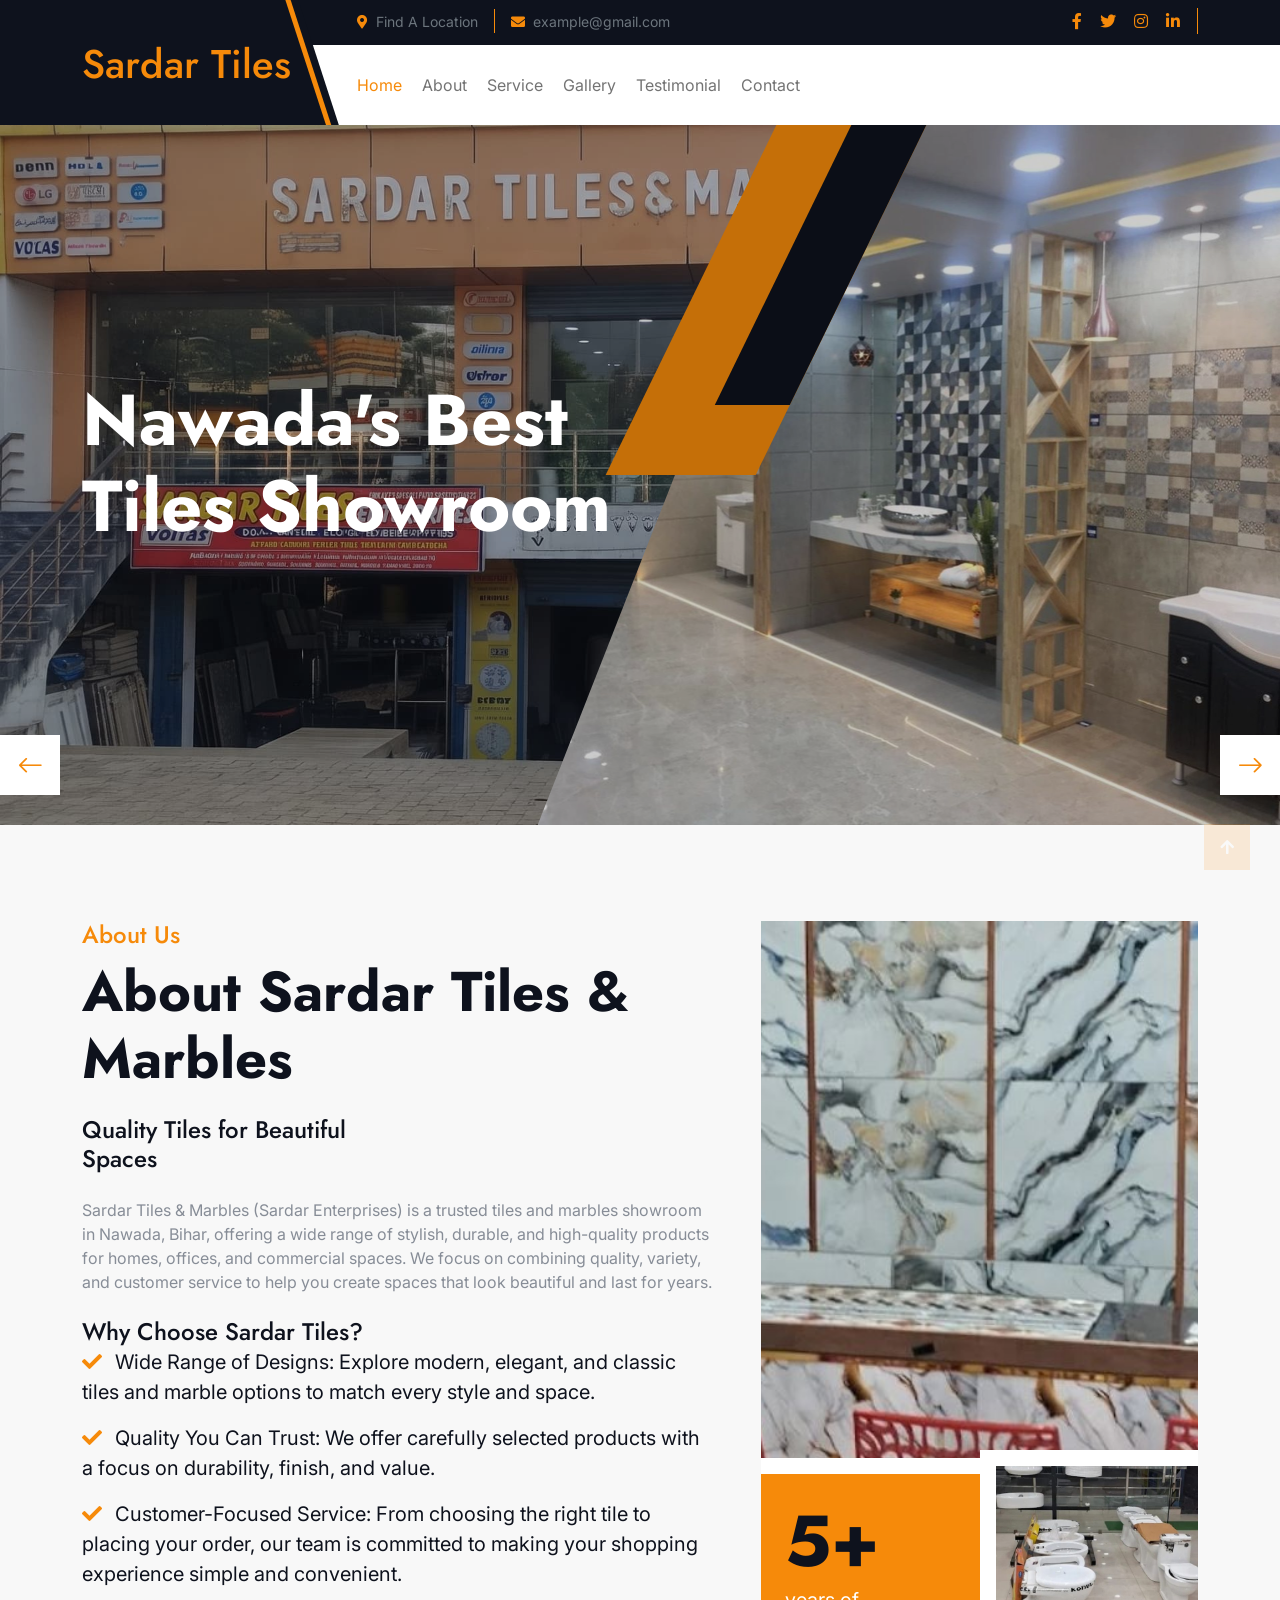
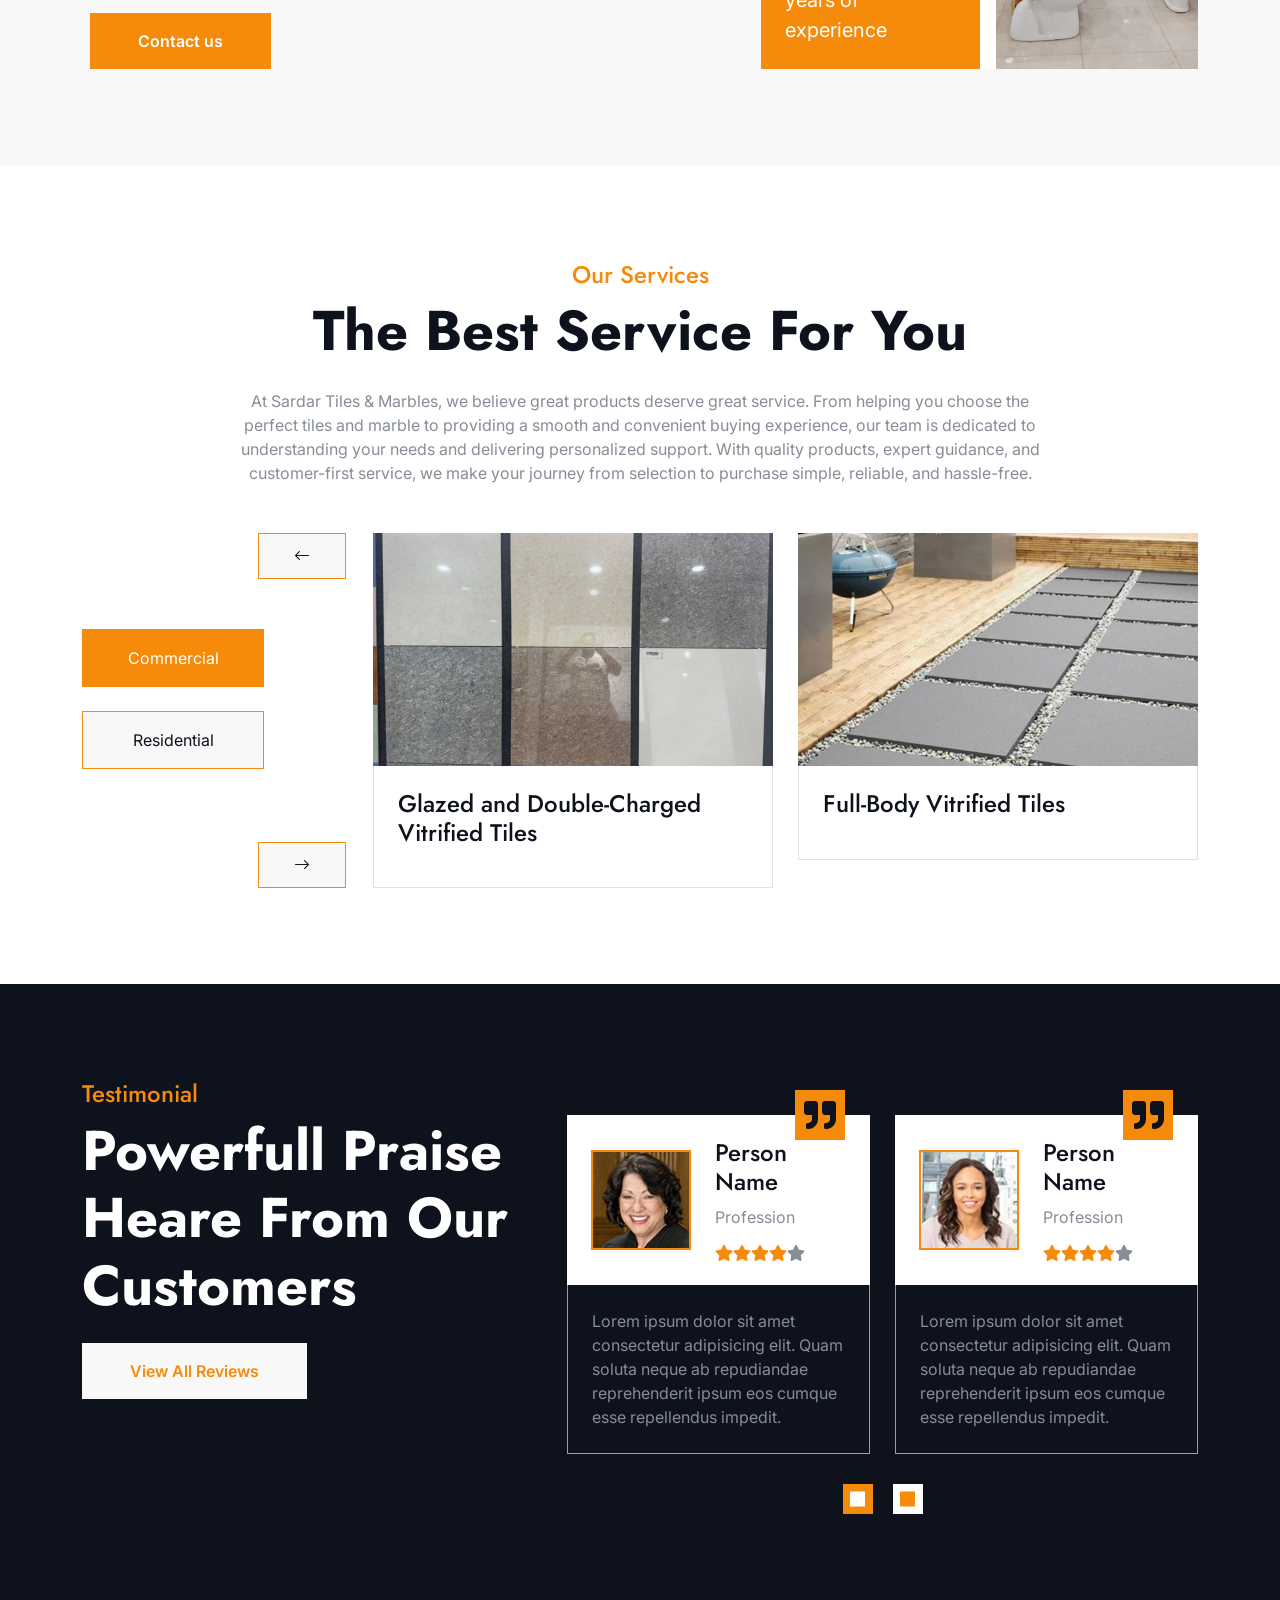
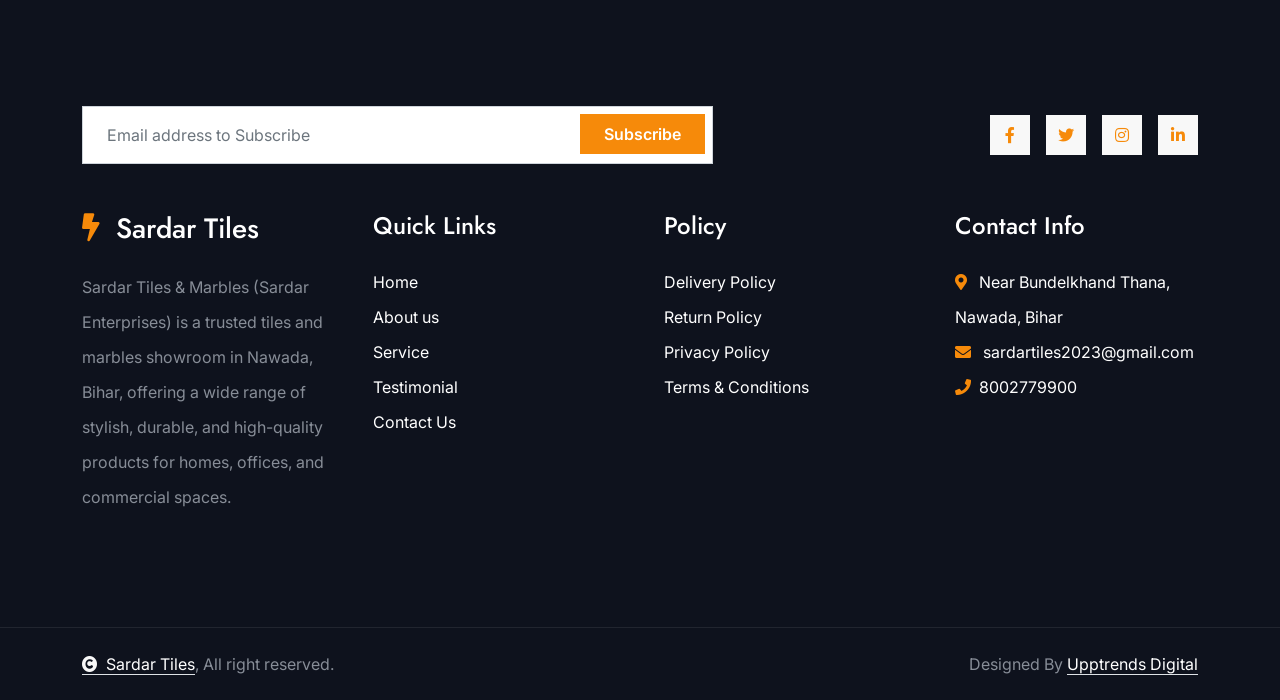
<file: index.html>
<!DOCTYPE html>
<html lang="en">

    <head>
        <meta charset="utf-8">
        <title>Sardar Tiles | Best Tiles Showroom in Nawada</title>
        <meta content="width=device-width, initial-scale=1.0" name="viewport">
        <meta content="best tiles showroom in Nawada, tiles shop in Nawada, marble shop in Nawada, tiles and marble in Nawada, floor tiles in Nawada, wall tiles in Nawada,bathroom tiles in Nawada, kitchen tiles in Nawada, premium tiles in Nawada, Sardar Tiles & Marbles, Sardar Enterprises Nawada, tiles dealer in Nawada, marble dealer in Nawada, tiles shop near me, best tiles and marble shop in Nawada" name="keywords">
        <meta content="Discover premium tiles, marble, and stylish flooring solutions at Sardar Tiles & Marbles, Nawada. Quality products, wide variety, and trusted service." name="description">

        <!-- Google Web Fonts -->
        <link rel="preconnect" href="https://fonts.googleapis.com">
        <link rel="preconnect" href="https://fonts.gstatic.com" crossorigin>
        <link href="https://fonts.googleapis.com/css2?family=Inter:wght@100..900&family=Edu+TAS+Beginner:wght@400..700&family=Jost:ital,wght@0,100..900;1,100..900&display=swap" rel="stylesheet">

        <!-- Icon Font Stylesheet -->
        <link rel="stylesheet" href="https://use.fontawesome.com/releases/v5.15.4/css/all.css"/>
        <link href="https://cdn.jsdelivr.net/npm/bootstrap-icons@1.4.1/font/bootstrap-icons.css" rel="stylesheet">

        <!-- Libraries Stylesheet -->
        <link rel="stylesheet" href="lib/animate/animate.min.css"/>
        <link href="lib/owlcarousel/assets/owl.carousel.min.css" rel="stylesheet">


        <!-- Customized Bootstrap Stylesheet -->
        <link href="css/bootstrap.min.css" rel="stylesheet">

        <!-- Template Stylesheet -->
        <link href="css/style.css" rel="stylesheet">
    </head>

    <body>

        <!-- Spinner Start -->
        <div id="spinner" class="show bg-white position-fixed translate-middle w-100 vh-100 top-50 start-50 d-flex align-items-center justify-content-center">
            <div class="spinner-border text-primary" style="width: 3rem; height: 3rem;" role="status">
                <span class="sr-only">Loading...</span>
            </div>
        </div>
        <!-- Spinner End -->

        

        <!-- Navbar & Hero Start -->
        <div class="container-fluid header-top">
            <div class="container d-flex align-items-center">
                <div class="d-flex align-items-center h-100">
                    <a href="#" class="navbar-brand" style="height: 125px;">
                        <h1 class="text-primary mb-0"><!-- <i class="fas fa-bolt"></i> -->Sardar Tiles</h1>
                        <!-- <img src="img/logo.png" alt="Logo"> -->
                    </a>
                </div>
                <div class="w-100 h-100">
                    <div class="topbar px-0 py-2 d-none d-lg-block" style="height: 45px;">
                        <div class="row gx-0 align-items-center">
                            <div class="col-lg-8 text-center text-lg-center mb-lg-0">
                                <div class="d-flex flex-wrap">
                                    <div class="border-end border-primary pe-3">
                                        <a href="#" class="text-muted small"><i class="fas fa-map-marker-alt text-primary me-2"></i>Find A Location</a>
                                    </div>
                                    <div class="ps-3">
                                        <a href="mailto:example@gmail.com" class="text-muted small"><i class="fas fa-envelope text-primary me-2"></i>example@gmail.com</a>
                                    </div>
                                </div>
                            </div>
                            <div class="col-lg-4 text-center text-lg-end">
                                <div class="d-flex justify-content-end">
                                    <div class="d-flex border-end border-primary pe-3">
                                        <a class="btn p-0 text-primary me-3" href="#"><i class="fab fa-facebook-f"></i></a>
                                        <a class="btn p-0 text-primary me-3" href="#"><i class="fab fa-twitter"></i></a>
                                        <a class="btn p-0 text-primary me-3" href="#"><i class="fab fa-instagram"></i></a>
                                        <a class="btn p-0 text-primary me-0" href="#"><i class="fab fa-linkedin-in"></i></a>
                                    </div>
                                    <!-- <div class="dropdown ms-3">
                                        <a href="#" class="dropdown-toggle text-white" data-bs-toggle="dropdown"><small class="text-body"><i class="fas fa-globe-europe text-primary me-2"></i> English</small></a>
                                        <div class="dropdown-menu">
                                            <a href="#" class="dropdown-item">English</a>
                                            <a href="#" class="dropdown-item">Bangla</a>
                                            <a href="#" class="dropdown-item">French</a>
                                            <a href="#" class="dropdown-item">Spanish</a>
                                            <a href="#" class="dropdown-item">Arabic</a>
                                        </div>
                                    </div> -->
                                </div>
                            </div>
                        </div>
                    </div>
                    <div class="nav-bar px-0 py-lg-0" style="height: 80px;">
                        <nav class="navbar navbar-expand-lg navbar-light d-flex justify-content-lg-end">
                            <a href="#" class="navbar-brand-2">
                                <h1 class="text-primary mb-0">
                                    <!-- <i class="fas fa-bolt"></i> -->
                                    Sardar Tiles</h1>
                                <!-- <img src="img/logo.png" alt="Logo"> -->
                            </a>  
                            <button class="navbar-toggler" type="button" data-bs-toggle="collapse" data-bs-target="#navbarCollapse">
                                <span class="fa fa-bars"></span>
                            </button>
                            <div class="collapse navbar-collapse" id="navbarCollapse">
                                <div class="navbar-nav mx-0 mx-lg-auto bg-white">
                                    <a href="index.html" class="nav-item nav-link active">Home</a>
                                    <a href="about.html" class="nav-item nav-link">About</a>
                                    <a href="service.html" class="nav-item nav-link">Service</a>
                                    <a href="gallery.html" class="nav-item nav-link">Gallery</a>
                                    <a href="testimonial.html" class="nav-item nav-link">Testimonial</a>
                                    <!-- <div class="nav-item dropdown">
                                        <a href="#" class="nav-link" data-bs-toggle="dropdown">
                                            <span class="dropdown-toggle">Pages</span>
                                        </a>
                                        <div class="dropdown-menu">
                                            <a href="team.html" class="dropdown-item">Our team</a>
                                            <a href="testimonial.html" class="dropdown-item">Testimonial</a>
                                            <a href="404.html" class="dropdown-item">404 Page</a>
                                        </div>
                                    </div> -->
                                    <a href="contact.html" class="nav-item nav-link">Contact</a>
                                    <div class="nav-btn ps-3">
                                        <!-- <a href="https://htmlcodex.com/downloading/?item=3464" class="btn btn-primary py-2 px-4 ms-0 ms-lg-3"> Buy Pro Version</a> -->
                                    </div>
                                </div>
                            </div>
                        </nav>
                    </div>
                </div>
            </div>
        </div>
        <!-- Navbar & Hero End -->


        <!-- Carousel Start -->
        <div class="header-carousel owl-carousel overflow-hidden">
            <div class="header-carousel-item hero-section">
                <div class="hero-bg-half-1"></div>
                <div class="hero-shape-1"></div>
                <div class="carousel-caption">
                    <div class="container">
                        <div class="row g-4 align-items-center">
                            <div class="col-lg-7 animated fadeInLeft">
                                <div class="text-sm-center text-md-start">
                                    <!-- <h4 class="text-white text-uppercase fw-bold mb-4">Current Electricity Services</h4> -->
                                    <h1 class="display-2 text-white mb-4">Nawada's Best  Tiles Showroom</h1>
                                    <!-- <p class="mb-5 fs-5">Lorem Ipsum is simply dummy text of the printing and typesetting industry. Lorem Ipsum has been the industry's standard dummy... 
                                    </p> -->
                                    <!-- <div class="d-flex justify-content-center justify-content-md-start flex-shrink-0 mb-4">
                                        <a class="btn btn-light py-3 px-4 px-md-5 me-2" href="#"><i class="fas fa-play-circle me-2"></i> Watch Video</a>
                                        <a class="btn btn-primary py-3 px-4 px-md-5 ms-2" href="#">Learn More</a>
                                    </div> -->
                                </div>
                            </div>
                        </div>
                    </div>
                </div>
            </div>
            <div class="header-carousel-item hero-section">
                <div class="hero-bg-half-2"></div>
                <div class="hero-shape-2"></div>
                <div class="carousel-caption">
                    <div class="container">
                        <div class="row g-4 align-items-center">
                            <div class="col-lg-7 animated fadeInLeft">
                                <div class="text-sm-center text-md-start">
                                    <!-- <h4 class="text-white text-uppercase fw-bold mb-4">Current Electricity Services</h4> -->
                                    <h1 class="display-2 text-white mb-4">Nawada's Best  Tiles Showroom</h1>
                                    <!-- <p class="mb-5 fs-5">Lorem Ipsum is simply dummy text of the printing and typesetting industry. Lorem Ipsum has been the industry's standard dummy... 
                                    </p> -->
                                    <!-- <div class="d-flex justify-content-center justify-content-md-start flex-shrink-0 mb-4">
                                        <a class="btn btn-light py-3 px-4 px-md-5 me-2" href="#"><i class="fas fa-play-circle me-2"></i> Watch Video</a>
                                        <a class="btn btn-primary py-3 px-4 px-md-5 ms-2" href="#">Learn More</a>
                                    </div> -->
                                </div>
                            </div>
                        </div>
                    </div>
                </div>
            </div>
        </div>
        <!-- Carousel End -->


        <!-- About Start -->
        <div class="container-fluid about bg-light py-5">
            <div class="container py-5">
                <div class="row g-5">
                    <div class="col-lg-7 wow fadeInLeft" data-wow-delay="0.2s">
                        <div class="h-100">
                            <h4 class="text-primary">About Us</h4>
                            <h1 class="display-4 mb-4">About Sardar Tiles & Marbles</h1>
                            <div class="row g-4 mb-4">
                                <div class="col-md-6">
                                    <a href="#" class="d-flex">
                                        <!-- <span class="fas fa-bolt fa-3x me-3"></span> -->
                                        <h4 class="mb-0">Quality Tiles for Beautiful Spaces</h4>
                                    </a>
                                </div>
                            </div>
                            <p class="mb-4">Sardar Tiles & Marbles (Sardar Enterprises) is a trusted tiles and marbles showroom in Nawada, Bihar, offering a wide range of stylish, durable, and high-quality products for homes, offices, and commercial spaces. We focus on combining quality, variety, and customer service to help you create spaces that look beautiful and last for years.
                            </p>
                            <div class="col-md-6">
                                <a href="#" class="d-flex">
                                    <h4 class="mb-0">Why Choose Sardar Tiles?</h4>
                                </a>
                            </div>
                            <div class="text-dark mb-4">
                                <p class="fs-5"><span class="fa fa-check text-primary me-2"></span> Wide Range of Designs: Explore modern, elegant, and classic tiles and marble options to match every style and space.</p>
                                <p class="fs-5"><span class="fa fa-check text-primary me-2"></span> Quality You Can Trust: We offer carefully selected products with a focus on durability, finish, and value.</p>
                                <p class="fs-5"><span class="fa fa-check text-primary me-2"></span> Customer-Focused Service: From choosing the right tile to placing your order, our team is committed to making your shopping experience simple and convenient.</p>
                            </div>
                            <a class="btn btn-primary py-3 px-4 px-md-5 ms-2" href="#">Contact us</a>
                        </div>
                    </div>
                    <div class="col-lg-5 wow fadeInRight" data-wow-delay="0.2s">
                        <div class="position-relative h-100">
                            <img src="img/about-1.jpg" class="img-fluid w-100 h-100" style="object-fit: cover;" alt="">
                            <div class="bg-white">
                                <div class="position-absolute pt-3 bg-white" style="width: 50%; left: 0; bottom: 0;">
                                    <div class="bg-primary p-4">
                                        <h4 class="display-2 mb-0">5+</h4>
                                        <p class="text-white fs-5 mb-0">years of experience</p>
                                    </div>
                                </div>
                                <div class="position-absolute p-3 bg-white pb-0 pe-0" style="width: 50%; bottom: 0; right: 0;">
                                    <img src="img/about-2.jpg" class="img-fluid" alt="">
                                </div>
                            </div>
                        </div>
                    </div>
                </div>
            </div>
        </div>
        <!-- About End -->


        <!-- Services Start -->
        <div class="container-fluid service py-5">
            <div class="container py-5">
                <div class="d-flex flex-column mx-auto text-center mb-5 wow fadeInUp" data-wow-delay="0.2s" style="max-width: 800px;">
                    <h4 class="text-primary">Our Services</h4>
                    <h1 class="display-4 mb-4">The Best Service For You</h1>
                    <p class="mb-0">At Sardar Tiles & Marbles, we believe great products deserve great service. From helping you choose the perfect tiles and marble to providing a smooth and convenient buying experience, our team is dedicated to understanding your needs and delivering personalized support. With quality products, expert guidance, and customer-first service, we make your journey from selection to purchase simple, reliable, and hassle-free.
                    </p>
                </div>
                <div class="row g-5 align-items-center">
                    <div class="col-lg-3 wow fadeInLeft" data-wow-delay="0.2s">
                        <ul class="nav">
                            <li class="nav-item me-lg-0 mb-4">
                                <a class="py-3 px-5 active" data-bs-toggle="pill" href="#ServiceTab-1">
                                    <span>Commercial</span>
                                </a>
                            </li>
                            <li class="nav-item me-lg-0 mb-4">
                                <a class="py-3 px-5" data-bs-toggle="pill" href="#ServiceTab-2">
                                    <span>Residential</span>
                                </a>
                            </li>
                            <!-- <li class="nav-item me-lg-0 mb-4 mb-lg-0">
                                <a class="py-3 px-5" data-bs-toggle="pill" href="#ServiceTab-3">
                                    <span>Industrial</span>
                                </a>
                            </li> -->
                        </ul>
                    </div>
                    <div class="col-lg-9 wow fadeInRight" data-wow-delay="0.3s">
                        <div class="tab-content">
                            <div id="ServiceTab-1" class="tab-pane fade show p-0 active">
                                <div class="service-carousel owl-carousel">
                                    <div class="service-item">
                                        <img src="img/commercial-1.jpg" class="img-fluid w-100" alt="">
                                        <div class="border border-top-0 p-4">
                                            <h4 class="mb-3">Glazed and Double-Charged Vitrified Tiles</h4>
                                        </div>
                                    </div>
                                    <div class="service-item">
                                        <img src="img/commercial-2.jpg" class="img-fluid w-100" alt="">
                                        <div class="border border-top-0 p-4">
                                            <h4 class="mb-3">Full-Body Vitrified Tiles</h4>
                                        </div>
                                    </div>
                                    <div class="service-item">
                                        <img src="img/commercial-3.jpg" class="img-fluid w-100" alt="">
                                        <div class="border border-top-0 p-4">
                                            <h4 class="mb-3">Anti-Skid / Matt Grip Tiles</h4>
                                        </div>
                                    </div>
                                </div>
                            </div>
                            <div id="ServiceTab-2" class="tab-pane fade show p-0">
                                <div class="service-carousel owl-carousel">
                                    <div class="service-item">
                                        <img src="img/residential-1.jpg" class="img-fluid w-100" alt="">
                                        <div class="border border-top-0 p-4">
                                            <h4 class="mb-3">Living Room & Hall Tiles</h4>
                                        </div>
                                    </div>
                                    <div class="service-item">
                                        <img src="img/residential-2.jpg" class="img-fluid w-100" alt="">
                                        <div class="border border-top-0 p-4">
                                            <h4 class="mb-3">Bedroom Tiles</h4>
                                        </div>
                                    </div>
                                    <div class="service-item">
                                        <img src="img/residential-3.jpg" class="img-fluid w-100" alt="">
                                        <div class="border border-top-0 p-4">
                                            <h4 class="mb-3">Bathroom Tiles</h4>
                                        </div>
                                    </div>
                                </div>
                            </div>
                            <div id="ServiceTab-3" class="tab-pane fade show p-0">
                                <div class="service-carousel owl-carousel">
                                    <div class="service-item">
                                        <img src="img/industrial-1.jpg" class="img-fluid w-100" alt="">
                                        <div class="border border-top-0 p-4">
                                            <h4 class="mb-3">Factory Manufacture</h4>
                                            <p class="mb-4">Lorem ipsum dolor, sit amet consectetur adipisicing elit. Exercitationem, beatae ex. Id esse autem ratione vero cupiditate tempora recusandae est!
                                            </p>
                                            <a class="btn btn-primary py-2 px-4" href="#">Read More</a>
                                        </div>
                                    </div>
                                    <div class="service-item">
                                        <img src="img/industrial-2.jpg" class="img-fluid w-100" alt="">
                                        <div class="border border-top-0 p-4">
                                            <h4 class="mb-3">General Electrical</h4>
                                            <p class="mb-4">Lorem ipsum dolor, sit amet consectetur adipisicing elit. Exercitationem, beatae ex. Id esse autem ratione vero cupiditate tempora recusandae est!
                                            </p>
                                            <a class="btn btn-primary py-2 px-4" href="#">Read More</a>
                                        </div>
                                    </div>
                                    <div class="service-item">
                                        <img src="img/industrial-3.jpg" class="img-fluid w-100" alt="">
                                        <div class="border border-top-0 p-4">
                                            <h4 class="mb-3">Electrical Planing</h4>
                                            <p class="mb-4">Lorem ipsum dolor, sit amet consectetur adipisicing elit. Exercitationem, beatae ex. Id esse autem ratione vero cupiditate tempora recusandae est!
                                            </p>
                                            <a class="btn btn-primary py-2 px-4" href="#">Read More</a>
                                        </div>
                                    </div>
                                </div>
                            </div>
                        </div>
                    </div>
                </div>
            </div>
        </div>
        <!-- Services End -->


        <!-- Testimonial Start -->
        <div class="container-fluid testimonial bg-dark py-5">
            <div class="container py-5">
                <div class="row g-5">
                    <div class="col-lg-6 col-xl-5 wow fadeInUp" data-wow-delay="0.2s">
                        <h4 class="text-primary">Testimonial</h4>
                        <h1 class="display-4 text-white mb-4">Powerfull Praise Heare From Our Customers</h1>
                        <a class="btn btn-light py-3 px-5" href="#">View All Reviews</a>
                    </div>
                    <div class="col-lg-6 col-xl-7 wow fadeInUp" data-wow-delay="0.4s">
                        <div class="owl-carousel testimonial-carousel">
                            <div class="testimonial-item">
                                <div class="testimonial-quote"><i class="fa fa-quote-right fa-2x"></i>
                                </div>
                                <div class="testimonial-inner p-4">
                                    <img src="img/testimonial-1.jpg" class="img-fluid" alt="">
                                    <div class="ms-4">
                                        <h4>Person Name</h4>
                                        <p>Profession</p>
                                        <div class="d-flex text-primary">
                                            <i class="fas fa-star"></i>
                                            <i class="fas fa-star"></i>
                                            <i class="fas fa-star"></i>
                                            <i class="fas fa-star"></i>
                                            <i class="fas fa-star text-body"></i>
                                        </div>
                                    </div>
                                </div>
                                <div class="customer-text p-4">
                                    <p class="mb-0">Lorem ipsum dolor sit amet consectetur adipisicing elit. Quam soluta neque ab repudiandae reprehenderit ipsum eos cumque esse repellendus impedit.</p>
                                </div>
                            </div>
                            <div class="testimonial-item">
                                <div class="testimonial-quote"><i class="fa fa-quote-right fa-2x"></i>
                                </div>
                                <div class="testimonial-inner p-4">
                                    <img src="img/testimonial-2.jpg" class="img-fluid" alt="">
                                    <div class="ms-4">
                                        <h4>Person Name</h4>
                                        <p>Profession</p>
                                        <div class="d-flex text-primary">
                                            <i class="fas fa-star"></i>
                                            <i class="fas fa-star"></i>
                                            <i class="fas fa-star"></i>
                                            <i class="fas fa-star"></i>
                                            <i class="fas fa-star text-body"></i>
                                        </div>
                                    </div>
                                </div>
                                <div class="customer-text p-4">
                                    <p class="mb-0">Lorem ipsum dolor sit amet consectetur adipisicing elit. Quam soluta neque ab repudiandae reprehenderit ipsum eos cumque esse repellendus impedit.</p>
                                </div>
                            </div>
                            <div class="testimonial-item">
                                <div class="testimonial-quote"><i class="fa fa-quote-right fa-2x"></i>
                                </div>
                                <div class="testimonial-inner p-4">
                                    <img src="img/testimonial-3.jpg" class="img-fluid" alt="">
                                    <div class="ms-4">
                                        <h4>Person Name</h4>
                                        <p>Profession</p>
                                        <div class="d-flex text-primary">
                                            <i class="fas fa-star"></i>
                                            <i class="fas fa-star"></i>
                                            <i class="fas fa-star"></i>
                                            <i class="fas fa-star"></i>
                                            <i class="fas fa-star text-body"></i>
                                        </div>
                                    </div>
                                </div>
                                <div class="customer-text p-4">
                                    <p class="mb-0">Lorem ipsum dolor sit amet consectetur adipisicing elit. Quam soluta neque ab repudiandae reprehenderit ipsum eos cumque esse repellendus impedit.</p>
                                </div>
                            </div>
                        </div>
                    </div>
                </div>
            </div>
         </div>
        <!-- Testimonial End -->


        <!-- Team Start -->
         <!-- <div class="container-fluid team py-5">
            <div class="container py-5">
                <div class="d-flex flex-column mx-auto text-center mb-5 wow fadeInUp" data-wow-delay="0.2s" style="max-width: 800px;">
                    <h4 class="text-primary">Our Team</h4>
                    <h1 class="display-4 mb-4">Electricity Service offerings</h1>
                    <p class="mb-0">Lorem ipsum dolor sit amet consectetur adipisicing elit. Quidem, deserunt provident ab voluptates rerum eaque eum magni autem atque in minus laboriosam corrupti deleniti voluptatibus rem reiciendis modi veniam animi?
                    </p>
                </div>
                <div class="row g-4">
                    <div class="col-md-6 col-lg-3 wow fadeInUp" data-wow-delay="0.2s">
                        <div class="team-item">
                            <div class="team-img">
                                <img src="img/team-1.jpg" class="img-fluid w-100" alt="">
                                <div class="team-icon">
                                    <a class="btn btn-square btn-primary mb-2" href=""><i class="fab fa-facebook-f"></i></a>
                                    <a class="btn btn-square btn-primary mb-2" href=""><i class="fab fa-twitter"></i></a>
                                    <a class="btn btn-square btn-primary mb-2" href=""><i class="fab fa-instagram"></i></a>
                                    <a class="btn btn-square btn-primary mb-2" href=""><i class="fab fa-linkedin-in"></i></a>
                                </div>
                            </div>
                            <div class="team-content bg-light text-center p-4">
                                <h4>Shoaib Bashir</h4>
                                <p class="mb-0">Profession</p>
                            </div>
                        </div>
                    </div>
                    <div class="col-md-6 col-lg-3 wow fadeInUp" data-wow-delay="0.4s">
                        <div class="team-item">
                            <div class="team-img">
                                <img src="img/team-2.jpg" class="img-fluid w-100" alt="">
                                <div class="team-icon">
                                    <a class="btn btn-square btn-primary mb-2" href=""><i class="fab fa-facebook-f"></i></a>
                                    <a class="btn btn-square btn-primary mb-2" href=""><i class="fab fa-twitter"></i></a>
                                    <a class="btn btn-square btn-primary mb-2" href=""><i class="fab fa-instagram"></i></a>
                                    <a class="btn btn-square btn-primary mb-2" href=""><i class="fab fa-linkedin-in"></i></a>
                                </div>
                            </div>
                            <div class="team-content bg-light text-center p-4">
                                <h4>Shoaib Bashir</h4>
                                <p class="mb-0">Profession</p>
                            </div>
                        </div>
                    </div>
                    <div class="col-md-6 col-lg-3 wow fadeInUp" data-wow-delay="0.6s">
                        <div class="team-item">
                            <div class="team-img">
                                <img src="img/team-3.jpg" class="img-fluid w-100" alt="">
                                <div class="team-icon">
                                    <a class="btn btn-square btn-primary mb-2" href=""><i class="fab fa-facebook-f"></i></a>
                                    <a class="btn btn-square btn-primary mb-2" href=""><i class="fab fa-twitter"></i></a>
                                    <a class="btn btn-square btn-primary mb-2" href=""><i class="fab fa-instagram"></i></a>
                                    <a class="btn btn-square btn-primary mb-2" href=""><i class="fab fa-linkedin-in"></i></a>
                                </div>
                            </div>
                            <div class="team-content bg-light text-center p-4">
                                <h4>Shoaib Bashir</h4>
                                <p class="mb-0">Profession</p>
                            </div>
                        </div>
                    </div>
                    <div class="col-md-6 col-lg-3 wow fadeInUp" data-wow-delay="0.8s">
                        <div class="team-item">
                            <div class="team-img">
                                <img src="img/team-4.jpg" class="img-fluid w-100" alt="">
                                <div class="team-icon">
                                    <a class="btn btn-square btn-primary mb-2" href=""><i class="fab fa-facebook-f"></i></a>
                                    <a class="btn btn-square btn-primary mb-2" href=""><i class="fab fa-twitter"></i></a>
                                    <a class="btn btn-square btn-primary mb-2" href=""><i class="fab fa-instagram"></i></a>
                                    <a class="btn btn-square btn-primary mb-2" href=""><i class="fab fa-linkedin-in"></i></a>
                                </div>
                            </div>
                            <div class="team-content bg-light text-center p-4">
                                <h4>Shoaib Bashir</h4>
                                <p class="mb-0">Profession</p>
                            </div>
                        </div>
                    </div>
                </div>
            </div>
         </div> -->
        <!-- Team End -->


        <!-- Footer Start -->
        <div class="container-fluid footer bg-dark py-5 wow fadeIn" data-wow-delay="0.2s">
            <div class="container py-5">
                <div class="row g-5 mb-5 align-items-center">
                    <div class="col-lg-7">
                        <div class="position-relative mx-auto">
                            <input class="form-control w-100 py-3 ps-4 pe-5" type="text" placeholder="Email address to Subscribe">
                            <button type="button" class="btn btn-primary position-absolute top-0 end-0 py-2 px-4 mt-2 me-2">Subscribe</button>
                        </div>
                    </div>
                    <div class="col-lg-5">
                        <div class="d-flex align-items-center justify-content-center justify-content-lg-end">
                            <a class="btn btn-light btn-md-square me-3" href=""><i class="fab fa-facebook-f"></i></a>
                            <a class="btn btn-light btn-md-square me-3" href=""><i class="fab fa-twitter"></i></a>
                            <a class="btn btn-light btn-md-square me-3" href=""><i class="fab fa-instagram"></i></a>
                            <a class="btn btn-light btn-md-square me-0" href=""><i class="fab fa-linkedin-in"></i></a>
                        </div>
                    </div>
                </div>
                <div class="row g-5">
                    <div class="col-md-6 col-lg-6 col-xl-3">
                        <div class="footer-item d-flex flex-column">
                            <div class="footer-item">
                                <h3 class="text-white mb-4"><i class="fas fa-bolt text-primary me-3"></i>Sardar Tiles</h3>
                                <p class="mb-3">Sardar Tiles & Marbles (Sardar Enterprises) is a trusted tiles and marbles showroom in Nawada, Bihar, offering a wide range of stylish, durable, and high-quality products for homes, offices, and commercial spaces.</p>
                            </div>
                        </div>
                    </div>
                    <div class="col-md-6 col-lg-6 col-xl-3">
                        <div class="footer-item d-flex flex-column">
                            <h4 class="text-white mb-4">Quick Links</h4>
                            <a href="index.html"> Home</a>
                            <a href="about.html"> About us</a>
                            <a href="service.html"> Service</a>
                            <a href="testimonial.html"> Testimonial</a>
                            <a href="contact.html"> Contact Us</a>
                        </div>
                    </div>
                    <div class="col-md-6 col-lg-6 col-xl-3">
                        <div class="footer-item d-flex flex-column">
                            <h4 class="text-white mb-4">Policy</h4>
                            <a href="delivery-policy.html">Delivery Policy</a>
                            <a href="return-policy.html">Return Policy</a>
                            <a href="privacy-policy.html">Privacy Policy</a>
                            <a href="terms-conditions.html">Terms & Conditions</a>
                        </div>
                    </div>
                    <div class="col-md-6 col-lg-6 col-xl-3">
                        <div class="footer-item d-flex flex-column">
                            <h4 class="text-white mb-4">Contact Info</h4>
                            <a href="#"><i class="fa fa-map-marker-alt text-primary me-2"></i> Near Bundelkhand Thana, Nawada, Bihar</a>
                            <a href="mailto:sardartiles2023@gmail.com"><i class="fas fa-envelope text-primary me-2"></i> sardartiles2023@gmail.com</a>
                            <a href="tel:+012 345 67890"><i class="fas fa-phone text-primary me-2"></i>8002779900</a>
                        </div>
                    </div>
                </div>
            </div>
        </div>
        <!-- Footer End -->

        
        <!-- Copyright Start -->
        <div class="container-fluid copyright py-4">
            <div class="container">
                <div class="row g-4 align-items-center">
                    <div class="col-md-6 text-center text-md-start mb-md-0">
                        <span class="text-body"><a href="https://sardartiles.com" class="border-bottom text-white"><i class="fas fa-copyright text-light me-2"></i>Sardar Tiles</a>, All right reserved.</span>
                    </div>
                    <div class="col-md-6 text-center text-md-end text-body">
                        Designed By <a class="border-bottom text-white" href="https://upptrends.com/">Upptrends Digital</a>
                    </div>
                </div>
            </div>
        </div>
        <!-- Copyright End -->


        <!-- Back to Top -->
        <a href="#" class="btn btn-primary btn-lg-square back-to-top"><i class="fa fa-arrow-up"></i></a>   

        
        <!-- JavaScript Libraries -->
        <script src="https://ajax.googleapis.com/ajax/libs/jquery/3.6.4/jquery.min.js"></script>
        <script src="https://cdn.jsdelivr.net/npm/bootstrap@5.0.0/dist/js/bootstrap.bundle.min.js"></script>
        <script src="lib/wow/wow.min.js"></script>
        <script src="lib/easing/easing.min.js"></script>
        <script src="lib/waypoints/waypoints.min.js"></script>
        <script src="lib/owlcarousel/owl.carousel.min.js"></script>
        

        <!-- Template Javascript -->
        <script src="js/main.js"></script>
    </body>

</html>
</file>
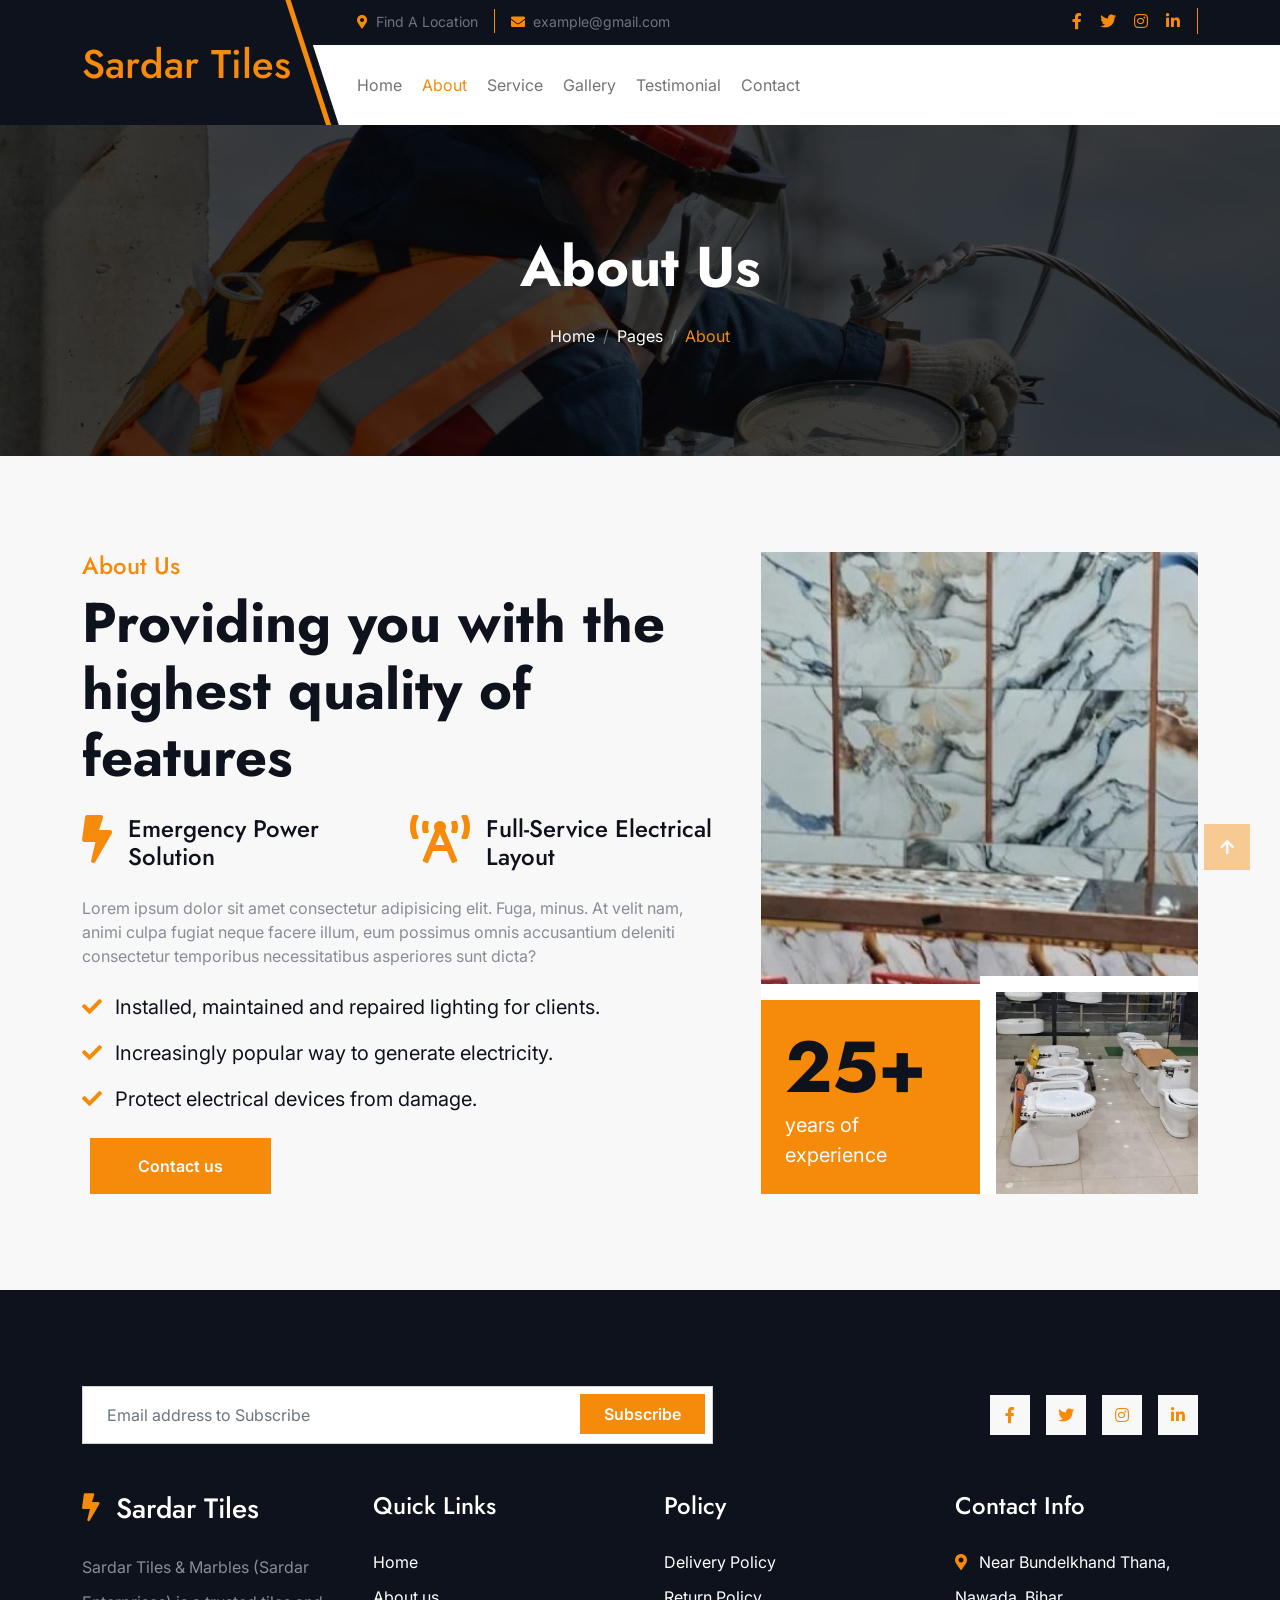
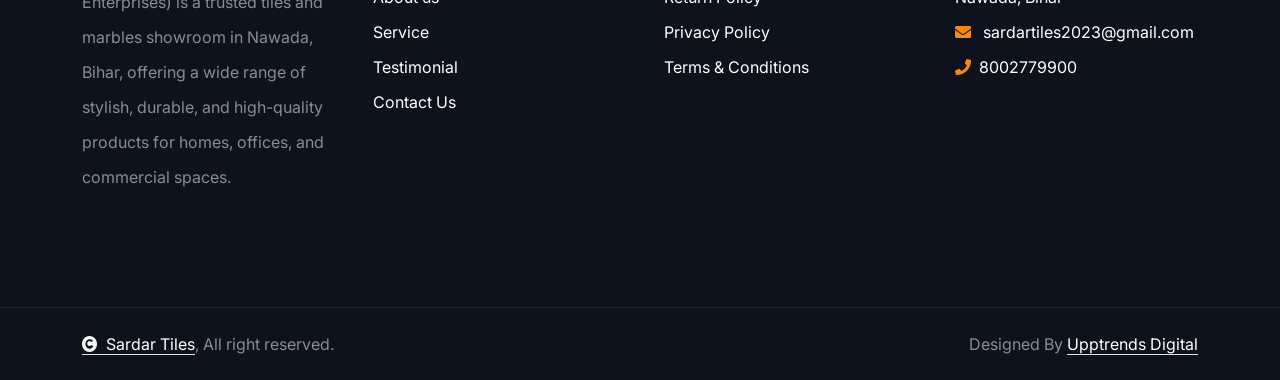
<file: about.html>
<!DOCTYPE html>
<html lang="en">

    <head>
        <meta charset="utf-8">
        <title>About Sardar Tiles | Best Tiles Showroom in Nawada</title>
        <meta content="width=device-width, initial-scale=1.0" name="viewport">
        <meta content="best tiles showroom in Nawada, tiles shop in Nawada, marble shop in Nawada, tiles and marble in Nawada, floor tiles in Nawada, wall tiles in Nawada,bathroom tiles in Nawada, kitchen tiles in Nawada, premium tiles in Nawada, Sardar Tiles & Marbles, Sardar Enterprises Nawada, tiles dealer in Nawada, marble dealer in Nawada, tiles shop near me, best tiles and marble shop in Nawada" name="keywords">
        <meta content="Discover premium tiles, marble, and stylish flooring solutions at Sardar Tiles & Marbles, Nawada. Quality products, wide variety, and trusted service." name="description">

        <!-- Google Web Fonts -->
        <link rel="preconnect" href="https://fonts.googleapis.com">
        <link rel="preconnect" href="https://fonts.gstatic.com" crossorigin>
        <link href="https://fonts.googleapis.com/css2?family=Inter:wght@100..900&family=Edu+TAS+Beginner:wght@400..700&family=Jost:ital,wght@0,100..900;1,100..900&display=swap" rel="stylesheet">

        <!-- Icon Font Stylesheet -->
        <link rel="stylesheet" href="https://use.fontawesome.com/releases/v5.15.4/css/all.css"/>
        <link href="https://cdn.jsdelivr.net/npm/bootstrap-icons@1.4.1/font/bootstrap-icons.css" rel="stylesheet">

        <!-- Libraries Stylesheet -->
        <link rel="stylesheet" href="lib/animate/animate.min.css"/>
        <link href="lib/owlcarousel/assets/owl.carousel.min.css" rel="stylesheet">


        <!-- Customized Bootstrap Stylesheet -->
        <link href="css/bootstrap.min.css" rel="stylesheet">

        <!-- Template Stylesheet -->
        <link href="css/style.css" rel="stylesheet">
    </head>

    <body>

        <!-- Spinner Start -->
        <div id="spinner" class="show bg-white position-fixed translate-middle w-100 vh-100 top-50 start-50 d-flex align-items-center justify-content-center">
            <div class="spinner-border text-primary" style="width: 3rem; height: 3rem;" role="status">
                <span class="sr-only">Loading...</span>
            </div>
        </div>
        <!-- Spinner End -->

        

        <!-- Navbar & Hero Start -->
        <div class="container-fluid header-top">
            <div class="container d-flex align-items-center">
                <div class="d-flex align-items-center h-100">
                    <a href="#" class="navbar-brand" style="height: 125px;">
                        <h1 class="text-primary mb-0"><!-- <i class="fas fa-bolt"></i> -->
                            Sardar Tiles</h1>
                        <!-- <img src="img/logo.png" alt="Logo"> -->
                    </a>
                </div>
                <div class="w-100 h-100">
                    <div class="topbar px-0 py-2 d-none d-lg-block" style="height: 45px;">
                        <div class="row gx-0 align-items-center">
                            <div class="col-lg-8 text-center text-lg-center mb-lg-0">
                                <div class="d-flex flex-wrap">
                                    <div class="border-end border-primary pe-3">
                                        <a href="#" class="text-muted small"><i class="fas fa-map-marker-alt text-primary me-2"></i>Find A Location</a>
                                    </div>
                                    <div class="ps-3">
                                        <a href="mailto:example@gmail.com" class="text-muted small"><i class="fas fa-envelope text-primary me-2"></i>example@gmail.com</a>
                                    </div>
                                </div>
                            </div>
                            <div class="col-lg-4 text-center text-lg-end">
                                <div class="d-flex justify-content-end">
                                    <div class="d-flex border-end border-primary pe-3">
                                        <a class="btn p-0 text-primary me-3" href="#"><i class="fab fa-facebook-f"></i></a>
                                        <a class="btn p-0 text-primary me-3" href="#"><i class="fab fa-twitter"></i></a>
                                        <a class="btn p-0 text-primary me-3" href="#"><i class="fab fa-instagram"></i></a>
                                        <a class="btn p-0 text-primary me-0" href="#"><i class="fab fa-linkedin-in"></i></a>
                                    </div>
                                    <!-- <div class="dropdown ms-3">
                                        <a href="#" class="dropdown-toggle text-white" data-bs-toggle="dropdown"><small class="text-body"><i class="fas fa-globe-europe text-primary me-2"></i> English</small></a>
                                        <div class="dropdown-menu">
                                            <a href="#" class="dropdown-item">English</a>
                                            <a href="#" class="dropdown-item">Bangla</a>
                                            <a href="#" class="dropdown-item">French</a>
                                            <a href="#" class="dropdown-item">Spanish</a>
                                            <a href="#" class="dropdown-item">Arabic</a>
                                        </div>
                                    </div> -->
                                </div>
                            </div>
                        </div>
                    </div>
                    <div class="nav-bar px-0 py-lg-0" style="height: 80px;">
                        <nav class="navbar navbar-expand-lg navbar-light d-flex justify-content-lg-end">
                            <a href="#" class="navbar-brand-2">
                                <h1 class="text-primary mb-0"><!-- <i class="fas fa-bolt"></i> -->Sardar Tiles</h1>
                                <!-- <img src="img/logo.png" alt="Logo"> -->
                            </a>  
                            <button class="navbar-toggler" type="button" data-bs-toggle="collapse" data-bs-target="#navbarCollapse">
                                <span class="fa fa-bars"></span>
                            </button>
                            <div class="collapse navbar-collapse" id="navbarCollapse">
                                <div class="navbar-nav mx-0 mx-lg-auto bg-white">
                                    <a href="index.html" class="nav-item nav-link">Home</a>
                                    <a href="about.html" class="nav-item nav-link active">About</a>
                                    <a href="service.html" class="nav-item nav-link">Service</a>
                                    <a href="gallery.html" class="nav-item nav-link">Gallery</a>
                                    <a href="testimonial.html" class="nav-item nav-link">Testimonial</a>
                                    <!-- <div class="nav-item dropdown">
                                        <a href="#" class="nav-link" data-bs-toggle="dropdown">
                                            <span class="dropdown-toggle">Pages</span>
                                        </a>
                                        <div class="dropdown-menu">
                                            <a href="team.html" class="dropdown-item">Our team</a>
                                            <a href="testimonial.html" class="dropdown-item">Testimonial</a>
                                            <a href="404.html" class="dropdown-item">404 Page</a>
                                        </div>
                                    </div> -->
                                    <a href="contact.html" class="nav-item nav-link">Contact</a>
                                    <div class="nav-btn ps-3">
                                        <!-- <a href="https://htmlcodex.com/downloading/?item=3464" class="btn btn-primary py-2 px-4 ms-0 ms-lg-3"> Buy Pro Version</a> -->
                                    </div>
                                </div>
                            </div>
                        </nav>
                    </div>
                </div>
            </div>
        </div>
        <!-- Navbar & Hero End -->


        <!-- Header Start -->
        <div class="container-fluid bg-breadcrumb">
            <div class="container text-center py-5" style="max-width: 900px;">
                <h4 class="text-white display-4 mb-4 wow fadeInDown" data-wow-delay="0.1s">About Us</h4>
                <ol class="breadcrumb d-flex justify-content-center mb-0 wow fadeInDown" data-wow-delay="0.3s">
                    <li class="breadcrumb-item"><a href="index.html">Home</a></li>
                    <li class="breadcrumb-item"><a href="#">Pages</a></li>
                    <li class="breadcrumb-item active text-primary">About</li>
                </ol>    
            </div>
        </div>
        <!-- Header End -->


        <!-- About Start -->
        <div class="container-fluid about bg-light py-5">
            <div class="container py-5">
                <div class="row g-5">
                    <div class="col-lg-7 wow fadeInLeft" data-wow-delay="0.2s">
                        <div class="h-100">
                            <h4 class="text-primary">About Us</h4>
                            <h1 class="display-4 mb-4">Providing you with the highest quality of features</h1>
                            <div class="row g-4 mb-4">
                                <div class="col-md-6">
                                    <a href="#" class="d-flex">
                                        <span class="fas fa-bolt fa-3x me-3"></span>
                                        <h4 class="mb-0">Emergency Power Solution</h4>
                                    </a>
                                </div>
                                <div class="col-md-6">
                                    <a href="#" class="d-flex">
                                        <span class="fas fa-broadcast-tower fa-3x me-3"></span>
                                        <h4 class="mb-0">Full-Service Electrical Layout</h4>
                                    </a>
                                </div>
                            </div>
                            <p class="mb-4">Lorem ipsum dolor sit amet consectetur adipisicing elit. Fuga, minus. At velit nam, animi culpa fugiat neque facere illum, eum possimus omnis accusantium deleniti consectetur temporibus necessitatibus asperiores sunt dicta?
                            </p>
                            <div class="text-dark mb-4">
                                <p class="fs-5"><span class="fa fa-check text-primary me-2"></span> Installed, maintained and repaired lighting for clients.</p>
                                <p class="fs-5"><span class="fa fa-check text-primary me-2"></span> Increasingly popular way to generate electricity.</p>
                                <p class="fs-5"><span class="fa fa-check text-primary me-2"></span> Protect electrical devices from damage.</p>
                            </div>
                            <a class="btn btn-primary py-3 px-4 px-md-5 ms-2" href="#">Contact us</a>
                        </div>
                    </div>
                    <div class="col-lg-5 wow fadeInRight" data-wow-delay="0.2s">
                        <div class="position-relative h-100">
                            <img src="img/about-1.jpg" class="img-fluid w-100 h-100" style="object-fit: cover;" alt="">
                            <div class="bg-white">
                                <div class="position-absolute pt-3 bg-white" style="width: 50%; left: 0; bottom: 0;">
                                    <div class="bg-primary p-4">
                                        <h4 class="display-2 mb-0">25+</h4>
                                        <p class="text-white fs-5 mb-0">years of experience</p>
                                    </div>
                                </div>
                                <div class="position-absolute p-3 bg-white pb-0 pe-0" style="width: 50%; bottom: 0; right: 0;">
                                    <img src="img/about-2.jpg" class="img-fluid" alt="">
                                </div>
                            </div>
                        </div>
                    </div>
                </div>
            </div>
        </div>
        <!-- About End -->


        <!-- Team Start -->
         <!-- <div class="container-fluid team py-5">
            <div class="container py-5">
                <div class="d-flex flex-column mx-auto text-center mb-5 wow fadeInUp" data-wow-delay="0.2s" style="max-width: 800px;">
                    <h4 class="text-primary">Our Team</h4>
                    <h1 class="display-4 mb-4">Electricity Service offerings</h1>
                    <p class="mb-0">Lorem ipsum dolor sit amet consectetur adipisicing elit. Quidem, deserunt provident ab voluptates rerum eaque eum magni autem atque in minus laboriosam corrupti deleniti voluptatibus rem reiciendis modi veniam animi?
                    </p>
                </div>
                <div class="row g-4">
                    <div class="col-md-6 col-lg-3 wow fadeInUp" data-wow-delay="0.2s">
                        <div class="team-item">
                            <div class="team-img">
                                <img src="img/team-1.jpg" class="img-fluid w-100" alt="">
                                <div class="team-icon">
                                    <a class="btn btn-square btn-primary mb-2" href=""><i class="fab fa-facebook-f"></i></a>
                                    <a class="btn btn-square btn-primary mb-2" href=""><i class="fab fa-twitter"></i></a>
                                    <a class="btn btn-square btn-primary mb-2" href=""><i class="fab fa-instagram"></i></a>
                                    <a class="btn btn-square btn-primary mb-2" href=""><i class="fab fa-linkedin-in"></i></a>
                                </div>
                            </div>
                            <div class="team-content bg-light text-center p-4">
                                <h4>Shoaib Bashir</h4>
                                <p class="mb-0">Profession</p>
                            </div>
                        </div>
                    </div>
                    <div class="col-md-6 col-lg-3 wow fadeInUp" data-wow-delay="0.4s">
                        <div class="team-item">
                            <div class="team-img">
                                <img src="img/team-2.jpg" class="img-fluid w-100" alt="">
                                <div class="team-icon">
                                    <a class="btn btn-square btn-primary mb-2" href=""><i class="fab fa-facebook-f"></i></a>
                                    <a class="btn btn-square btn-primary mb-2" href=""><i class="fab fa-twitter"></i></a>
                                    <a class="btn btn-square btn-primary mb-2" href=""><i class="fab fa-instagram"></i></a>
                                    <a class="btn btn-square btn-primary mb-2" href=""><i class="fab fa-linkedin-in"></i></a>
                                </div>
                            </div>
                            <div class="team-content bg-light text-center p-4">
                                <h4>Shoaib Bashir</h4>
                                <p class="mb-0">Profession</p>
                            </div>
                        </div>
                    </div>
                    <div class="col-md-6 col-lg-3 wow fadeInUp" data-wow-delay="0.6s">
                        <div class="team-item">
                            <div class="team-img">
                                <img src="img/team-3.jpg" class="img-fluid w-100" alt="">
                                <div class="team-icon">
                                    <a class="btn btn-square btn-primary mb-2" href=""><i class="fab fa-facebook-f"></i></a>
                                    <a class="btn btn-square btn-primary mb-2" href=""><i class="fab fa-twitter"></i></a>
                                    <a class="btn btn-square btn-primary mb-2" href=""><i class="fab fa-instagram"></i></a>
                                    <a class="btn btn-square btn-primary mb-2" href=""><i class="fab fa-linkedin-in"></i></a>
                                </div>
                            </div>
                            <div class="team-content bg-light text-center p-4">
                                <h4>Shoaib Bashir</h4>
                                <p class="mb-0">Profession</p>
                            </div>
                        </div>
                    </div>
                    <div class="col-md-6 col-lg-3 wow fadeInUp" data-wow-delay="0.8s">
                        <div class="team-item">
                            <div class="team-img">
                                <img src="img/team-4.jpg" class="img-fluid w-100" alt="">
                                <div class="team-icon">
                                    <a class="btn btn-square btn-primary mb-2" href=""><i class="fab fa-facebook-f"></i></a>
                                    <a class="btn btn-square btn-primary mb-2" href=""><i class="fab fa-twitter"></i></a>
                                    <a class="btn btn-square btn-primary mb-2" href=""><i class="fab fa-instagram"></i></a>
                                    <a class="btn btn-square btn-primary mb-2" href=""><i class="fab fa-linkedin-in"></i></a>
                                </div>
                            </div>
                            <div class="team-content bg-light text-center p-4">
                                <h4>Shoaib Bashir</h4>
                                <p class="mb-0">Profession</p>
                            </div>
                        </div>
                    </div>
                </div>
            </div>
         </div> -->
        <!-- Team End -->

        <!-- Footer Start -->
        <div class="container-fluid footer bg-dark py-5 wow fadeIn" data-wow-delay="0.2s">
            <div class="container py-5">
                <div class="row g-5 mb-5 align-items-center">
                    <div class="col-lg-7">
                        <div class="position-relative mx-auto">
                            <input class="form-control w-100 py-3 ps-4 pe-5" type="text" placeholder="Email address to Subscribe">
                            <button type="button" class="btn btn-primary position-absolute top-0 end-0 py-2 px-4 mt-2 me-2">Subscribe</button>
                        </div>
                    </div>
                    <div class="col-lg-5">
                        <div class="d-flex align-items-center justify-content-center justify-content-lg-end">
                            <a class="btn btn-light btn-md-square me-3" href=""><i class="fab fa-facebook-f"></i></a>
                            <a class="btn btn-light btn-md-square me-3" href=""><i class="fab fa-twitter"></i></a>
                            <a class="btn btn-light btn-md-square me-3" href=""><i class="fab fa-instagram"></i></a>
                            <a class="btn btn-light btn-md-square me-0" href=""><i class="fab fa-linkedin-in"></i></a>
                        </div>
                    </div>
                </div>
                <div class="row g-5">
                    <div class="col-md-6 col-lg-6 col-xl-3">
                        <div class="footer-item d-flex flex-column">
                            <div class="footer-item">
                                <h3 class="text-white mb-4"><i class="fas fa-bolt text-primary me-3"></i>Sardar Tiles</h3>
                                <p class="mb-3">Sardar Tiles & Marbles (Sardar Enterprises) is a trusted tiles and marbles showroom in Nawada, Bihar, offering a wide range of stylish, durable, and high-quality products for homes, offices, and commercial spaces.</p>
                            </div>
                        </div>
                    </div>
                    <div class="col-md-6 col-lg-6 col-xl-3">
                        <div class="footer-item d-flex flex-column">
                            <h4 class="text-white mb-4">Quick Links</h4>
                            <a href="index.html"> Home</a>
                            <a href="about.html"> About us</a>
                            <a href="service.html"> Service</a>
                            <a href="testimonial.html"> Testimonial</a>
                            <a href="contact.html"> Contact Us</a>
                        </div>
                    </div>
                    <div class="col-md-6 col-lg-6 col-xl-3">
                        <div class="footer-item d-flex flex-column">
                            <h4 class="text-white mb-4">Policy</h4>
                            <a href="delivery-policy.html">Delivery Policy</a>
                            <a href="return-policy.html">Return Policy</a>
                            <a href="privacy-policy.html">Privacy Policy</a>
                            <a href="terms-conditions.html">Terms & Conditions</a>
                        </div>
                    </div>
                    <div class="col-md-6 col-lg-6 col-xl-3">
                        <div class="footer-item d-flex flex-column">
                            <h4 class="text-white mb-4">Contact Info</h4>
                            <a href="#"><i class="fa fa-map-marker-alt text-primary me-2"></i> Near Bundelkhand Thana, Nawada, Bihar</a>
                            <a href="mailto:sardartiles2023@gmail.com"><i class="fas fa-envelope text-primary me-2"></i> sardartiles2023@gmail.com</a>
                            <a href="tel:+012 345 67890"><i class="fas fa-phone text-primary me-2"></i>8002779900</a>
                        </div>
                    </div>
                </div>
            </div>
        </div>
        <!-- Footer End -->

        
        <!-- Copyright Start -->
        <div class="container-fluid copyright py-4">
            <div class="container">
                <div class="row g-4 align-items-center">
                    <div class="col-md-6 text-center text-md-start mb-md-0">
                        <span class="text-body"><a href="https://sardartiles.com" class="border-bottom text-white"><i class="fas fa-copyright text-light me-2"></i>Sardar Tiles</a>, All right reserved.</span>
                    </div>
                    <div class="col-md-6 text-center text-md-end text-body">
                        Designed By <a class="border-bottom text-white" href="https://upptrends.com/">Upptrends Digital</a>
                    </div>
                </div>
            </div>
        </div>
        <!-- Copyright End -->

         


        


        <!-- Back to Top -->
        <a href="#" class="btn btn-primary btn-lg-square back-to-top"><i class="fa fa-arrow-up"></i></a>   

        
        <!-- JavaScript Libraries -->
        <script src="https://ajax.googleapis.com/ajax/libs/jquery/3.6.4/jquery.min.js"></script>
        <script src="https://cdn.jsdelivr.net/npm/bootstrap@5.0.0/dist/js/bootstrap.bundle.min.js"></script>
        <script src="lib/wow/wow.min.js"></script>
        <script src="lib/easing/easing.min.js"></script>
        <script src="lib/waypoints/waypoints.min.js"></script>
        <script src="lib/owlcarousel/owl.carousel.min.js"></script>
        

        <!-- Template Javascript -->
        <script src="js/main.js"></script>
    </body>

</html>
</file>
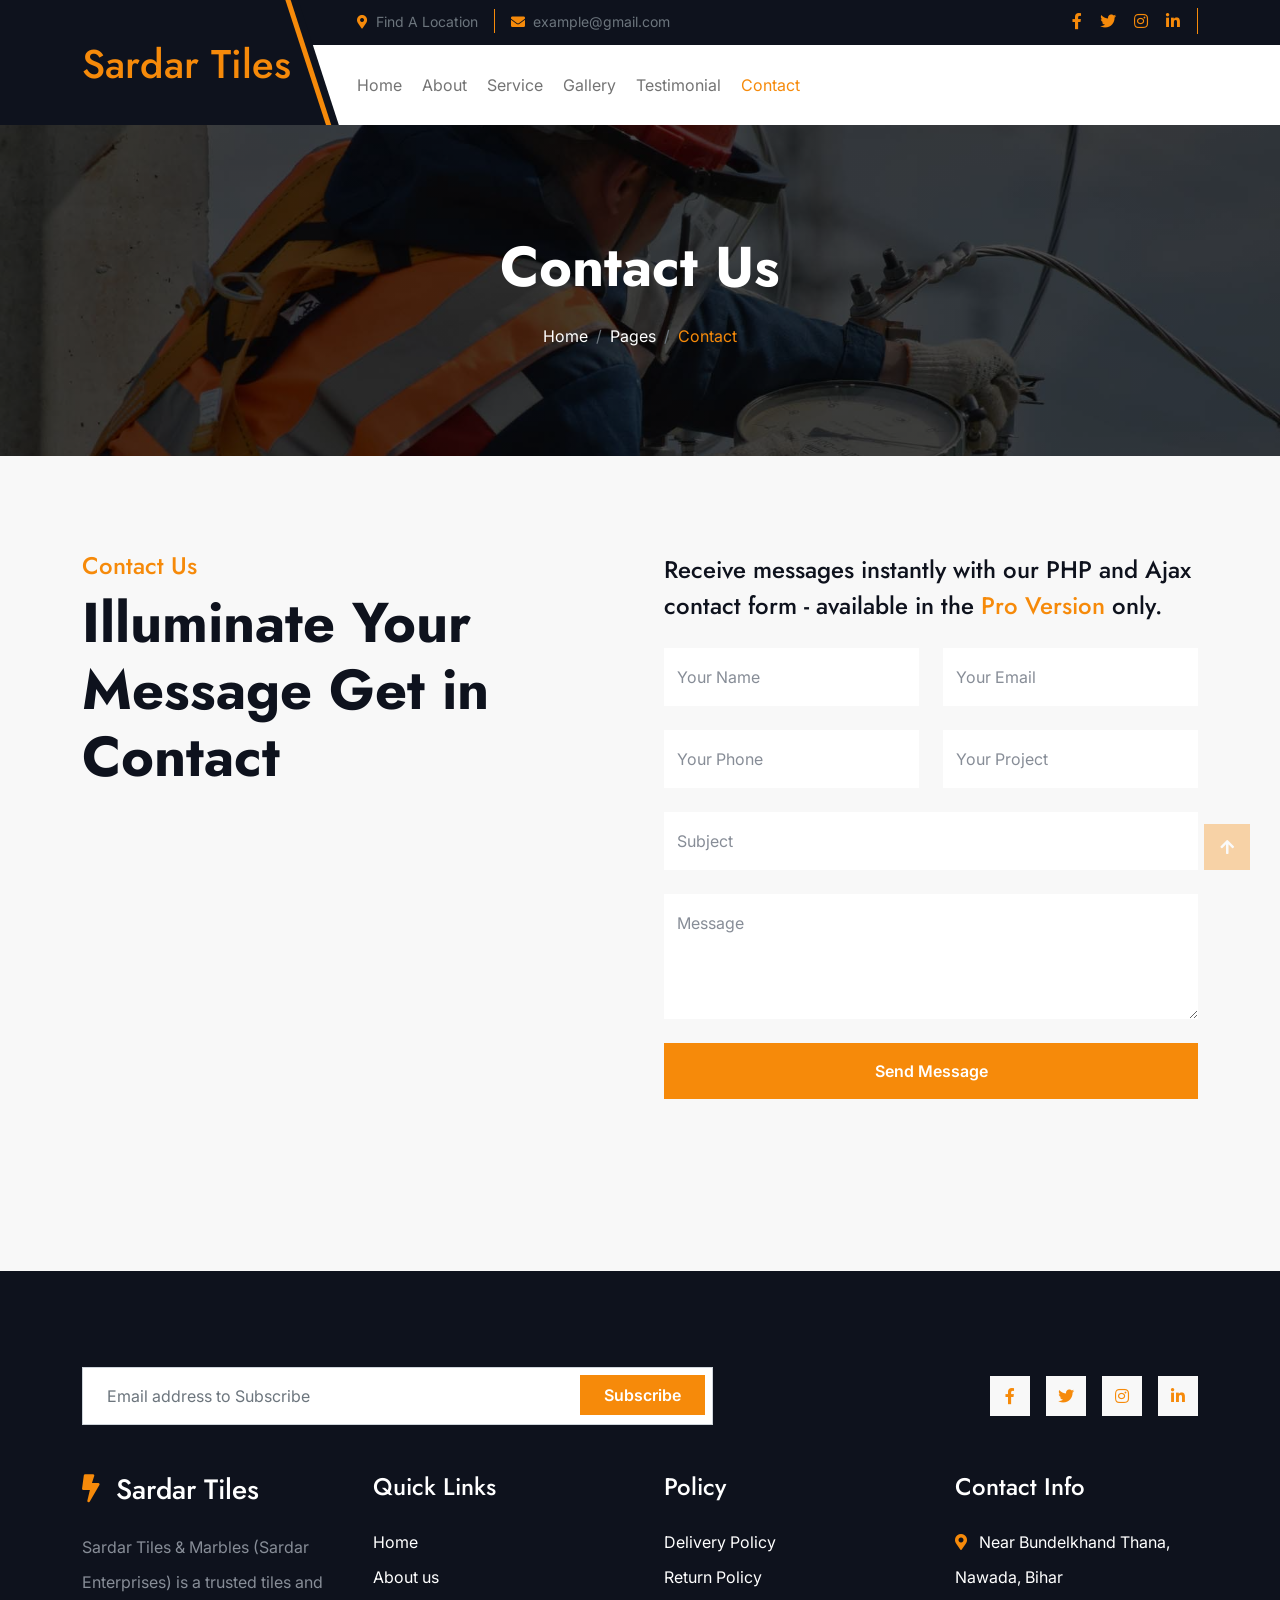
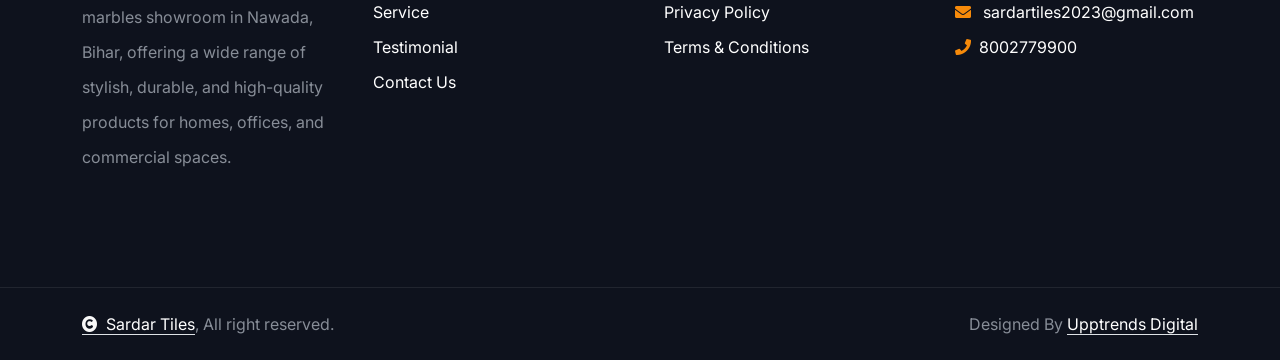
<file: contact.html>
<!DOCTYPE html>
<html lang="en">

    <head>
        <meta charset="utf-8">
        <title>Contact Sardar Tiles | Best Tiles Showroom in Nawada</title>
        <meta content="width=device-width, initial-scale=1.0" name="viewport">
        <meta content="best tiles showroom in Nawada, tiles shop in Nawada, marble shop in Nawada, tiles and marble in Nawada, floor tiles in Nawada, wall tiles in Nawada,bathroom tiles in Nawada, kitchen tiles in Nawada, premium tiles in Nawada, Sardar Tiles & Marbles, Sardar Enterprises Nawada, tiles dealer in Nawada, marble dealer in Nawada, tiles shop near me, best tiles and marble shop in Nawada" name="keywords">
        <meta content="Discover premium tiles, marble, and stylish flooring solutions at Sardar Tiles & Marbles, Nawada. Quality products, wide variety, and trusted service." name="description">

        <!-- Google Web Fonts -->
        <link rel="preconnect" href="https://fonts.googleapis.com">
        <link rel="preconnect" href="https://fonts.gstatic.com" crossorigin>
        <link href="https://fonts.googleapis.com/css2?family=Inter:wght@100..900&family=Edu+TAS+Beginner:wght@400..700&family=Jost:ital,wght@0,100..900;1,100..900&display=swap" rel="stylesheet">

        <!-- Icon Font Stylesheet -->
        <link rel="stylesheet" href="https://use.fontawesome.com/releases/v5.15.4/css/all.css"/>
        <link href="https://cdn.jsdelivr.net/npm/bootstrap-icons@1.4.1/font/bootstrap-icons.css" rel="stylesheet">

        <!-- Libraries Stylesheet -->
        <link rel="stylesheet" href="lib/animate/animate.min.css"/>
        <link href="lib/owlcarousel/assets/owl.carousel.min.css" rel="stylesheet">


        <!-- Customized Bootstrap Stylesheet -->
        <link href="css/bootstrap.min.css" rel="stylesheet">

        <!-- Template Stylesheet -->
        <link href="css/style.css" rel="stylesheet">
    </head>

    <body>

        <!-- Spinner Start -->
        <div id="spinner" class="show bg-white position-fixed translate-middle w-100 vh-100 top-50 start-50 d-flex align-items-center justify-content-center">
            <div class="spinner-border text-primary" style="width: 3rem; height: 3rem;" role="status">
                <span class="sr-only">Loading...</span>
            </div>
        </div>
        <!-- Spinner End -->

        

        <!-- Navbar & Hero Start -->
        <div class="container-fluid header-top">
            <div class="container d-flex align-items-center">
                <div class="d-flex align-items-center h-100">
                    <a href="#" class="navbar-brand" style="height: 125px;">
                        <h1 class="text-primary mb-0"><!-- <i class="fas fa-bolt"></i> -->Sardar Tiles</h1>
                        <!-- <img src="img/logo.png" alt="Logo"> -->
                    </a>
                </div>
                <div class="w-100 h-100">
                    <div class="topbar px-0 py-2 d-none d-lg-block" style="height: 45px;">
                        <div class="row gx-0 align-items-center">
                            <div class="col-lg-8 text-center text-lg-center mb-lg-0">
                                <div class="d-flex flex-wrap">
                                    <div class="border-end border-primary pe-3">
                                        <a href="#" class="text-muted small"><i class="fas fa-map-marker-alt text-primary me-2"></i>Find A Location</a>
                                    </div>
                                    <div class="ps-3">
                                        <a href="mailto:example@gmail.com" class="text-muted small"><i class="fas fa-envelope text-primary me-2"></i>example@gmail.com</a>
                                    </div>
                                </div>
                            </div>
                            <div class="col-lg-4 text-center text-lg-end">
                                <div class="d-flex justify-content-end">
                                    <div class="d-flex border-end border-primary pe-3">
                                        <a class="btn p-0 text-primary me-3" href="#"><i class="fab fa-facebook-f"></i></a>
                                        <a class="btn p-0 text-primary me-3" href="#"><i class="fab fa-twitter"></i></a>
                                        <a class="btn p-0 text-primary me-3" href="#"><i class="fab fa-instagram"></i></a>
                                        <a class="btn p-0 text-primary me-0" href="#"><i class="fab fa-linkedin-in"></i></a>
                                    </div>
                                    <!-- <div class="dropdown ms-3">
                                        <a href="#" class="dropdown-toggle text-white" data-bs-toggle="dropdown"><small class="text-body"><i class="fas fa-globe-europe text-primary me-2"></i> English</small></a>
                                        <div class="dropdown-menu">
                                            <a href="#" class="dropdown-item">English</a>
                                            <a href="#" class="dropdown-item">Bangla</a>
                                            <a href="#" class="dropdown-item">French</a>
                                            <a href="#" class="dropdown-item">Spanish</a>
                                            <a href="#" class="dropdown-item">Arabic</a>
                                        </div>
                                    </div> -->
                                </div>
                            </div>
                        </div>
                    </div>
                    <div class="nav-bar px-0 py-lg-0" style="height: 80px;">
                        <nav class="navbar navbar-expand-lg navbar-light d-flex justify-content-lg-end">
                            <a href="#" class="navbar-brand-2">
                                <h1 class="text-primary mb-0"><!-- <i class="fas fa-bolt"></i> -->Sardar Tiles</h1>
                                <!-- <img src="img/logo.png" alt="Logo"> -->
                            </a>  
                            <button class="navbar-toggler" type="button" data-bs-toggle="collapse" data-bs-target="#navbarCollapse">
                                <span class="fa fa-bars"></span>
                            </button>
                            <div class="collapse navbar-collapse" id="navbarCollapse">
                                <div class="navbar-nav mx-0 mx-lg-auto bg-white">
                                    <a href="index.html" class="nav-item nav-link">Home</a>
                                    <a href="about.html" class="nav-item nav-link">About</a>
                                    <a href="service.html" class="nav-item nav-link">Service</a>
                                    <a href="gallery.html" class="nav-item nav-link">Gallery</a>
                                    <a href="testimonial.html" class="nav-item nav-link">Testimonial</a>
                                    <!-- <div class="nav-item dropdown">
                                        <a href="#" class="nav-link" data-bs-toggle="dropdown">
                                            <span class="dropdown-toggle">Pages</span>
                                        </a>
                                        <div class="dropdown-menu">
                                            <a href="team.html" class="dropdown-item">Our team</a>
                                            <a href="testimonial.html" class="dropdown-item">Testimonial</a>
                                            <a href="404.html" class="dropdown-item">404 Page</a>
                                        </div>
                                    </div> -->
                                    <a href="contact.html" class="nav-item nav-link active">Contact</a>
                                    <div class="nav-btn ps-3">
                                        <!-- <a href="https://htmlcodex.com/downloading/?item=3464" class="btn btn-primary py-2 px-4 ms-0 ms-lg-3"> Buy Pro Version</a> -->
                                    </div>
                                </div>
                            </div>
                        </nav>
                    </div>
                </div>
            </div>
        </div>
        <!-- Navbar & Hero End -->


        <!-- Header Start -->
        <div class="container-fluid bg-breadcrumb">
            <div class="container text-center py-5" style="max-width: 900px;">
                <h4 class="text-white display-4 mb-4 wow fadeInDown" data-wow-delay="0.1s">Contact Us</h4>
                <ol class="breadcrumb d-flex justify-content-center mb-0 wow fadeInDown" data-wow-delay="0.3s">
                    <li class="breadcrumb-item"><a href="index.html">Home</a></li>
                    <li class="breadcrumb-item"><a href="#">Pages</a></li>
                    <li class="breadcrumb-item active text-primary">Contact</li>
                </ol>    
            </div>
        </div>
        <!-- Header End -->


        <!-- Contact Start -->
        <div class="container-fluid contact bg-light py-5">
            <div class="container py-5">
                <div class="row g-5">
                    <div class="col-lg-6 wow fadeInLeft" data-wow-delay="0.2s">
                        <div>
                            <h4 class="text-primary">Contact Us</h4>
                            <h1 class="display-4 mb-5">Illuminate Your Message Get in Contact</h1>
                            <div class="h-100 overflow-hidden">
                                <iframe class="w-100" style="height: 330px;" src="https://www.google.com/maps/embed?pb=!1m18!1m12!1m3!1d387191.33750346623!2d-73.97968099999999!3d40.6974881!2m3!1f0!2f0!3f0!3m2!1i1024!2i768!4f13.1!3m3!1m2!1s0x89c24fa5d33f083b%3A0xc80b8f06e177fe62!2sNew%20York%2C%20NY%2C%20USA!5e0!3m2!1sen!2sbd!4v1694259649153!5m2!1sen!2sbd" 
                                loading="lazy" referrerpolicy="no-referrer-when-downgrade"></iframe>
                            </div>
                        </div>
                    </div>
                    <div class="col-lg-6 wow fadeInRight" data-wow-delay="0.4s">
                        <div>
                            <h4 class="lh-base mb-4">Receive messages instantly with our PHP and Ajax contact form - available in the <a href="https://htmlcodex.com/downloading/?item=3464">Pro Version</a> only.</h4>
                            <form>
                                <div class="row g-4">
                                    <div class="col-lg-12 col-xl-6">
                                        <div class="form-floating">
                                            <input type="text" class="form-control border-0" id="name" placeholder="Your Name">
                                            <label for="name">Your Name</label>
                                        </div>
                                    </div>
                                    <div class="col-lg-12 col-xl-6">
                                        <div class="form-floating">
                                            <input type="email" class="form-control border-0" id="email" placeholder="Your Email">
                                            <label for="email">Your Email</label>
                                        </div>
                                    </div>
                                    <div class="col-lg-12 col-xl-6">
                                        <div class="form-floating">
                                            <input type="phone" class="form-control border-0" id="phone" placeholder="Phone">
                                            <label for="phone">Your Phone</label>
                                        </div>
                                    </div>
                                    <div class="col-lg-12 col-xl-6">
                                        <div class="form-floating">
                                            <input type="text" class="form-control border-0" id="project" placeholder="Project">
                                            <label for="project">Your Project</label>
                                        </div>
                                    </div>
                                    <div class="col-12">
                                        <div class="form-floating">
                                            <input type="text" class="form-control border-0" id="subject" placeholder="Subject">
                                            <label for="subject">Subject</label>
                                        </div>
                                    </div>
                                    <div class="col-12">
                                        <div class="form-floating">
                                            <textarea class="form-control border-0" placeholder="Leave a message here" id="message" style="height: 125px"></textarea>
                                            <label for="message">Message</label>
                                        </div>
                                    </div>
                                    <div class="col-12">
                                        <button class="btn btn-primary w-100 py-3">Send Message</button>
                                    </div>
                                </div>
                            </form>
                        </div>
                    </div>
                </div>
            </div>
        </div>
        <!-- Contact End -->

        <!-- Footer Start -->
        <div class="container-fluid footer bg-dark py-5 wow fadeIn" data-wow-delay="0.2s">
            <div class="container py-5">
                <div class="row g-5 mb-5 align-items-center">
                    <div class="col-lg-7">
                        <div class="position-relative mx-auto">
                            <input class="form-control w-100 py-3 ps-4 pe-5" type="text" placeholder="Email address to Subscribe">
                            <button type="button" class="btn btn-primary position-absolute top-0 end-0 py-2 px-4 mt-2 me-2">Subscribe</button>
                        </div>
                    </div>
                    <div class="col-lg-5">
                        <div class="d-flex align-items-center justify-content-center justify-content-lg-end">
                            <a class="btn btn-light btn-md-square me-3" href=""><i class="fab fa-facebook-f"></i></a>
                            <a class="btn btn-light btn-md-square me-3" href=""><i class="fab fa-twitter"></i></a>
                            <a class="btn btn-light btn-md-square me-3" href=""><i class="fab fa-instagram"></i></a>
                            <a class="btn btn-light btn-md-square me-0" href=""><i class="fab fa-linkedin-in"></i></a>
                        </div>
                    </div>
                </div>
                <div class="row g-5">
                    <div class="col-md-6 col-lg-6 col-xl-3">
                        <div class="footer-item d-flex flex-column">
                            <div class="footer-item">
                                <h3 class="text-white mb-4"><i class="fas fa-bolt text-primary me-3"></i>Sardar Tiles</h3>
                                <p class="mb-3">Sardar Tiles & Marbles (Sardar Enterprises) is a trusted tiles and marbles showroom in Nawada, Bihar, offering a wide range of stylish, durable, and high-quality products for homes, offices, and commercial spaces.</p>
                            </div>
                        </div>
                    </div>
                    <div class="col-md-6 col-lg-6 col-xl-3">
                        <div class="footer-item d-flex flex-column">
                            <h4 class="text-white mb-4">Quick Links</h4>
                            <a href="index.html"> Home</a>
                            <a href="about.html"> About us</a>
                            <a href="service.html"> Service</a>
                            <a href="testimonial.html"> Testimonial</a>
                            <a href="contact.html"> Contact Us</a>
                        </div>
                    </div>
                    <div class="col-md-6 col-lg-6 col-xl-3">
                        <div class="footer-item d-flex flex-column">
                            <h4 class="text-white mb-4">Policy</h4>
                            <a href="delivery-policy.html">Delivery Policy</a>
                            <a href="return-policy.html">Return Policy</a>
                            <a href="privacy-policy.html">Privacy Policy</a>
                            <a href="terms-conditions.html">Terms & Conditions</a>
                        </div>
                    </div>
                    <div class="col-md-6 col-lg-6 col-xl-3">
                        <div class="footer-item d-flex flex-column">
                            <h4 class="text-white mb-4">Contact Info</h4>
                            <a href="#"><i class="fa fa-map-marker-alt text-primary me-2"></i> Near Bundelkhand Thana, Nawada, Bihar</a>
                            <a href="mailto:sardartiles2023@gmail.com"><i class="fas fa-envelope text-primary me-2"></i> sardartiles2023@gmail.com</a>
                            <a href="tel:+012 345 67890"><i class="fas fa-phone text-primary me-2"></i>8002779900</a>
                        </div>
                    </div>
                </div>
            </div>
        </div>
        <!-- Footer End -->

        
        <!-- Copyright Start -->
        <div class="container-fluid copyright py-4">
            <div class="container">
                <div class="row g-4 align-items-center">
                    <div class="col-md-6 text-center text-md-start mb-md-0">
                        <span class="text-body"><a href="https://sardartiles.com" class="border-bottom text-white"><i class="fas fa-copyright text-light me-2"></i>Sardar Tiles</a>, All right reserved.</span>
                    </div>
                    <div class="col-md-6 text-center text-md-end text-body">
                        Designed By <a class="border-bottom text-white" href="https://upptrends.com/">Upptrends Digital</a>
                    </div>
                </div>
            </div>
        </div>
        <!-- Copyright End -->

         


        


        <!-- Back to Top -->
        <a href="#" class="btn btn-primary btn-lg-square back-to-top"><i class="fa fa-arrow-up"></i></a>   

        
        <!-- JavaScript Libraries -->
        <script src="https://ajax.googleapis.com/ajax/libs/jquery/3.6.4/jquery.min.js"></script>
        <script src="https://cdn.jsdelivr.net/npm/bootstrap@5.0.0/dist/js/bootstrap.bundle.min.js"></script>
        <script src="lib/wow/wow.min.js"></script>
        <script src="lib/easing/easing.min.js"></script>
        <script src="lib/waypoints/waypoints.min.js"></script>
        <script src="lib/owlcarousel/owl.carousel.min.js"></script>
        

        <!-- Template Javascript -->
        <script src="js/main.js"></script>
    </body>

</html>
</file>
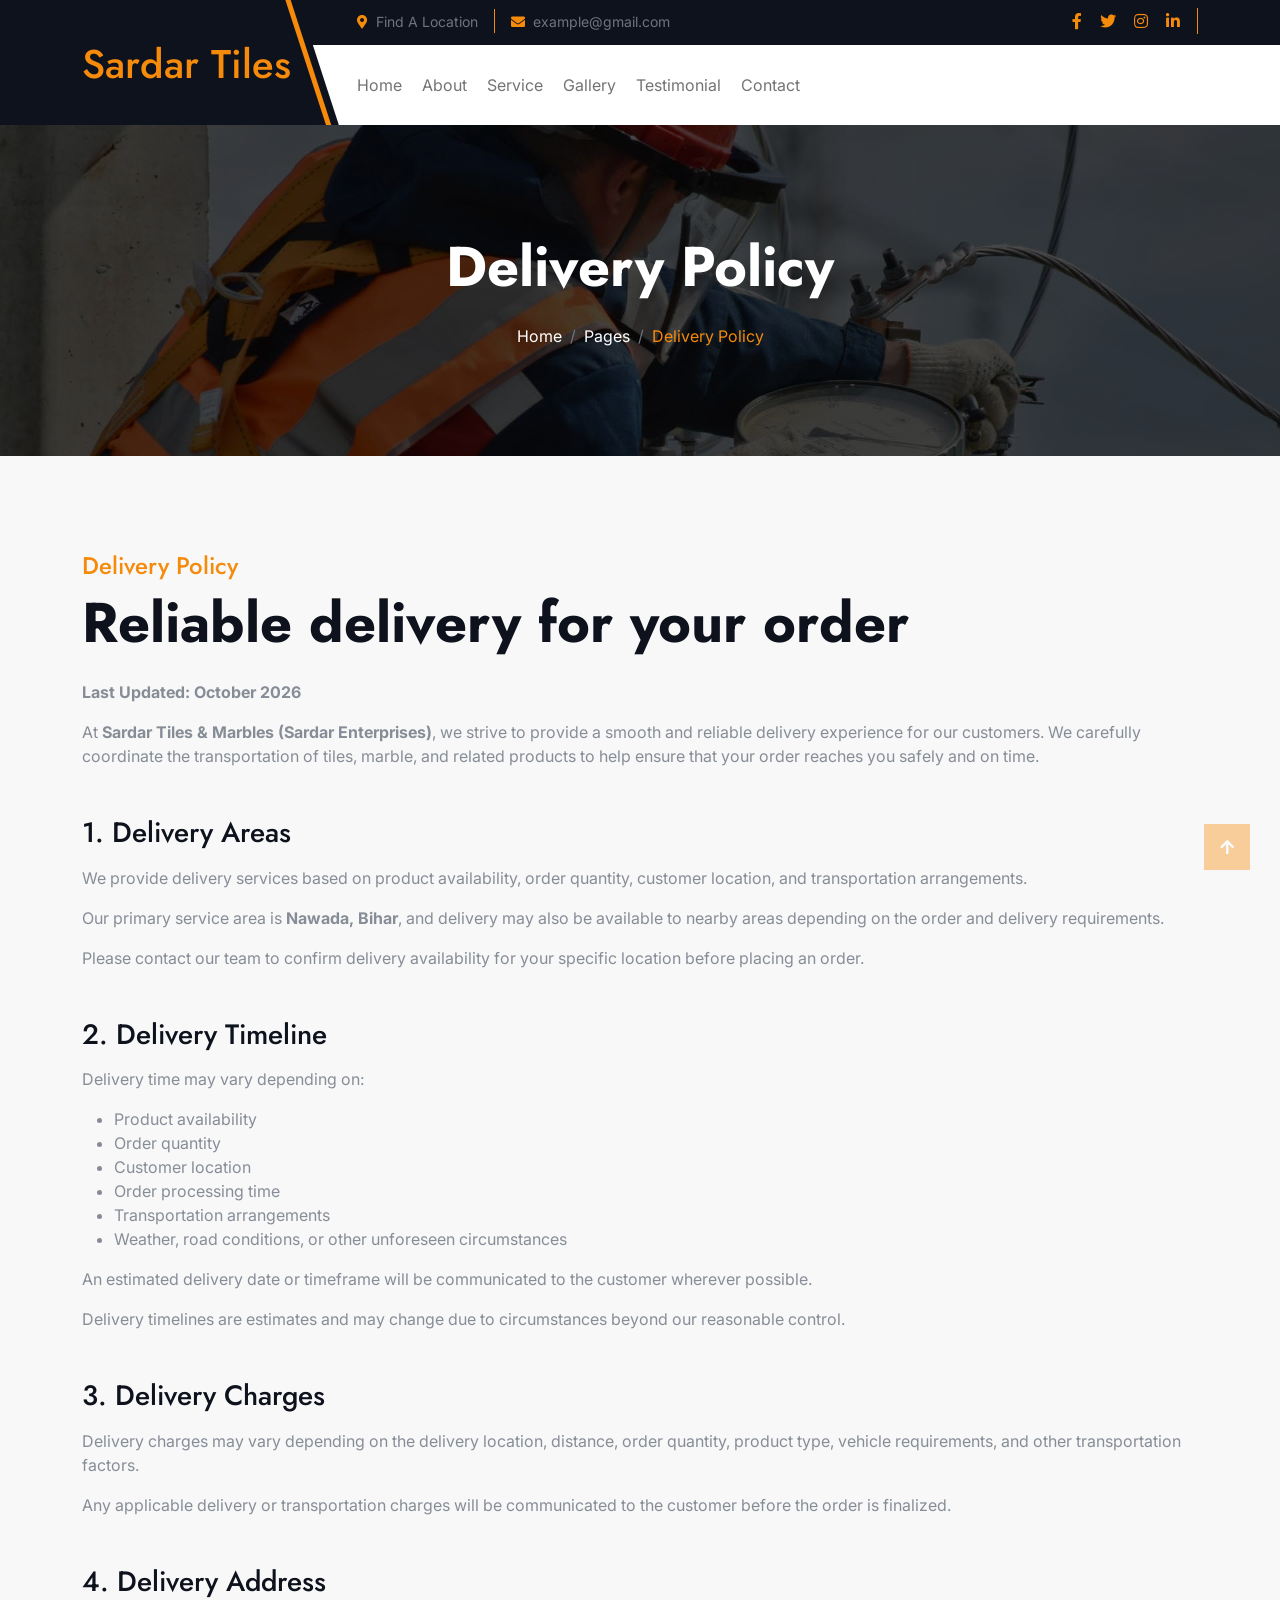
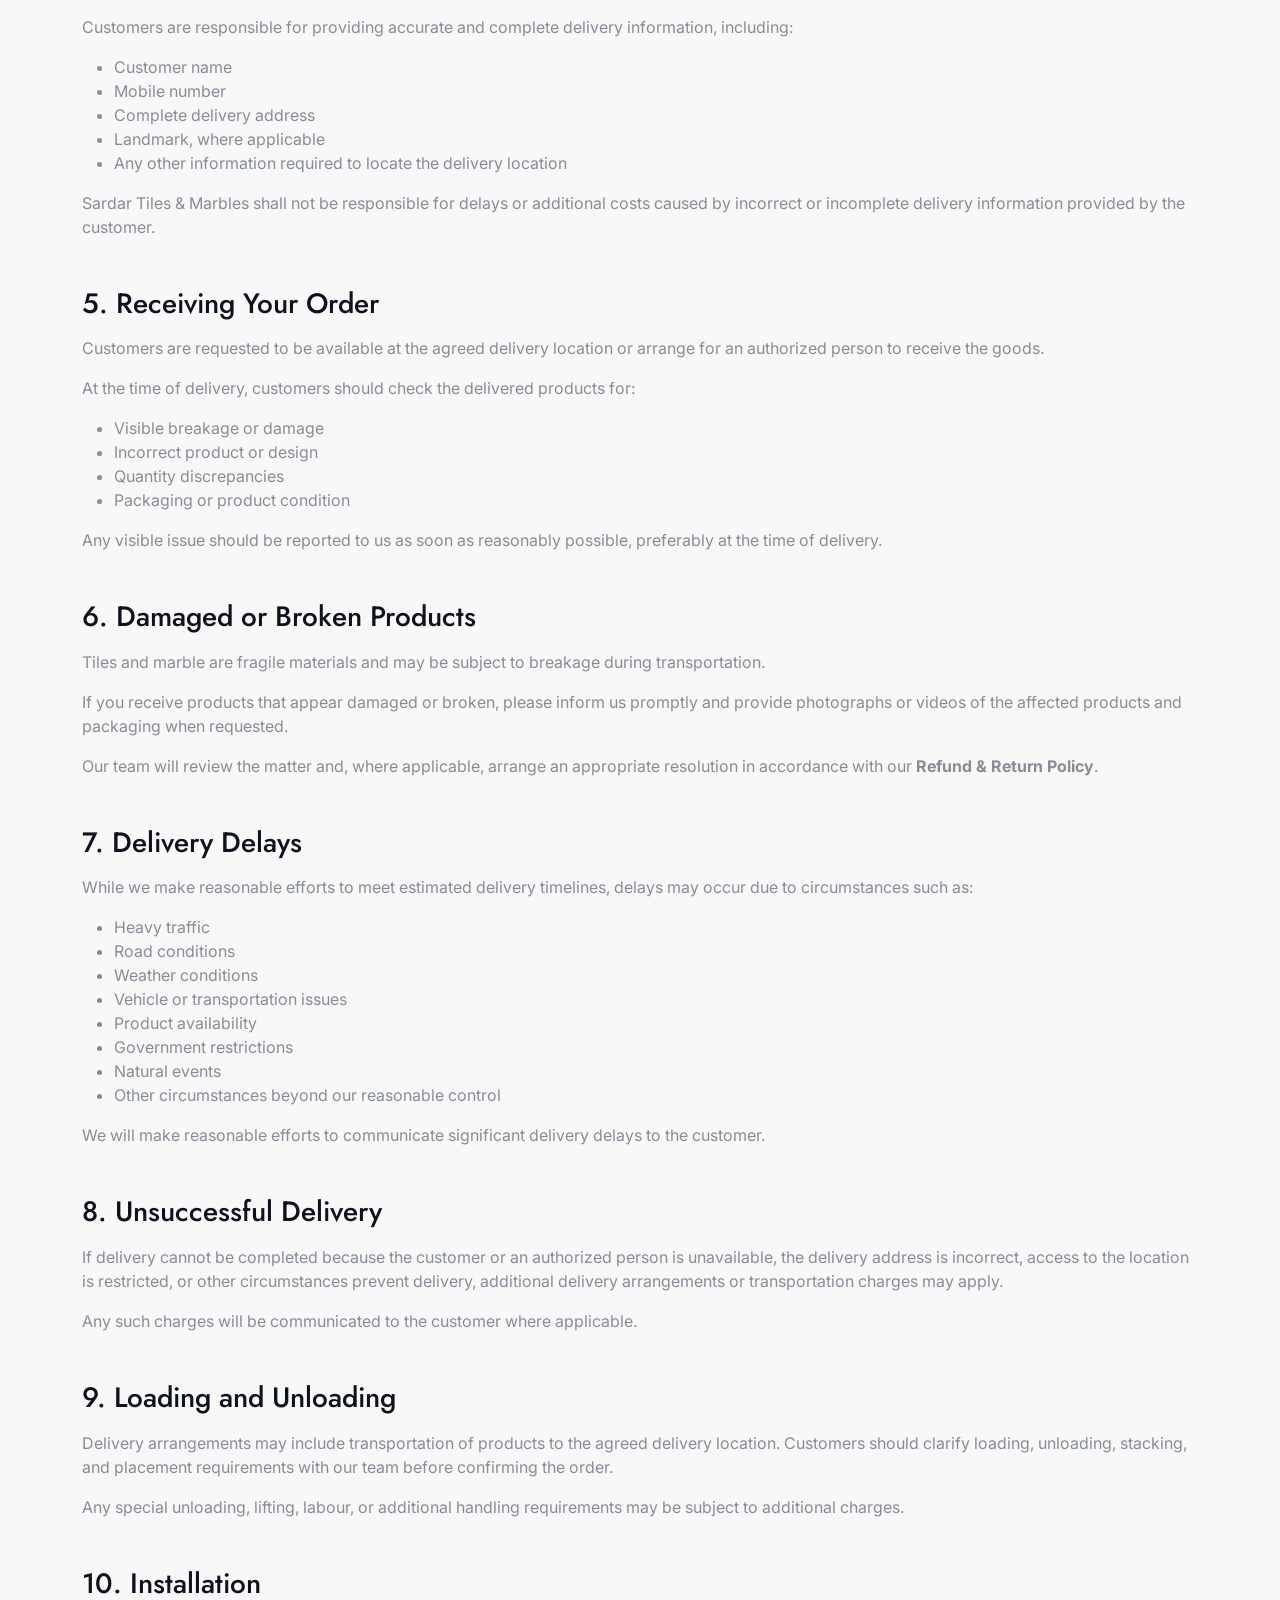
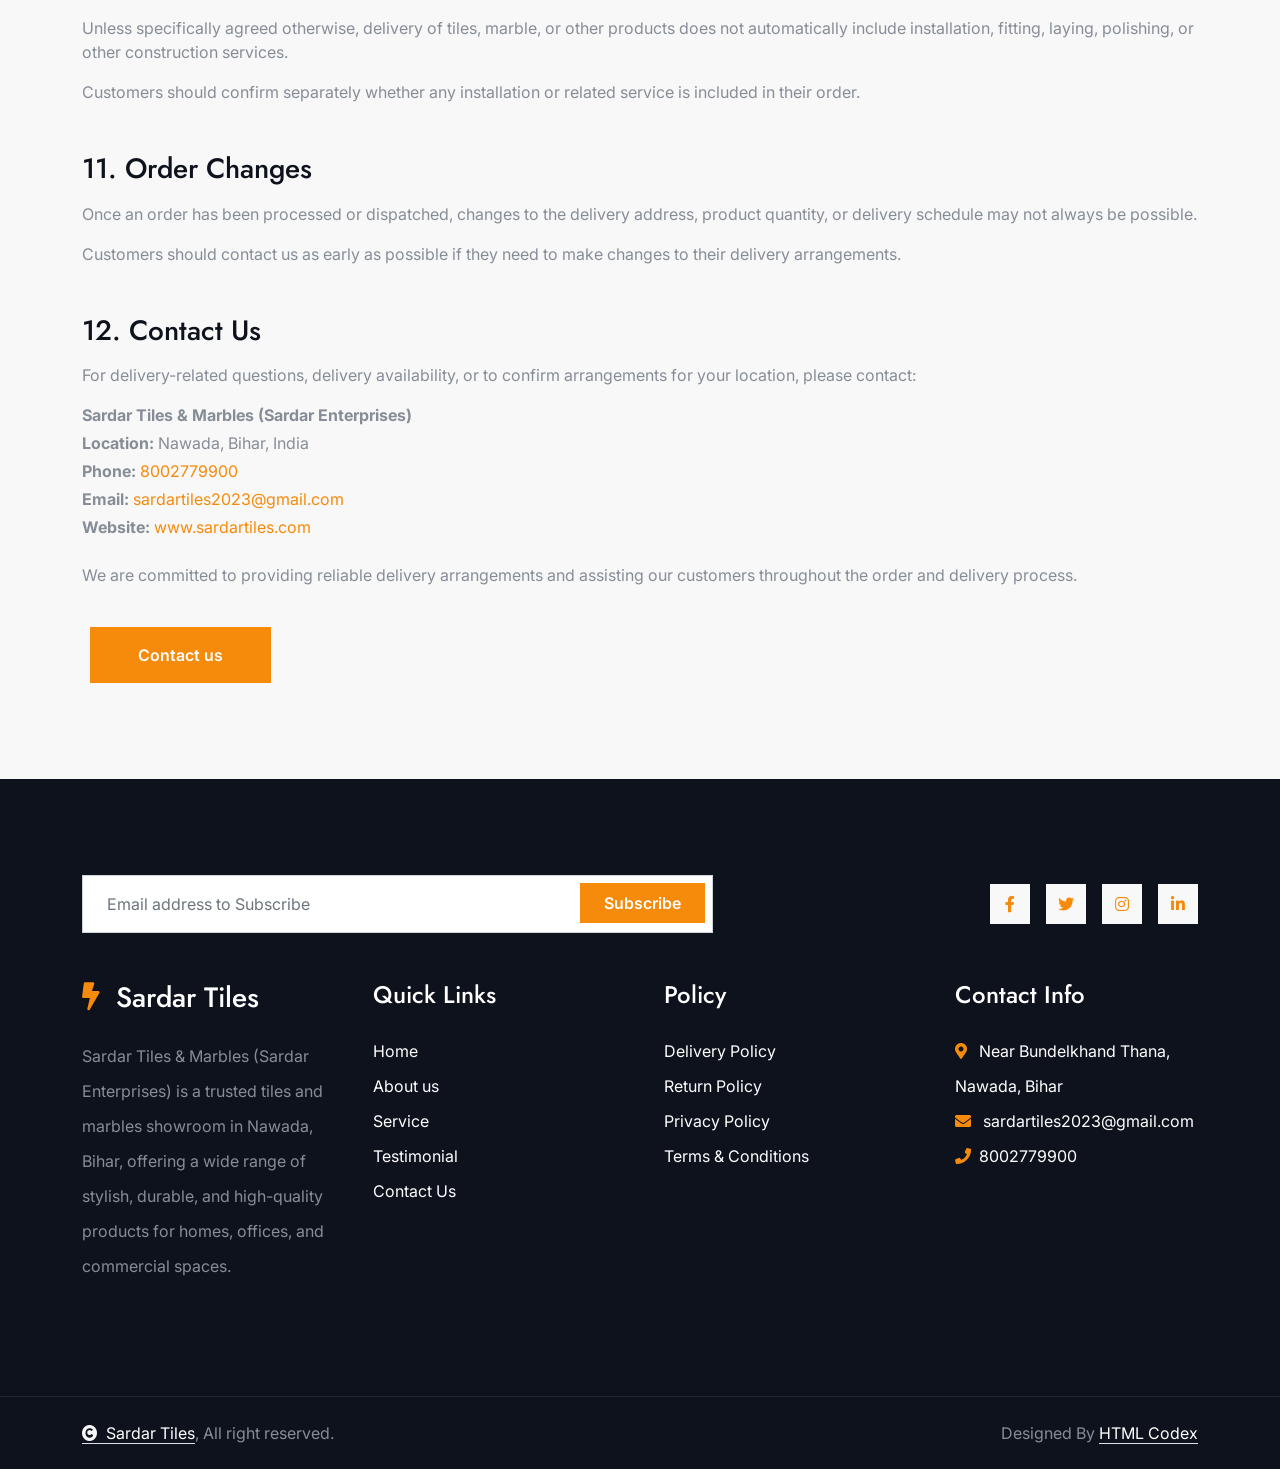
<file: delivery-policy.html>
<!DOCTYPE html>
<html lang="en">

<head>
    <meta charset="utf-8">
    <title>Delivery Policy | Sardar Tiles & Marbles</title>
    <meta content="width=device-width, initial-scale=1.0" name="viewport">
    <meta content="delivery policy, tiles delivery Nawada, marble delivery, Sardar Tiles shipping, delivery charges, delivery timeline" name="keywords">
    <meta content="Read the Delivery Policy of Sardar Tiles & Marbles. Learn about delivery areas, timelines, charges, and how we handle your tiles and marble orders." name="description">

    <!-- Google Web Fonts -->
    <link rel="preconnect" href="https://fonts.googleapis.com">
    <link rel="preconnect" href="https://fonts.gstatic.com" crossorigin>
    <link href="https://fonts.googleapis.com/css2?family=Inter:wght@100..900&family=Edu+TAS+Beginner:wght@400..700&family=Jost:ital,wght@0,100..900;1,100..900&display=swap" rel="stylesheet">

    <!-- Icon Font Stylesheet -->
    <link rel="stylesheet" href="https://use.fontawesome.com/releases/v5.15.4/css/all.css"/>
    <link href="https://cdn.jsdelivr.net/npm/bootstrap-icons@1.4.1/font/bootstrap-icons.css" rel="stylesheet">

    <!-- Libraries Stylesheet -->
    <link rel="stylesheet" href="lib/animate/animate.min.css"/>
    <link href="lib/owlcarousel/assets/owl.carousel.min.css" rel="stylesheet">

    <!-- Customized Bootstrap Stylesheet -->
    <link href="css/bootstrap.min.css" rel="stylesheet">

    <!-- Template Stylesheet -->
    <link href="css/style.css" rel="stylesheet">
</head>

<body>

    <!-- Spinner Start -->
    <div id="spinner" class="show bg-white position-fixed translate-middle w-100 vh-100 top-50 start-50 d-flex align-items-center justify-content-center">
        <div class="spinner-border text-primary" style="width: 3rem; height: 3rem;" role="status">
            <span class="sr-only">Loading...</span>
        </div>
    </div>
    <!-- Spinner End -->

    <!-- Navbar & Hero Start -->
    <div class="container-fluid header-top">
        <div class="container d-flex align-items-center">
            <div class="d-flex align-items-center h-100">
                <a href="index.html" class="navbar-brand" style="height: 125px;">
                    <h1 class="text-primary mb-0">Sardar Tiles</h1>
                </a>
            </div>
            <div class="w-100 h-100">
                <div class="topbar px-0 py-2 d-none d-lg-block" style="height: 45px;">
                    <div class="row gx-0 align-items-center">
                        <div class="col-lg-8 text-center text-lg-center mb-lg-0">
                            <div class="d-flex flex-wrap">
                                <div class="border-end border-primary pe-3">
                                    <a href="#" class="text-muted small"><i class="fas fa-map-marker-alt text-primary me-2"></i>Find A Location</a>
                                </div>
                                <div class="ps-3">
                                    <a href="mailto:example@gmail.com" class="text-muted small"><i class="fas fa-envelope text-primary me-2"></i>example@gmail.com</a>
                                </div>
                            </div>
                        </div>
                        <div class="col-lg-4 text-center text-lg-end">
                            <div class="d-flex justify-content-end">
                                <div class="d-flex border-end border-primary pe-3">
                                    <a class="btn p-0 text-primary me-3" href="#"><i class="fab fa-facebook-f"></i></a>
                                    <a class="btn p-0 text-primary me-3" href="#"><i class="fab fa-twitter"></i></a>
                                    <a class="btn p-0 text-primary me-3" href="#"><i class="fab fa-instagram"></i></a>
                                    <a class="btn p-0 text-primary me-0" href="#"><i class="fab fa-linkedin-in"></i></a>
                                </div>
                            </div>
                        </div>
                    </div>
                </div>
                <div class="nav-bar px-0 py-lg-0" style="height: 80px;">
                    <nav class="navbar navbar-expand-lg navbar-light d-flex justify-content-lg-end">
                        <a href="index.html" class="navbar-brand-2">
                            <h1 class="text-primary mb-0">Sardar Tiles</h1>
                        </a>  
                        <button class="navbar-toggler" type="button" data-bs-toggle="collapse" data-bs-target="#navbarCollapse">
                            <span class="fa fa-bars"></span>
                        </button>
                        <div class="collapse navbar-collapse" id="navbarCollapse">
                            <div class="navbar-nav mx-0 mx-lg-auto bg-white">
                                <a href="index.html" class="nav-item nav-link">Home</a>
                                <a href="about.html" class="nav-item nav-link">About</a>
                                <a href="service.html" class="nav-item nav-link">Service</a>
                                <a href="gallery.html" class="nav-item nav-link">Gallery</a>
                                    <a href="testimonial.html" class="nav-item nav-link">Testimonial</a>
                                <!-- <div class="nav-item dropdown">
                                    <a href="#" class="nav-link" data-bs-toggle="dropdown">
                                        <span class="dropdown-toggle">Pages</span>
                                    </a>
                                    <div class="dropdown-menu">
                                        <a href="team.html" class="dropdown-item">Our team</a>
                                        <a href="testimonial.html" class="dropdown-item">Testimonial</a>
                                        <a href="404.html" class="dropdown-item">404 Page</a>
                                    </div>
                                </div> -->
                                <a href="contact.html" class="nav-item nav-link">Contact</a>
                                <div class="nav-btn ps-3">
                                </div>
                            </div>
                        </div>
                    </nav>
                </div>
            </div>
        </div>
    </div>
    <!-- Navbar & Hero End -->

    <!-- Header Start -->
    <div class="container-fluid bg-breadcrumb">
        <div class="container text-center py-5" style="max-width: 900px;">
            <h4 class="text-white display-4 mb-4 wow fadeInDown" data-wow-delay="0.1s">Delivery Policy</h4>
            <ol class="breadcrumb d-flex justify-content-center mb-0 wow fadeInDown" data-wow-delay="0.3s">
                <li class="breadcrumb-item"><a href="index.html">Home</a></li>
                <li class="breadcrumb-item"><a href="#">Pages</a></li>
                <li class="breadcrumb-item active text-primary">Delivery Policy</li>
            </ol>    
        </div>
    </div>
    <!-- Header End -->

    <!-- Delivery Policy Start -->
    <div class="container-fluid about bg-light py-5">
        <div class="container py-5">
            <div class="row g-5">
                <div class="col-lg-12 wow fadeInLeft" data-wow-delay="0.2s">
                    <div class="h-100">
                        <h4 class="text-primary">Delivery Policy</h4>
                        <h1 class="display-4 mb-4">Reliable delivery for your order</h1>
                        <p class="mb-3"><strong>Last Updated: October 2026</strong></p>
                        <p class="mb-4">At <strong>Sardar Tiles & Marbles (Sardar Enterprises)</strong>, we strive to provide a smooth and reliable delivery experience for our customers. We carefully coordinate the transportation of tiles, marble, and related products to help ensure that your order reaches you safely and on time.</p>

                        <!-- Section 1 -->
                        <h3 class="mt-5 mb-3">1. Delivery Areas</h3>
                        <p>We provide delivery services based on product availability, order quantity, customer location, and transportation arrangements.</p>
                        <p>Our primary service area is <strong>Nawada, Bihar</strong>, and delivery may also be available to nearby areas depending on the order and delivery requirements.</p>
                        <p class="mb-4">Please contact our team to confirm delivery availability for your specific location before placing an order.</p>

                        <!-- Section 2 -->
                        <h3 class="mt-5 mb-3">2. Delivery Timeline</h3>
                        <p>Delivery time may vary depending on:</p>
                        <ul class="mb-3">
                            <li>Product availability</li>
                            <li>Order quantity</li>
                            <li>Customer location</li>
                            <li>Order processing time</li>
                            <li>Transportation arrangements</li>
                            <li>Weather, road conditions, or other unforeseen circumstances</li>
                        </ul>
                        <p>An estimated delivery date or timeframe will be communicated to the customer wherever possible.</p>
                        <p class="mb-4">Delivery timelines are estimates and may change due to circumstances beyond our reasonable control.</p>

                        <!-- Section 3 -->
                        <h3 class="mt-5 mb-3">3. Delivery Charges</h3>
                        <p>Delivery charges may vary depending on the delivery location, distance, order quantity, product type, vehicle requirements, and other transportation factors.</p>
                        <p class="mb-4">Any applicable delivery or transportation charges will be communicated to the customer before the order is finalized.</p>

                        <!-- Section 4 -->
                        <h3 class="mt-5 mb-3">4. Delivery Address</h3>
                        <p>Customers are responsible for providing accurate and complete delivery information, including:</p>
                        <ul class="mb-3">
                            <li>Customer name</li>
                            <li>Mobile number</li>
                            <li>Complete delivery address</li>
                            <li>Landmark, where applicable</li>
                            <li>Any other information required to locate the delivery location</li>
                        </ul>
                        <p class="mb-4">Sardar Tiles & Marbles shall not be responsible for delays or additional costs caused by incorrect or incomplete delivery information provided by the customer.</p>

                        <!-- Section 5 -->
                        <h3 class="mt-5 mb-3">5. Receiving Your Order</h3>
                        <p>Customers are requested to be available at the agreed delivery location or arrange for an authorized person to receive the goods.</p>
                        <p>At the time of delivery, customers should check the delivered products for:</p>
                        <ul class="mb-3">
                            <li>Visible breakage or damage</li>
                            <li>Incorrect product or design</li>
                            <li>Quantity discrepancies</li>
                            <li>Packaging or product condition</li>
                        </ul>
                        <p class="mb-4">Any visible issue should be reported to us as soon as reasonably possible, preferably at the time of delivery.</p>

                        <!-- Section 6 -->
                        <h3 class="mt-5 mb-3">6. Damaged or Broken Products</h3>
                        <p>Tiles and marble are fragile materials and may be subject to breakage during transportation.</p>
                        <p>If you receive products that appear damaged or broken, please inform us promptly and provide photographs or videos of the affected products and packaging when requested.</p>
                        <p class="mb-4">Our team will review the matter and, where applicable, arrange an appropriate resolution in accordance with our <strong>Refund & Return Policy</strong>.</p>

                        <!-- Section 7 -->
                        <h3 class="mt-5 mb-3">7. Delivery Delays</h3>
                        <p>While we make reasonable efforts to meet estimated delivery timelines, delays may occur due to circumstances such as:</p>
                        <ul class="mb-3">
                            <li>Heavy traffic</li>
                            <li>Road conditions</li>
                            <li>Weather conditions</li>
                            <li>Vehicle or transportation issues</li>
                            <li>Product availability</li>
                            <li>Government restrictions</li>
                            <li>Natural events</li>
                            <li>Other circumstances beyond our reasonable control</li>
                        </ul>
                        <p class="mb-4">We will make reasonable efforts to communicate significant delivery delays to the customer.</p>

                        <!-- Section 8 -->
                        <h3 class="mt-5 mb-3">8. Unsuccessful Delivery</h3>
                        <p>If delivery cannot be completed because the customer or an authorized person is unavailable, the delivery address is incorrect, access to the location is restricted, or other circumstances prevent delivery, additional delivery arrangements or transportation charges may apply.</p>
                        <p class="mb-4">Any such charges will be communicated to the customer where applicable.</p>

                        <!-- Section 9 -->
                        <h3 class="mt-5 mb-3">9. Loading and Unloading</h3>
                        <p>Delivery arrangements may include transportation of products to the agreed delivery location. Customers should clarify loading, unloading, stacking, and placement requirements with our team before confirming the order.</p>
                        <p class="mb-4">Any special unloading, lifting, labour, or additional handling requirements may be subject to additional charges.</p>

                        <!-- Section 10 -->
                        <h3 class="mt-5 mb-3">10. Installation</h3>
                        <p>Unless specifically agreed otherwise, delivery of tiles, marble, or other products does not automatically include installation, fitting, laying, polishing, or other construction services.</p>
                        <p class="mb-4">Customers should confirm separately whether any installation or related service is included in their order.</p>

                        <!-- Section 11 -->
                        <h3 class="mt-5 mb-3">11. Order Changes</h3>
                        <p>Once an order has been processed or dispatched, changes to the delivery address, product quantity, or delivery schedule may not always be possible.</p>
                        <p class="mb-4">Customers should contact us as early as possible if they need to make changes to their delivery arrangements.</p>

                        <!-- Section 12 -->
                        <h3 class="mt-5 mb-3">12. Contact Us</h3>
                        <p>For delivery-related questions, delivery availability, or to confirm arrangements for your location, please contact:</p>
                        <p class="mb-1"><strong>Sardar Tiles & Marbles (Sardar Enterprises)</strong></p>
                        <p class="mb-1"><strong>Location:</strong> Nawada, Bihar, India</p>
                        <p class="mb-1"><strong>Phone:</strong> <a href="tel:8002779900" class="text-primary">8002779900</a></p>
                        <p class="mb-1"><strong>Email:</strong> <a href="mailto:sardartiles2023@gmail.com" class="text-primary">sardartiles2023@gmail.com</a></p>
                        <p class="mb-4"><strong>Website:</strong> <a href="#" class="text-primary">www.sardartiles.com</a></p>
                        <p class="mb-4">We are committed to providing reliable delivery arrangements and assisting our customers throughout the order and delivery process.</p>

                        <a class="btn btn-primary py-3 px-4 px-md-5 ms-2 mt-3" href="contact.html">Contact us</a>
                    </div>
                </div>
            </div>
        </div>
    </div>
    <!-- Delivery Policy End -->

    <!-- Footer Start -->
        <div class="container-fluid footer bg-dark py-5 wow fadeIn" data-wow-delay="0.2s">
            <div class="container py-5">
                <div class="row g-5 mb-5 align-items-center">
                    <div class="col-lg-7">
                        <div class="position-relative mx-auto">
                            <input class="form-control w-100 py-3 ps-4 pe-5" type="text" placeholder="Email address to Subscribe">
                            <button type="button" class="btn btn-primary position-absolute top-0 end-0 py-2 px-4 mt-2 me-2">Subscribe</button>
                        </div>
                    </div>
                    <div class="col-lg-5">
                        <div class="d-flex align-items-center justify-content-center justify-content-lg-end">
                            <a class="btn btn-light btn-md-square me-3" href=""><i class="fab fa-facebook-f"></i></a>
                            <a class="btn btn-light btn-md-square me-3" href=""><i class="fab fa-twitter"></i></a>
                            <a class="btn btn-light btn-md-square me-3" href=""><i class="fab fa-instagram"></i></a>
                            <a class="btn btn-light btn-md-square me-0" href=""><i class="fab fa-linkedin-in"></i></a>
                        </div>
                    </div>
                </div>
                <div class="row g-5">
                    <div class="col-md-6 col-lg-6 col-xl-3">
                        <div class="footer-item d-flex flex-column">
                            <div class="footer-item">
                                <h3 class="text-white mb-4"><i class="fas fa-bolt text-primary me-3"></i>Sardar Tiles</h3>
                                <p class="mb-3">Sardar Tiles & Marbles (Sardar Enterprises) is a trusted tiles and marbles showroom in Nawada, Bihar, offering a wide range of stylish, durable, and high-quality products for homes, offices, and commercial spaces.</p>
                            </div>
                        </div>
                    </div>
                    <div class="col-md-6 col-lg-6 col-xl-3">
                        <div class="footer-item d-flex flex-column">
                            <h4 class="text-white mb-4">Quick Links</h4>
                            <a href="index.html"> Home</a>
                            <a href="about.html"> About us</a>
                            <a href="service.html"> Service</a>
                            <a href="testimonial.html"> Testimonial</a>
                            <a href="contact.html"> Contact Us</a>
                        </div>
                    </div>
                    <div class="col-md-6 col-lg-6 col-xl-3">
                        <div class="footer-item d-flex flex-column">
                            <h4 class="text-white mb-4">Policy</h4>
                            <a href="delivery-policy.html">Delivery Policy</a>
                            <a href="return-policy.html">Return Policy</a>
                            <a href="privacy-policy.html">Privacy Policy</a>
                            <a href="terms-conditions.html">Terms & Conditions</a>
                        </div>
                    </div>
                    <div class="col-md-6 col-lg-6 col-xl-3">
                        <div class="footer-item d-flex flex-column">
                            <h4 class="text-white mb-4">Contact Info</h4>
                            <a href="#"><i class="fa fa-map-marker-alt text-primary me-2"></i> Near Bundelkhand Thana, Nawada, Bihar</a>
                            <a href="mailto:sardartiles2023@gmail.com"><i class="fas fa-envelope text-primary me-2"></i> sardartiles2023@gmail.com</a>
                            <a href="tel:+012 345 67890"><i class="fas fa-phone text-primary me-2"></i>8002779900</a>
                        </div>
                    </div>
                </div>
            </div>
        </div>
        <!-- Footer End -->

    <!-- Copyright Start -->
    <div class="container-fluid copyright py-4">
        <div class="container">
            <div class="row g-4 align-items-center">
                <div class="col-md-6 text-center text-md-start mb-md-0">
                    <span class="text-body"><a href="#" class="border-bottom text-white"><i class="fas fa-copyright text-light me-2"></i>Sardar Tiles</a>, All right reserved.</span>
                </div>
                <div class="col-md-6 text-center text-md-end text-body">
                    Designed By <a class="border-bottom text-white" href="https://htmlcodex.com">HTML Codex</a>
                </div>
            </div>
        </div>
    </div>
    <!-- Copyright End -->

    <!-- Back to Top -->
    <a href="#" class="btn btn-primary btn-lg-square back-to-top"><i class="fa fa-arrow-up"></i></a>   

    <!-- JavaScript Libraries -->
    <script src="https://ajax.googleapis.com/ajax/libs/jquery/3.6.4/jquery.min.js"></script>
    <script src="https://cdn.jsdelivr.net/npm/bootstrap@5.0.0/dist/js/bootstrap.bundle.min.js"></script>
    <script src="lib/wow/wow.min.js"></script>
    <script src="lib/easing/easing.min.js"></script>
    <script src="lib/waypoints/waypoints.min.js"></script>
    <script src="lib/owlcarousel/owl.carousel.min.js"></script>
    
    <!-- Template Javascript -->
    <script src="js/main.js"></script>
</body>

</html>
</file>
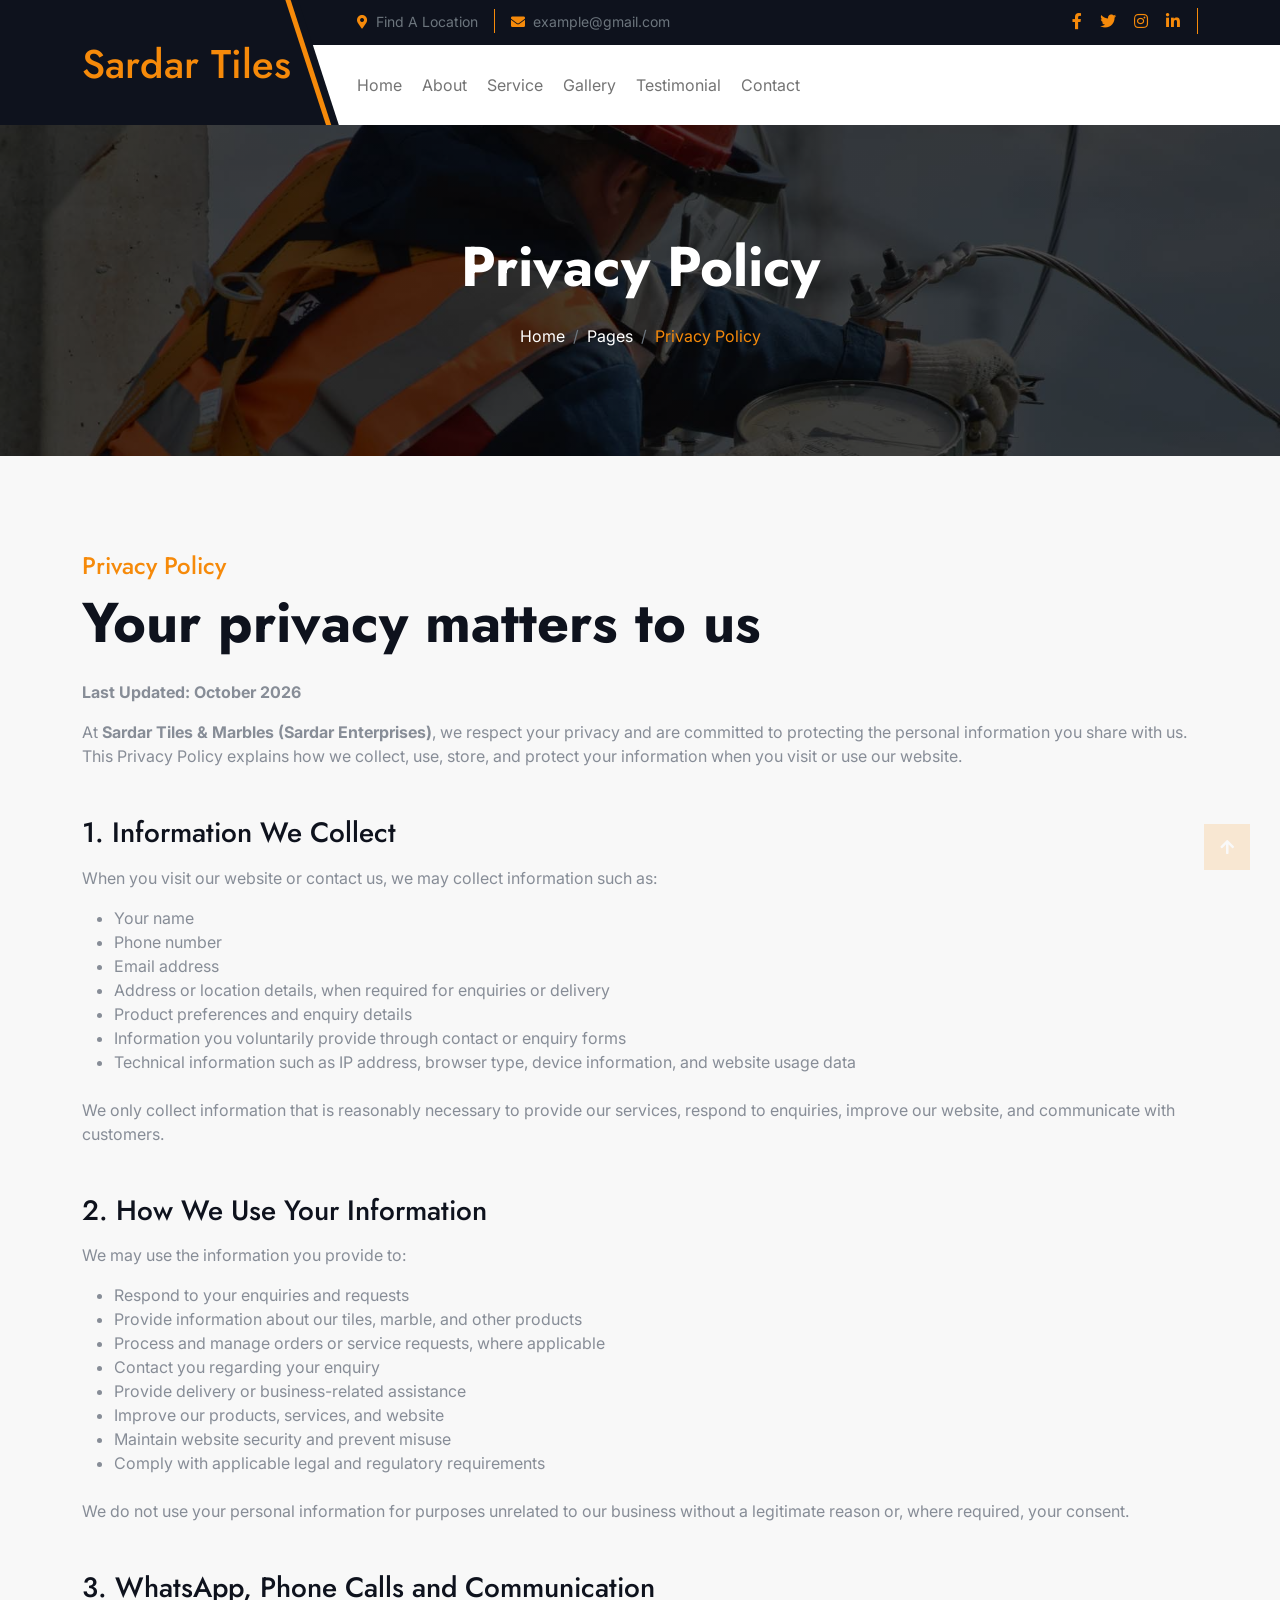
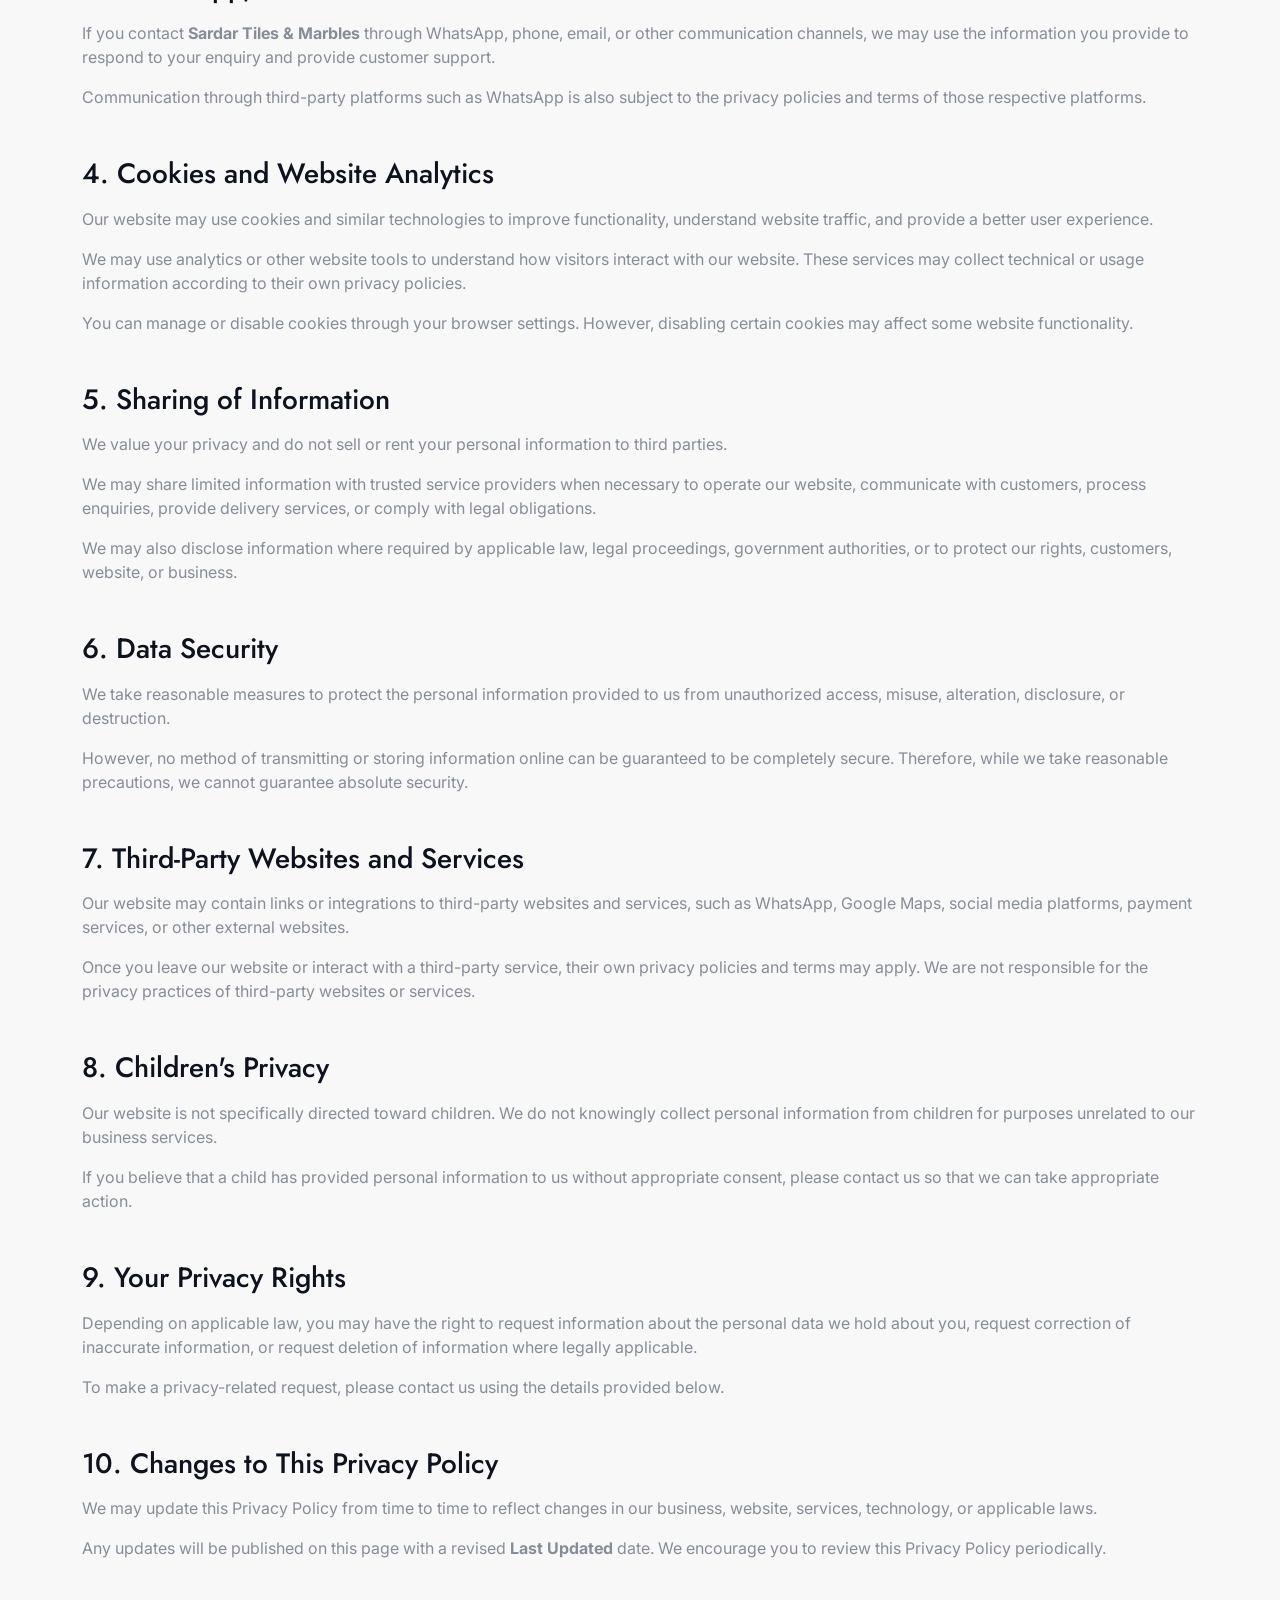
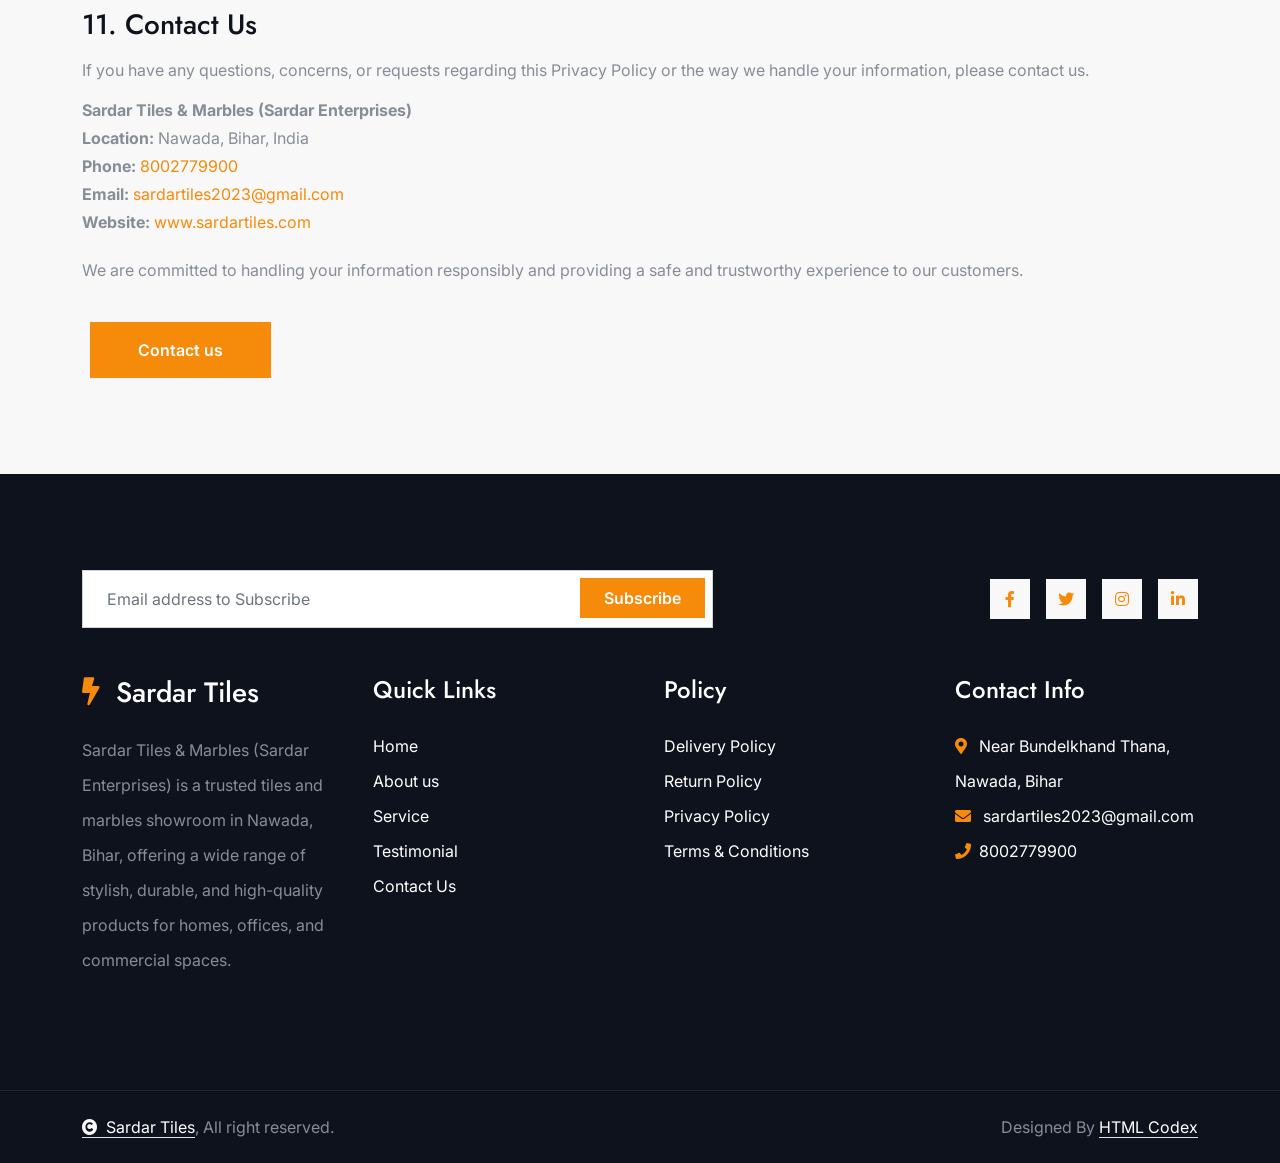
<file: privacy-policy.html>
<!DOCTYPE html>
<html lang="en">

<head>
    <meta charset="utf-8">
    <title>Privacy Policy | Sardar Tiles & Marbles</title>
    <meta content="width=device-width, initial-scale=1.0" name="viewport">
    <meta content="privacy policy, data protection, Sardar Tiles, marble shop Nawada, tiles showroom privacy" name="keywords">
    <meta content="Read the Privacy Policy of Sardar Tiles & Marbles. Learn how we collect, use, and protect your personal information." name="description">

    <!-- Google Web Fonts -->
    <link rel="preconnect" href="https://fonts.googleapis.com">
    <link rel="preconnect" href="https://fonts.gstatic.com" crossorigin>
    <link href="https://fonts.googleapis.com/css2?family=Inter:wght@100..900&family=Edu+TAS+Beginner:wght@400..700&family=Jost:ital,wght@0,100..900;1,100..900&display=swap" rel="stylesheet">

    <!-- Icon Font Stylesheet -->
    <link rel="stylesheet" href="https://use.fontawesome.com/releases/v5.15.4/css/all.css"/>
    <link href="https://cdn.jsdelivr.net/npm/bootstrap-icons@1.4.1/font/bootstrap-icons.css" rel="stylesheet">

    <!-- Libraries Stylesheet -->
    <link rel="stylesheet" href="lib/animate/animate.min.css"/>
    <link href="lib/owlcarousel/assets/owl.carousel.min.css" rel="stylesheet">

    <!-- Customized Bootstrap Stylesheet -->
    <link href="css/bootstrap.min.css" rel="stylesheet">

    <!-- Template Stylesheet -->
    <link href="css/style.css" rel="stylesheet">
</head>

<body>

    <!-- Spinner Start -->
    <div id="spinner" class="show bg-white position-fixed translate-middle w-100 vh-100 top-50 start-50 d-flex align-items-center justify-content-center">
        <div class="spinner-border text-primary" style="width: 3rem; height: 3rem;" role="status">
            <span class="sr-only">Loading...</span>
        </div>
    </div>
    <!-- Spinner End -->

    <!-- Navbar & Hero Start -->
    <div class="container-fluid header-top">
        <div class="container d-flex align-items-center">
            <div class="d-flex align-items-center h-100">
                <a href="index.html" class="navbar-brand" style="height: 125px;">
                    <h1 class="text-primary mb-0">Sardar Tiles</h1>
                </a>
            </div>
            <div class="w-100 h-100">
                <div class="topbar px-0 py-2 d-none d-lg-block" style="height: 45px;">
                    <div class="row gx-0 align-items-center">
                        <div class="col-lg-8 text-center text-lg-center mb-lg-0">
                            <div class="d-flex flex-wrap">
                                <div class="border-end border-primary pe-3">
                                    <a href="#" class="text-muted small"><i class="fas fa-map-marker-alt text-primary me-2"></i>Find A Location</a>
                                </div>
                                <div class="ps-3">
                                    <a href="mailto:example@gmail.com" class="text-muted small"><i class="fas fa-envelope text-primary me-2"></i>example@gmail.com</a>
                                </div>
                            </div>
                        </div>
                        <div class="col-lg-4 text-center text-lg-end">
                            <div class="d-flex justify-content-end">
                                <div class="d-flex border-end border-primary pe-3">
                                    <a class="btn p-0 text-primary me-3" href="#"><i class="fab fa-facebook-f"></i></a>
                                    <a class="btn p-0 text-primary me-3" href="#"><i class="fab fa-twitter"></i></a>
                                    <a class="btn p-0 text-primary me-3" href="#"><i class="fab fa-instagram"></i></a>
                                    <a class="btn p-0 text-primary me-0" href="#"><i class="fab fa-linkedin-in"></i></a>
                                </div>
                            </div>
                        </div>
                    </div>
                </div>
                <div class="nav-bar px-0 py-lg-0" style="height: 80px;">
                    <nav class="navbar navbar-expand-lg navbar-light d-flex justify-content-lg-end">
                        <a href="index.html" class="navbar-brand-2">
                            <h1 class="text-primary mb-0">Sardar Tiles</h1>
                        </a>  
                        <button class="navbar-toggler" type="button" data-bs-toggle="collapse" data-bs-target="#navbarCollapse">
                            <span class="fa fa-bars"></span>
                        </button>
                        <div class="collapse navbar-collapse" id="navbarCollapse">
                            <div class="navbar-nav mx-0 mx-lg-auto bg-white">
                                <a href="index.html" class="nav-item nav-link">Home</a>
                                <a href="about.html" class="nav-item nav-link">About</a>
                                <a href="service.html" class="nav-item nav-link">Service</a>
                                <a href="gallery.html" class="nav-item nav-link">Gallery</a>
                                    <a href="testimonial.html" class="nav-item nav-link">Testimonial</a>
                                <!-- <div class="nav-item dropdown">
                                    <a href="#" class="nav-link" data-bs-toggle="dropdown">
                                        <span class="dropdown-toggle">Pages</span>
                                    </a>
                                    <div class="dropdown-menu">
                                        <a href="team.html" class="dropdown-item">Our team</a>
                                        <a href="testimonial.html" class="dropdown-item">Testimonial</a>
                                        <a href="404.html" class="dropdown-item">404 Page</a>
                                    </div>
                                </div> -->
                                <a href="contact.html" class="nav-item nav-link">Contact</a>
                                <div class="nav-btn ps-3">
                                </div>
                            </div>
                        </div>
                    </nav>
                </div>
            </div>
        </div>
    </div>
    <!-- Navbar & Hero End -->

    <!-- Header Start -->
    <div class="container-fluid bg-breadcrumb">
        <div class="container text-center py-5" style="max-width: 900px;">
            <h4 class="text-white display-4 mb-4 wow fadeInDown" data-wow-delay="0.1s">Privacy Policy</h4>
            <ol class="breadcrumb d-flex justify-content-center mb-0 wow fadeInDown" data-wow-delay="0.3s">
                <li class="breadcrumb-item"><a href="index.html">Home</a></li>
                <li class="breadcrumb-item"><a href="#">Pages</a></li>
                <li class="breadcrumb-item active text-primary">Privacy Policy</li>
            </ol>    
        </div>
    </div>
    <!-- Header End -->

    <!-- Privacy Policy Start -->
    <div class="container-fluid about bg-light py-5">
        <div class="container py-5">
            <div class="row g-5">
                <div class="col-lg-12 wow fadeInLeft" data-wow-delay="0.2s">
                    <div class="h-100">
                        <h4 class="text-primary">Privacy Policy</h4>
                        <h1 class="display-4 mb-4">Your privacy matters to us</h1>
                        <p class="mb-3"><strong>Last Updated: October 2026</strong></p>
                        <p class="mb-4">At <strong>Sardar Tiles & Marbles (Sardar Enterprises)</strong>, we respect your privacy and are committed to protecting the personal information you share with us. This Privacy Policy explains how we collect, use, store, and protect your information when you visit or use our website.</p>

                        <!-- Section 1 -->
                        <h3 class="mt-5 mb-3">1. Information We Collect</h3>
                        <p>When you visit our website or contact us, we may collect information such as:</p>
                        <ul class="mb-4">
                            <li>Your name</li>
                            <li>Phone number</li>
                            <li>Email address</li>
                            <li>Address or location details, when required for enquiries or delivery</li>
                            <li>Product preferences and enquiry details</li>
                            <li>Information you voluntarily provide through contact or enquiry forms</li>
                            <li>Technical information such as IP address, browser type, device information, and website usage data</li>
                        </ul>
                        <p class="mb-4">We only collect information that is reasonably necessary to provide our services, respond to enquiries, improve our website, and communicate with customers.</p>

                        <!-- Section 2 -->
                        <h3 class="mt-5 mb-3">2. How We Use Your Information</h3>
                        <p>We may use the information you provide to:</p>
                        <ul class="mb-4">
                            <li>Respond to your enquiries and requests</li>
                            <li>Provide information about our tiles, marble, and other products</li>
                            <li>Process and manage orders or service requests, where applicable</li>
                            <li>Contact you regarding your enquiry</li>
                            <li>Provide delivery or business-related assistance</li>
                            <li>Improve our products, services, and website</li>
                            <li>Maintain website security and prevent misuse</li>
                            <li>Comply with applicable legal and regulatory requirements</li>
                        </ul>
                        <p class="mb-4">We do not use your personal information for purposes unrelated to our business without a legitimate reason or, where required, your consent.</p>

                        <!-- Section 3 -->
                        <h3 class="mt-5 mb-3">3. WhatsApp, Phone Calls and Communication</h3>
                        <p>If you contact <strong>Sardar Tiles & Marbles</strong> through WhatsApp, phone, email, or other communication channels, we may use the information you provide to respond to your enquiry and provide customer support.</p>
                        <p class="mb-4">Communication through third-party platforms such as WhatsApp is also subject to the privacy policies and terms of those respective platforms.</p>

                        <!-- Section 4 -->
                        <h3 class="mt-5 mb-3">4. Cookies and Website Analytics</h3>
                        <p>Our website may use cookies and similar technologies to improve functionality, understand website traffic, and provide a better user experience.</p>
                        <p>We may use analytics or other website tools to understand how visitors interact with our website. These services may collect technical or usage information according to their own privacy policies.</p>
                        <p class="mb-4">You can manage or disable cookies through your browser settings. However, disabling certain cookies may affect some website functionality.</p>

                        <!-- Section 5 -->
                        <h3 class="mt-5 mb-3">5. Sharing of Information</h3>
                        <p>We value your privacy and do not sell or rent your personal information to third parties.</p>
                        <p>We may share limited information with trusted service providers when necessary to operate our website, communicate with customers, process enquiries, provide delivery services, or comply with legal obligations.</p>
                        <p class="mb-4">We may also disclose information where required by applicable law, legal proceedings, government authorities, or to protect our rights, customers, website, or business.</p>

                        <!-- Section 6 -->
                        <h3 class="mt-5 mb-3">6. Data Security</h3>
                        <p>We take reasonable measures to protect the personal information provided to us from unauthorized access, misuse, alteration, disclosure, or destruction.</p>
                        <p class="mb-4">However, no method of transmitting or storing information online can be guaranteed to be completely secure. Therefore, while we take reasonable precautions, we cannot guarantee absolute security.</p>

                        <!-- Section 7 -->
                        <h3 class="mt-5 mb-3">7. Third-Party Websites and Services</h3>
                        <p>Our website may contain links or integrations to third-party websites and services, such as WhatsApp, Google Maps, social media platforms, payment services, or other external websites.</p>
                        <p class="mb-4">Once you leave our website or interact with a third-party service, their own privacy policies and terms may apply. We are not responsible for the privacy practices of third-party websites or services.</p>

                        <!-- Section 8 -->
                        <h3 class="mt-5 mb-3">8. Children's Privacy</h3>
                        <p>Our website is not specifically directed toward children. We do not knowingly collect personal information from children for purposes unrelated to our business services.</p>
                        <p class="mb-4">If you believe that a child has provided personal information to us without appropriate consent, please contact us so that we can take appropriate action.</p>

                        <!-- Section 9 -->
                        <h3 class="mt-5 mb-3">9. Your Privacy Rights</h3>
                        <p>Depending on applicable law, you may have the right to request information about the personal data we hold about you, request correction of inaccurate information, or request deletion of information where legally applicable.</p>
                        <p class="mb-4">To make a privacy-related request, please contact us using the details provided below.</p>

                        <!-- Section 10 -->
                        <h3 class="mt-5 mb-3">10. Changes to This Privacy Policy</h3>
                        <p>We may update this Privacy Policy from time to time to reflect changes in our business, website, services, technology, or applicable laws.</p>
                        <p class="mb-4">Any updates will be published on this page with a revised <strong>Last Updated</strong> date. We encourage you to review this Privacy Policy periodically.</p>

                        <!-- Section 11 -->
                        <h3 class="mt-5 mb-3">11. Contact Us</h3>
                        <p>If you have any questions, concerns, or requests regarding this Privacy Policy or the way we handle your information, please contact us.</p>
                        <p class="mb-1"><strong>Sardar Tiles & Marbles (Sardar Enterprises)</strong></p>
                        <p class="mb-1"><strong>Location:</strong> Nawada, Bihar, India</p>
                        <p class="mb-1"><strong>Phone:</strong> <a href="tel:8002779900" class="text-primary">8002779900</a></p>
                        <p class="mb-1"><strong>Email:</strong> <a href="mailto:sardartiles2023@gmail.com" class="text-primary">sardartiles2023@gmail.com</a></p>
                        <p class="mb-4"><strong>Website:</strong> <a href="#" class="text-primary">www.sardartiles.com</a></p>
                        <p class="mb-4">We are committed to handling your information responsibly and providing a safe and trustworthy experience to our customers.</p>

                        <a class="btn btn-primary py-3 px-4 px-md-5 ms-2 mt-3" href="contact.html">Contact us</a>
                    </div>
                </div>
            </div>
        </div>
    </div>
    <!-- Privacy Policy End -->

    <!-- Footer Start -->
        <div class="container-fluid footer bg-dark py-5 wow fadeIn" data-wow-delay="0.2s">
            <div class="container py-5">
                <div class="row g-5 mb-5 align-items-center">
                    <div class="col-lg-7">
                        <div class="position-relative mx-auto">
                            <input class="form-control w-100 py-3 ps-4 pe-5" type="text" placeholder="Email address to Subscribe">
                            <button type="button" class="btn btn-primary position-absolute top-0 end-0 py-2 px-4 mt-2 me-2">Subscribe</button>
                        </div>
                    </div>
                    <div class="col-lg-5">
                        <div class="d-flex align-items-center justify-content-center justify-content-lg-end">
                            <a class="btn btn-light btn-md-square me-3" href=""><i class="fab fa-facebook-f"></i></a>
                            <a class="btn btn-light btn-md-square me-3" href=""><i class="fab fa-twitter"></i></a>
                            <a class="btn btn-light btn-md-square me-3" href=""><i class="fab fa-instagram"></i></a>
                            <a class="btn btn-light btn-md-square me-0" href=""><i class="fab fa-linkedin-in"></i></a>
                        </div>
                    </div>
                </div>
                <div class="row g-5">
                    <div class="col-md-6 col-lg-6 col-xl-3">
                        <div class="footer-item d-flex flex-column">
                            <div class="footer-item">
                                <h3 class="text-white mb-4"><i class="fas fa-bolt text-primary me-3"></i>Sardar Tiles</h3>
                                <p class="mb-3">Sardar Tiles & Marbles (Sardar Enterprises) is a trusted tiles and marbles showroom in Nawada, Bihar, offering a wide range of stylish, durable, and high-quality products for homes, offices, and commercial spaces.</p>
                            </div>
                        </div>
                    </div>
                    <div class="col-md-6 col-lg-6 col-xl-3">
                        <div class="footer-item d-flex flex-column">
                            <h4 class="text-white mb-4">Quick Links</h4>
                            <a href="index.html"> Home</a>
                            <a href="about.html"> About us</a>
                            <a href="service.html"> Service</a>
                            <a href="testimonial.html"> Testimonial</a>
                            <a href="contact.html"> Contact Us</a>
                        </div>
                    </div>
                    <div class="col-md-6 col-lg-6 col-xl-3">
                        <div class="footer-item d-flex flex-column">
                            <h4 class="text-white mb-4">Policy</h4>
                            <a href="delivery-policy.html">Delivery Policy</a>
                            <a href="return-policy.html">Return Policy</a>
                            <a href="privacy-policy.html">Privacy Policy</a>
                            <a href="terms-conditions.html">Terms & Conditions</a>
                        </div>
                    </div>
                    <div class="col-md-6 col-lg-6 col-xl-3">
                        <div class="footer-item d-flex flex-column">
                            <h4 class="text-white mb-4">Contact Info</h4>
                            <a href="#"><i class="fa fa-map-marker-alt text-primary me-2"></i> Near Bundelkhand Thana, Nawada, Bihar</a>
                            <a href="mailto:sardartiles2023@gmail.com"><i class="fas fa-envelope text-primary me-2"></i> sardartiles2023@gmail.com</a>
                            <a href="tel:+012 345 67890"><i class="fas fa-phone text-primary me-2"></i>8002779900</a>
                        </div>
                    </div>
                </div>
            </div>
        </div>
        <!-- Footer End -->

    <!-- Copyright Start -->
    <div class="container-fluid copyright py-4">
        <div class="container">
            <div class="row g-4 align-items-center">
                <div class="col-md-6 text-center text-md-start mb-md-0">
                    <span class="text-body"><a href="#" class="border-bottom text-white"><i class="fas fa-copyright text-light me-2"></i>Sardar Tiles</a>, All right reserved.</span>
                </div>
                <div class="col-md-6 text-center text-md-end text-body">
                    Designed By <a class="border-bottom text-white" href="https://htmlcodex.com">HTML Codex</a>
                </div>
            </div>
        </div>
    </div>
    <!--This is the change for deployment-->
    <!-- Copyright End -->

    <!-- Back to Top -->
    <a href="#" class="btn btn-primary btn-lg-square back-to-top"><i class="fa fa-arrow-up"></i></a>   

    <!-- JavaScript Libraries -->
    <script src="https://ajax.googleapis.com/ajax/libs/jquery/3.6.4/jquery.min.js"></script>
    <script src="https://cdn.jsdelivr.net/npm/bootstrap@5.0.0/dist/js/bootstrap.bundle.min.js"></script>
    <script src="lib/wow/wow.min.js"></script>
    <script src="lib/easing/easing.min.js"></script>
    <script src="lib/waypoints/waypoints.min.js"></script>
    <script src="lib/owlcarousel/owl.carousel.min.js"></script>
    
    <!-- Template Javascript -->
    <script src="js/main.js"></script>
</body>

</html>
</file>
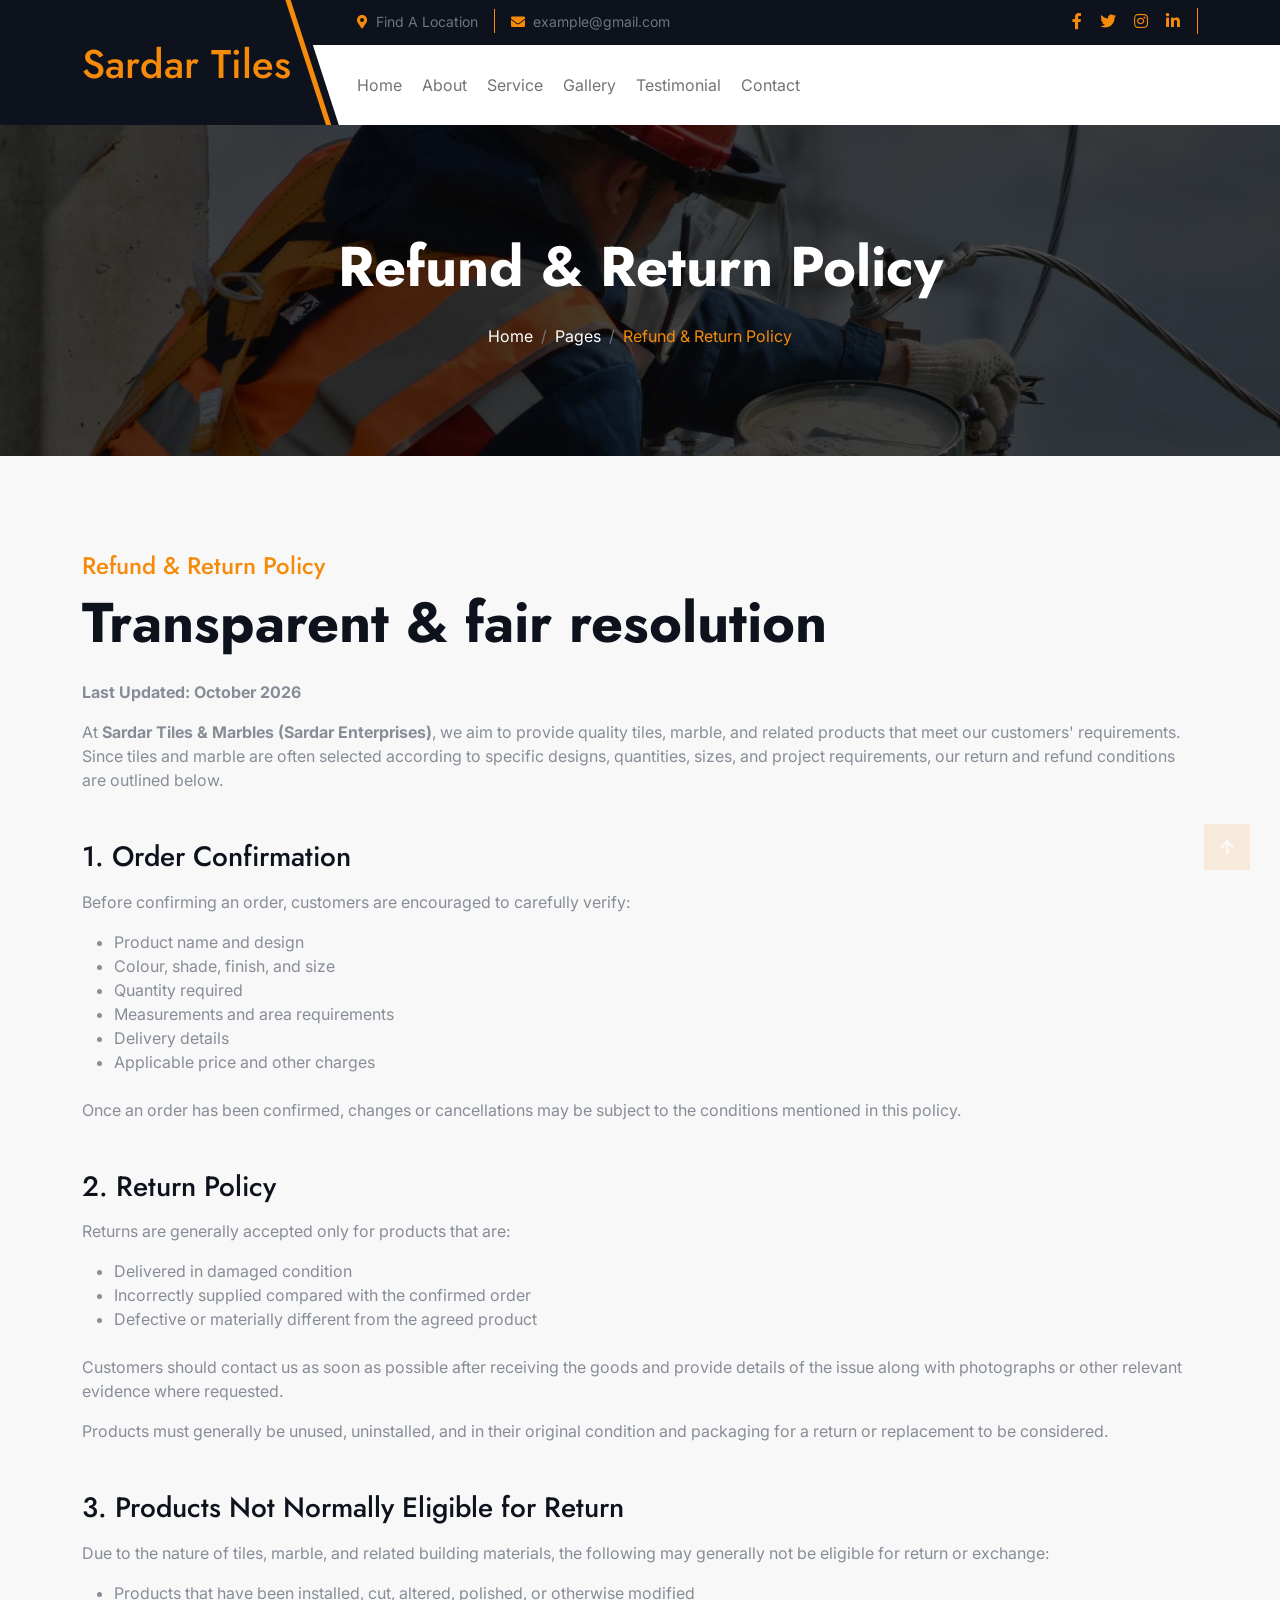
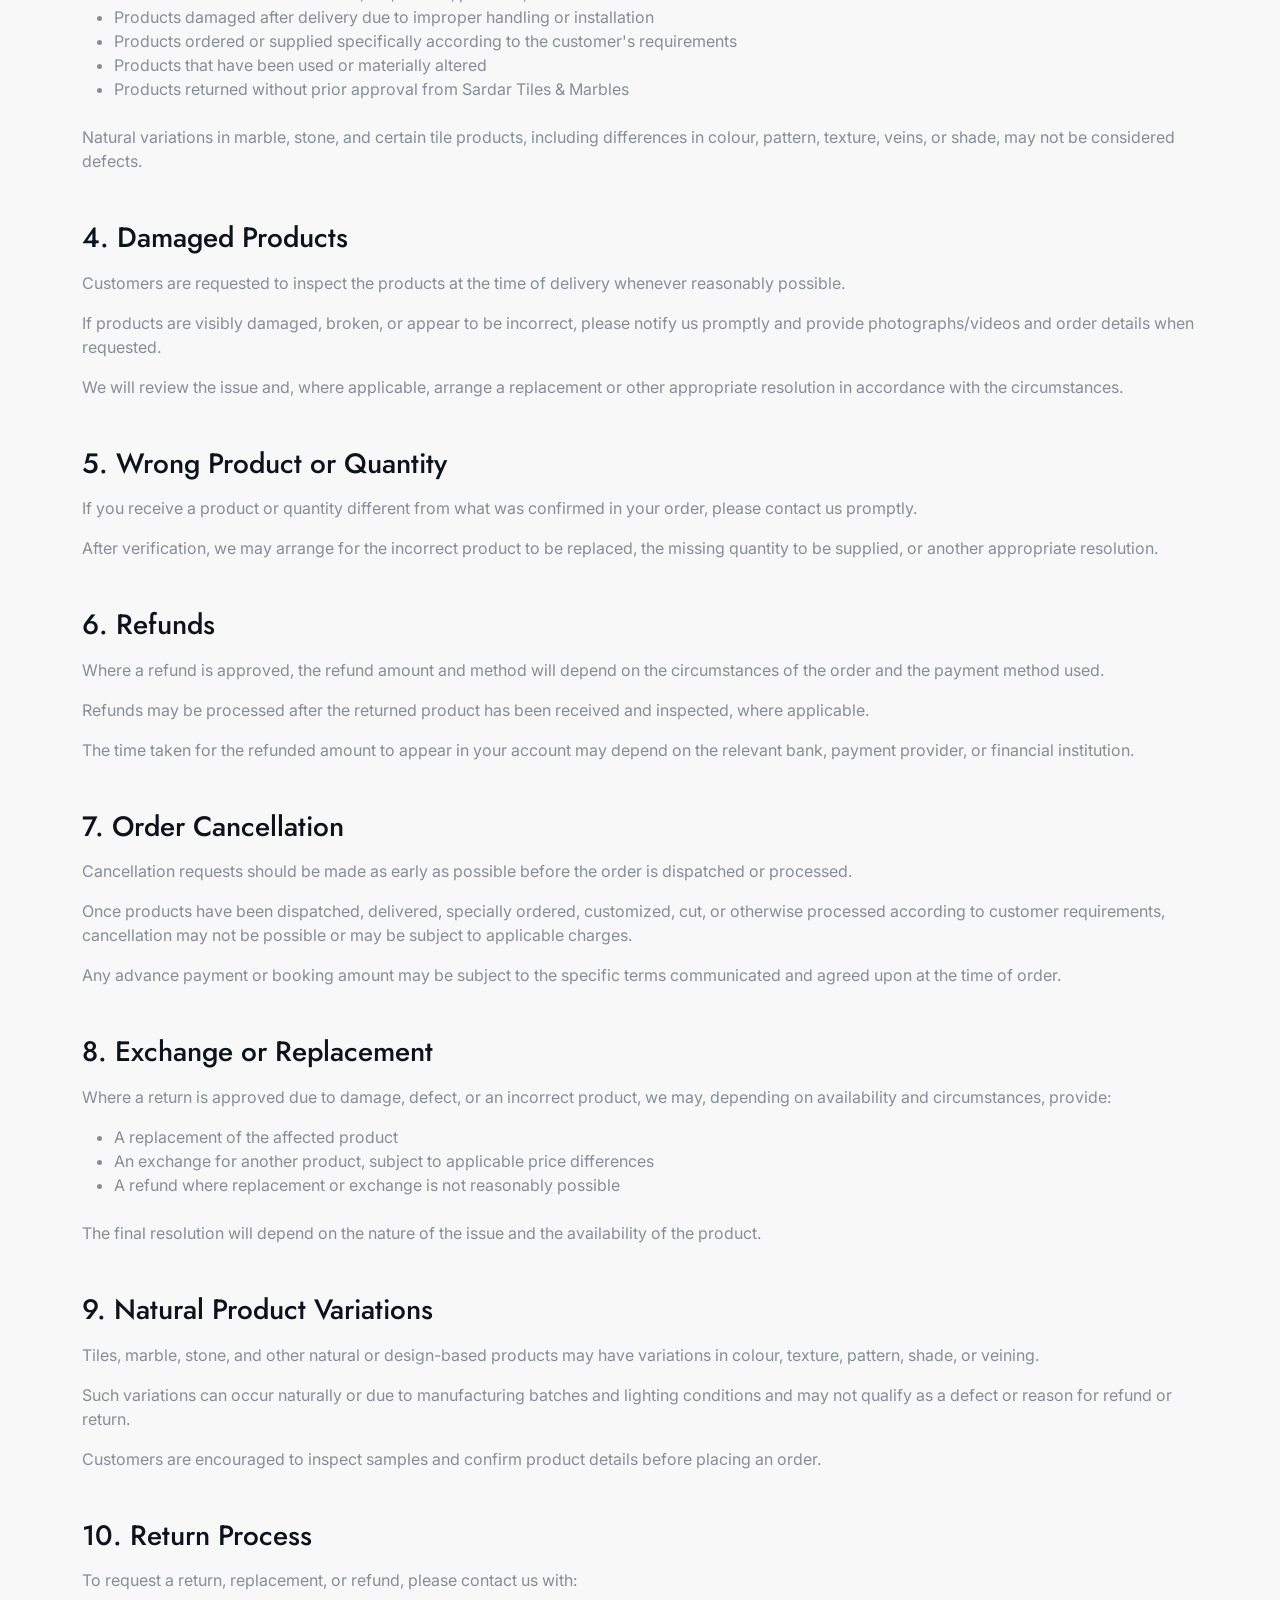
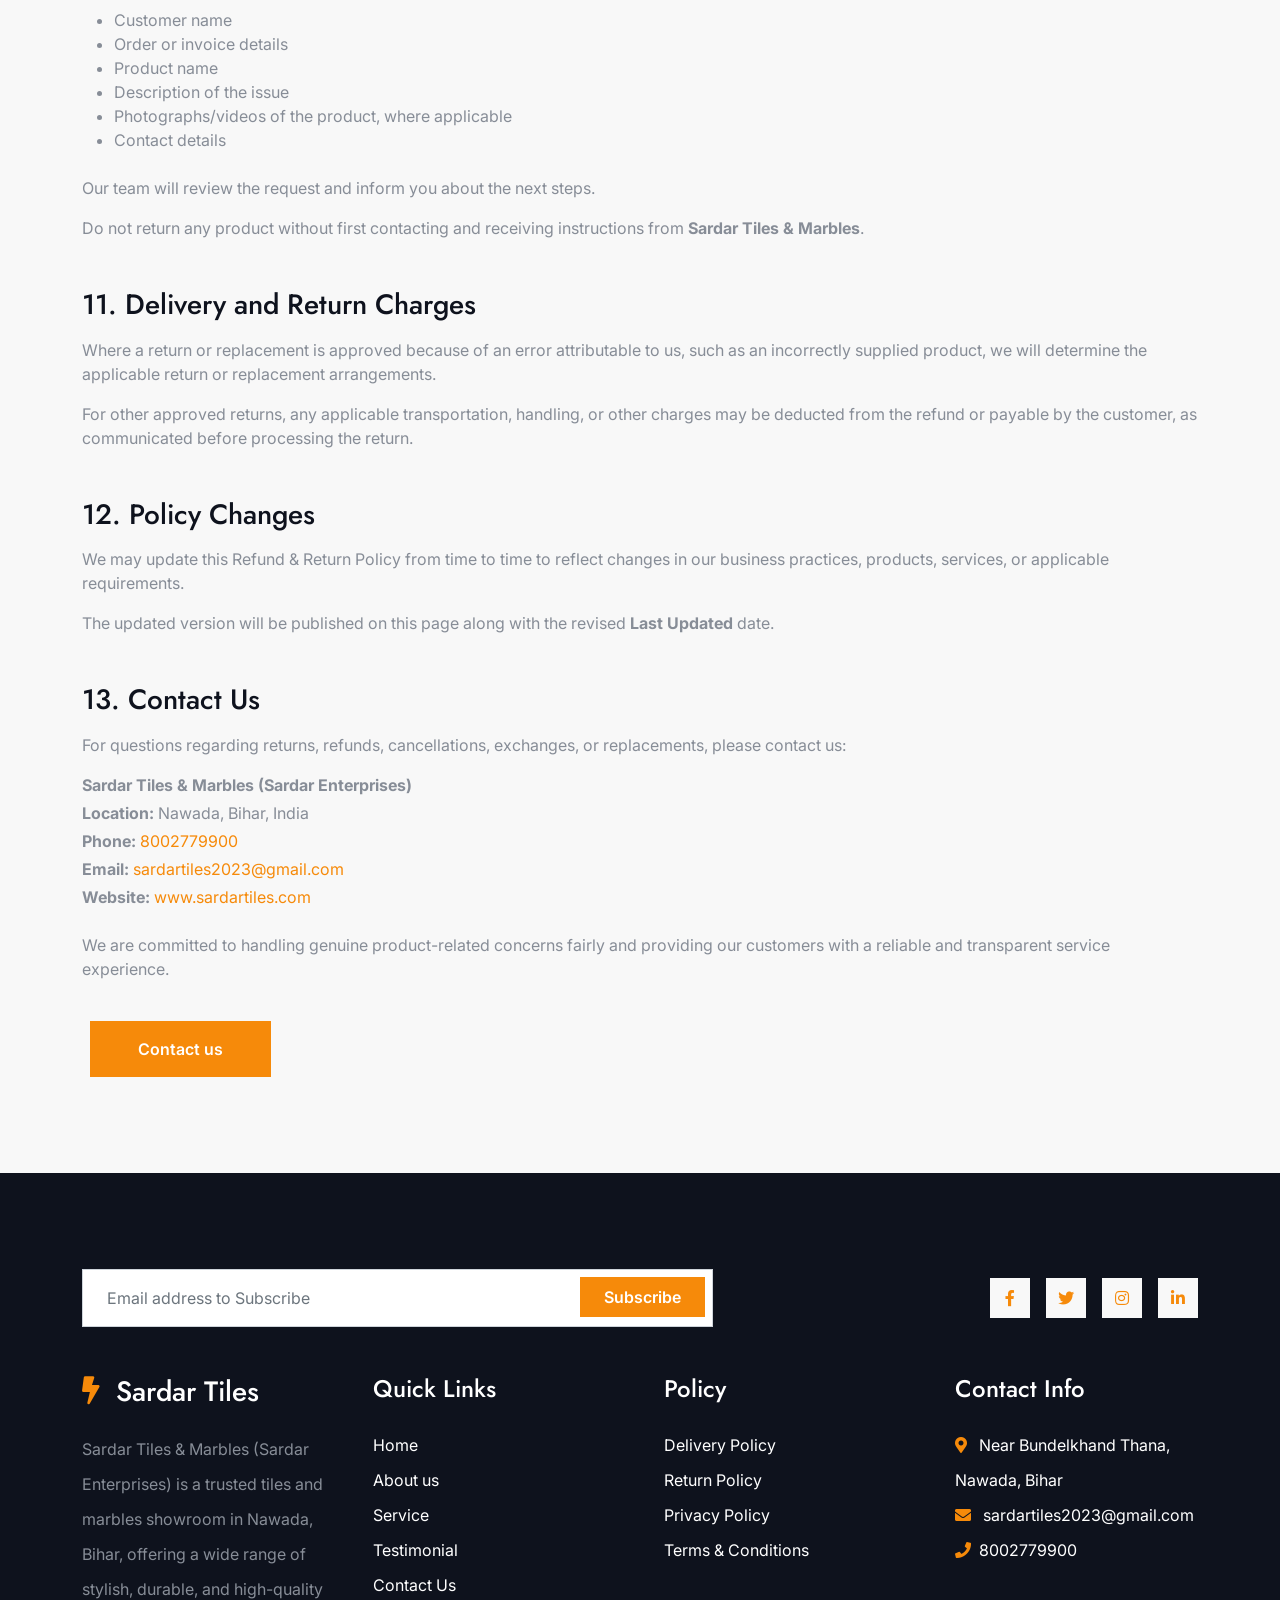
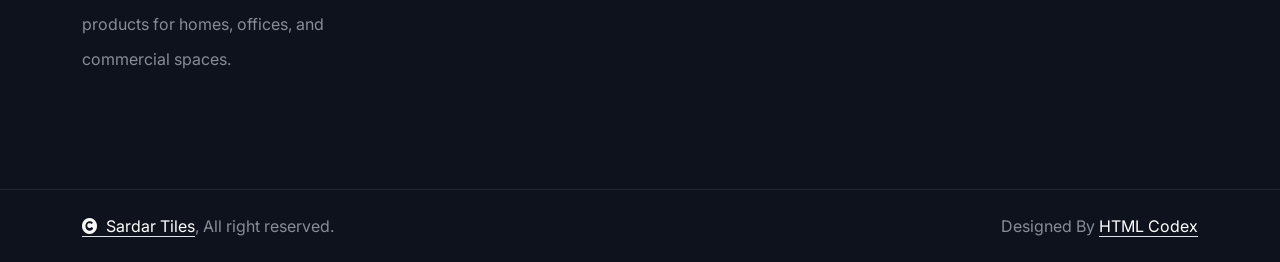
<file: return-policy.html>
<!DOCTYPE html>
<html lang="en">

<head>
    <meta charset="utf-8">
    <title>Refund & Return Policy | Sardar Tiles & Marbles</title>
    <meta content="width=device-width, initial-scale=1.0" name="viewport">
    <meta content="refund policy, return policy, Sardar Tiles, marble shop Nawada, tiles showroom refund, order cancellation" name="keywords">
    <meta content="Read the Refund & Return Policy of Sardar Tiles & Marbles. Understand the conditions for returns, refunds, cancellations, and exchanges." name="description">

    <!-- Google Web Fonts -->
    <link rel="preconnect" href="https://fonts.googleapis.com">
    <link rel="preconnect" href="https://fonts.gstatic.com" crossorigin>
    <link href="https://fonts.googleapis.com/css2?family=Inter:wght@100..900&family=Edu+TAS+Beginner:wght@400..700&family=Jost:ital,wght@0,100..900;1,100..900&display=swap" rel="stylesheet">

    <!-- Icon Font Stylesheet -->
    <link rel="stylesheet" href="https://use.fontawesome.com/releases/v5.15.4/css/all.css"/>
    <link href="https://cdn.jsdelivr.net/npm/bootstrap-icons@1.4.1/font/bootstrap-icons.css" rel="stylesheet">

    <!-- Libraries Stylesheet -->
    <link rel="stylesheet" href="lib/animate/animate.min.css"/>
    <link href="lib/owlcarousel/assets/owl.carousel.min.css" rel="stylesheet">

    <!-- Customized Bootstrap Stylesheet -->
    <link href="css/bootstrap.min.css" rel="stylesheet">

    <!-- Template Stylesheet -->
    <link href="css/style.css" rel="stylesheet">
</head>

<body>

    <!-- Spinner Start -->
    <div id="spinner" class="show bg-white position-fixed translate-middle w-100 vh-100 top-50 start-50 d-flex align-items-center justify-content-center">
        <div class="spinner-border text-primary" style="width: 3rem; height: 3rem;" role="status">
            <span class="sr-only">Loading...</span>
        </div>
    </div>
    <!-- Spinner End -->

    <!-- Navbar & Hero Start -->
    <div class="container-fluid header-top">
        <div class="container d-flex align-items-center">
            <div class="d-flex align-items-center h-100">
                <a href="index.html" class="navbar-brand" style="height: 125px;">
                    <h1 class="text-primary mb-0">Sardar Tiles</h1>
                </a>
            </div>
            <div class="w-100 h-100">
                <div class="topbar px-0 py-2 d-none d-lg-block" style="height: 45px;">
                    <div class="row gx-0 align-items-center">
                        <div class="col-lg-8 text-center text-lg-center mb-lg-0">
                            <div class="d-flex flex-wrap">
                                <div class="border-end border-primary pe-3">
                                    <a href="#" class="text-muted small"><i class="fas fa-map-marker-alt text-primary me-2"></i>Find A Location</a>
                                </div>
                                <div class="ps-3">
                                    <a href="mailto:example@gmail.com" class="text-muted small"><i class="fas fa-envelope text-primary me-2"></i>example@gmail.com</a>
                                </div>
                            </div>
                        </div>
                        <div class="col-lg-4 text-center text-lg-end">
                            <div class="d-flex justify-content-end">
                                <div class="d-flex border-end border-primary pe-3">
                                    <a class="btn p-0 text-primary me-3" href="#"><i class="fab fa-facebook-f"></i></a>
                                    <a class="btn p-0 text-primary me-3" href="#"><i class="fab fa-twitter"></i></a>
                                    <a class="btn p-0 text-primary me-3" href="#"><i class="fab fa-instagram"></i></a>
                                    <a class="btn p-0 text-primary me-0" href="#"><i class="fab fa-linkedin-in"></i></a>
                                </div>
                            </div>
                        </div>
                    </div>
                </div>
                <div class="nav-bar px-0 py-lg-0" style="height: 80px;">
                    <nav class="navbar navbar-expand-lg navbar-light d-flex justify-content-lg-end">
                        <a href="index.html" class="navbar-brand-2">
                            <h1 class="text-primary mb-0">Sardar Tiles</h1>
                        </a>  
                        <button class="navbar-toggler" type="button" data-bs-toggle="collapse" data-bs-target="#navbarCollapse">
                            <span class="fa fa-bars"></span>
                        </button>
                        <div class="collapse navbar-collapse" id="navbarCollapse">
                            <div class="navbar-nav mx-0 mx-lg-auto bg-white">
                                <a href="index.html" class="nav-item nav-link">Home</a>
                                <a href="about.html" class="nav-item nav-link">About</a>
                                <a href="service.html" class="nav-item nav-link">Service</a>
                                <a href="gallery.html" class="nav-item nav-link">Gallery</a>
                                    <a href="testimonial.html" class="nav-item nav-link">Testimonial</a>
                                <!-- <div class="nav-item dropdown">
                                    <a href="#" class="nav-link" data-bs-toggle="dropdown">
                                        <span class="dropdown-toggle">Pages</span>
                                    </a>
                                    <div class="dropdown-menu">
                                        <a href="team.html" class="dropdown-item">Our team</a>
                                        <a href="testimonial.html" class="dropdown-item">Testimonial</a>
                                        <a href="404.html" class="dropdown-item">404 Page</a>
                                    </div>
                                </div> -->
                                <a href="contact.html" class="nav-item nav-link">Contact</a>
                                <div class="nav-btn ps-3">
                                </div>
                            </div>
                        </div>
                    </nav>
                </div>
            </div>
        </div>
    </div>
    <!-- Navbar & Hero End -->

    <!-- Header Start -->
    <div class="container-fluid bg-breadcrumb">
        <div class="container text-center py-5" style="max-width: 900px;">
            <h4 class="text-white display-4 mb-4 wow fadeInDown" data-wow-delay="0.1s">Refund & Return Policy</h4>
            <ol class="breadcrumb d-flex justify-content-center mb-0 wow fadeInDown" data-wow-delay="0.3s">
                <li class="breadcrumb-item"><a href="index.html">Home</a></li>
                <li class="breadcrumb-item"><a href="#">Pages</a></li>
                <li class="breadcrumb-item active text-primary">Refund & Return Policy</li>
            </ol>    
        </div>
    </div>
    <!-- Header End -->

    <!-- Refund & Return Policy Start -->
    <div class="container-fluid about bg-light py-5">
        <div class="container py-5">
            <div class="row g-5">
                <div class="col-lg-12 wow fadeInLeft" data-wow-delay="0.2s">
                    <div class="h-100">
                        <h4 class="text-primary">Refund & Return Policy</h4>
                        <h1 class="display-4 mb-4">Transparent & fair resolution</h1>
                        <p class="mb-3"><strong>Last Updated: October 2026</strong></p>
                        <p class="mb-4">At <strong>Sardar Tiles & Marbles (Sardar Enterprises)</strong>, we aim to provide quality tiles, marble, and related products that meet our customers' requirements. Since tiles and marble are often selected according to specific designs, quantities, sizes, and project requirements, our return and refund conditions are outlined below.</p>

                        <!-- Section 1 -->
                        <h3 class="mt-5 mb-3">1. Order Confirmation</h3>
                        <p>Before confirming an order, customers are encouraged to carefully verify:</p>
                        <ul class="mb-4">
                            <li>Product name and design</li>
                            <li>Colour, shade, finish, and size</li>
                            <li>Quantity required</li>
                            <li>Measurements and area requirements</li>
                            <li>Delivery details</li>
                            <li>Applicable price and other charges</li>
                        </ul>
                        <p class="mb-4">Once an order has been confirmed, changes or cancellations may be subject to the conditions mentioned in this policy.</p>

                        <!-- Section 2 -->
                        <h3 class="mt-5 mb-3">2. Return Policy</h3>
                        <p>Returns are generally accepted only for products that are:</p>
                        <ul class="mb-4">
                            <li>Delivered in damaged condition</li>
                            <li>Incorrectly supplied compared with the confirmed order</li>
                            <li>Defective or materially different from the agreed product</li>
                        </ul>
                        <p>Customers should contact us as soon as possible after receiving the goods and provide details of the issue along with photographs or other relevant evidence where requested.</p>
                        <p class="mb-4">Products must generally be unused, uninstalled, and in their original condition and packaging for a return or replacement to be considered.</p>

                        <!-- Section 3 -->
                        <h3 class="mt-5 mb-3">3. Products Not Normally Eligible for Return</h3>
                        <p>Due to the nature of tiles, marble, and related building materials, the following may generally not be eligible for return or exchange:</p>
                        <ul class="mb-4">
                            <li>Products that have been installed, cut, altered, polished, or otherwise modified</li>
                            <li>Products damaged after delivery due to improper handling or installation</li>
                            <li>Products ordered or supplied specifically according to the customer's requirements</li>
                            <li>Products that have been used or materially altered</li>
                            <li>Products returned without prior approval from Sardar Tiles & Marbles</li>
                        </ul>
                        <p class="mb-4">Natural variations in marble, stone, and certain tile products, including differences in colour, pattern, texture, veins, or shade, may not be considered defects.</p>

                        <!-- Section 4 -->
                        <h3 class="mt-5 mb-3">4. Damaged Products</h3>
                        <p>Customers are requested to inspect the products at the time of delivery whenever reasonably possible.</p>
                        <p>If products are visibly damaged, broken, or appear to be incorrect, please notify us promptly and provide photographs/videos and order details when requested.</p>
                        <p class="mb-4">We will review the issue and, where applicable, arrange a replacement or other appropriate resolution in accordance with the circumstances.</p>

                        <!-- Section 5 -->
                        <h3 class="mt-5 mb-3">5. Wrong Product or Quantity</h3>
                        <p>If you receive a product or quantity different from what was confirmed in your order, please contact us promptly.</p>
                        <p class="mb-4">After verification, we may arrange for the incorrect product to be replaced, the missing quantity to be supplied, or another appropriate resolution.</p>

                        <!-- Section 6 -->
                        <h3 class="mt-5 mb-3">6. Refunds</h3>
                        <p>Where a refund is approved, the refund amount and method will depend on the circumstances of the order and the payment method used.</p>
                        <p>Refunds may be processed after the returned product has been received and inspected, where applicable.</p>
                        <p class="mb-4">The time taken for the refunded amount to appear in your account may depend on the relevant bank, payment provider, or financial institution.</p>

                        <!-- Section 7 -->
                        <h3 class="mt-5 mb-3">7. Order Cancellation</h3>
                        <p>Cancellation requests should be made as early as possible before the order is dispatched or processed.</p>
                        <p>Once products have been dispatched, delivered, specially ordered, customized, cut, or otherwise processed according to customer requirements, cancellation may not be possible or may be subject to applicable charges.</p>
                        <p class="mb-4">Any advance payment or booking amount may be subject to the specific terms communicated and agreed upon at the time of order.</p>

                        <!-- Section 8 -->
                        <h3 class="mt-5 mb-3">8. Exchange or Replacement</h3>
                        <p>Where a return is approved due to damage, defect, or an incorrect product, we may, depending on availability and circumstances, provide:</p>
                        <ul class="mb-4">
                            <li>A replacement of the affected product</li>
                            <li>An exchange for another product, subject to applicable price differences</li>
                            <li>A refund where replacement or exchange is not reasonably possible</li>
                        </ul>
                        <p class="mb-4">The final resolution will depend on the nature of the issue and the availability of the product.</p>

                        <!-- Section 9 -->
                        <h3 class="mt-5 mb-3">9. Natural Product Variations</h3>
                        <p>Tiles, marble, stone, and other natural or design-based products may have variations in colour, texture, pattern, shade, or veining.</p>
                        <p>Such variations can occur naturally or due to manufacturing batches and lighting conditions and may not qualify as a defect or reason for refund or return.</p>
                        <p class="mb-4">Customers are encouraged to inspect samples and confirm product details before placing an order.</p>

                        <!-- Section 10 -->
                        <h3 class="mt-5 mb-3">10. Return Process</h3>
                        <p>To request a return, replacement, or refund, please contact us with:</p>
                        <ul class="mb-4">
                            <li>Customer name</li>
                            <li>Order or invoice details</li>
                            <li>Product name</li>
                            <li>Description of the issue</li>
                            <li>Photographs/videos of the product, where applicable</li>
                            <li>Contact details</li>
                        </ul>
                        <p>Our team will review the request and inform you about the next steps.</p>
                        <p class="mb-4">Do not return any product without first contacting and receiving instructions from <strong>Sardar Tiles & Marbles</strong>.</p>

                        <!-- Section 11 -->
                        <h3 class="mt-5 mb-3">11. Delivery and Return Charges</h3>
                        <p>Where a return or replacement is approved because of an error attributable to us, such as an incorrectly supplied product, we will determine the applicable return or replacement arrangements.</p>
                        <p class="mb-4">For other approved returns, any applicable transportation, handling, or other charges may be deducted from the refund or payable by the customer, as communicated before processing the return.</p>

                        <!-- Section 12 -->
                        <h3 class="mt-5 mb-3">12. Policy Changes</h3>
                        <p>We may update this Refund & Return Policy from time to time to reflect changes in our business practices, products, services, or applicable requirements.</p>
                        <p class="mb-4">The updated version will be published on this page along with the revised <strong>Last Updated</strong> date.</p>

                        <!-- Section 13 -->
                        <h3 class="mt-5 mb-3">13. Contact Us</h3>
                        <p>For questions regarding returns, refunds, cancellations, exchanges, or replacements, please contact us:</p>
                        <p class="mb-1"><strong>Sardar Tiles & Marbles (Sardar Enterprises)</strong></p>
                        <p class="mb-1"><strong>Location:</strong> Nawada, Bihar, India</p>
                        <p class="mb-1"><strong>Phone:</strong> <a href="tel:8002779900" class="text-primary">8002779900</a></p>
                        <p class="mb-1"><strong>Email:</strong> <a href="mailto:sardartiles2023@gmail.com" class="text-primary">sardartiles2023@gmail.com</a></p>
                        <p class="mb-4"><strong>Website:</strong> <a href="#" class="text-primary">www.sardartiles.com</a></p>
                        <p class="mb-4">We are committed to handling genuine product-related concerns fairly and providing our customers with a reliable and transparent service experience.</p>

                        <a class="btn btn-primary py-3 px-4 px-md-5 ms-2 mt-3" href="contact.html">Contact us</a>
                    </div>
                </div>
            </div>
        </div>
    </div>
    <!-- Refund & Return Policy End -->

    <!-- Footer Start -->
        <div class="container-fluid footer bg-dark py-5 wow fadeIn" data-wow-delay="0.2s">
            <div class="container py-5">
                <div class="row g-5 mb-5 align-items-center">
                    <div class="col-lg-7">
                        <div class="position-relative mx-auto">
                            <input class="form-control w-100 py-3 ps-4 pe-5" type="text" placeholder="Email address to Subscribe">
                            <button type="button" class="btn btn-primary position-absolute top-0 end-0 py-2 px-4 mt-2 me-2">Subscribe</button>
                        </div>
                    </div>
                    <div class="col-lg-5">
                        <div class="d-flex align-items-center justify-content-center justify-content-lg-end">
                            <a class="btn btn-light btn-md-square me-3" href=""><i class="fab fa-facebook-f"></i></a>
                            <a class="btn btn-light btn-md-square me-3" href=""><i class="fab fa-twitter"></i></a>
                            <a class="btn btn-light btn-md-square me-3" href=""><i class="fab fa-instagram"></i></a>
                            <a class="btn btn-light btn-md-square me-0" href=""><i class="fab fa-linkedin-in"></i></a>
                        </div>
                    </div>
                </div>
                <div class="row g-5">
                    <div class="col-md-6 col-lg-6 col-xl-3">
                        <div class="footer-item d-flex flex-column">
                            <div class="footer-item">
                                <h3 class="text-white mb-4"><i class="fas fa-bolt text-primary me-3"></i>Sardar Tiles</h3>
                                <p class="mb-3">Sardar Tiles & Marbles (Sardar Enterprises) is a trusted tiles and marbles showroom in Nawada, Bihar, offering a wide range of stylish, durable, and high-quality products for homes, offices, and commercial spaces.</p>
                            </div>
                        </div>
                    </div>
                    <div class="col-md-6 col-lg-6 col-xl-3">
                        <div class="footer-item d-flex flex-column">
                            <h4 class="text-white mb-4">Quick Links</h4>
                            <a href="index.html"> Home</a>
                            <a href="about.html"> About us</a>
                            <a href="service.html"> Service</a>
                            <a href="testimonial.html"> Testimonial</a>
                            <a href="contact.html"> Contact Us</a>
                        </div>
                    </div>
                    <div class="col-md-6 col-lg-6 col-xl-3">
                        <div class="footer-item d-flex flex-column">
                            <h4 class="text-white mb-4">Policy</h4>
                            <a href="delivery-policy.html">Delivery Policy</a>
                            <a href="return-policy.html">Return Policy</a>
                            <a href="privacy-policy.html">Privacy Policy</a>
                            <a href="terms-conditions.html">Terms & Conditions</a>
                        </div>
                    </div>
                    <div class="col-md-6 col-lg-6 col-xl-3">
                        <div class="footer-item d-flex flex-column">
                            <h4 class="text-white mb-4">Contact Info</h4>
                            <a href="#"><i class="fa fa-map-marker-alt text-primary me-2"></i> Near Bundelkhand Thana, Nawada, Bihar</a>
                            <a href="mailto:sardartiles2023@gmail.com"><i class="fas fa-envelope text-primary me-2"></i> sardartiles2023@gmail.com</a>
                            <a href="tel:+012 345 67890"><i class="fas fa-phone text-primary me-2"></i>8002779900</a>
                        </div>
                    </div>
                </div>
            </div>
        </div>
        <!-- Footer End -->

    <!-- Copyright Start -->
    <div class="container-fluid copyright py-4">
        <div class="container">
            <div class="row g-4 align-items-center">
                <div class="col-md-6 text-center text-md-start mb-md-0">
                    <span class="text-body"><a href="#" class="border-bottom text-white"><i class="fas fa-copyright text-light me-2"></i>Sardar Tiles</a>, All right reserved.</span>
                </div>
                <div class="col-md-6 text-center text-md-end text-body">
                    Designed By <a class="border-bottom text-white" href="https://htmlcodex.com">HTML Codex</a>
                </div>
            </div>
        </div>
    </div>
    <!-- Copyright End -->

    <!-- Back to Top -->
    <a href="#" class="btn btn-primary btn-lg-square back-to-top"><i class="fa fa-arrow-up"></i></a>   

    <!-- JavaScript Libraries -->
    <script src="https://ajax.googleapis.com/ajax/libs/jquery/3.6.4/jquery.min.js"></script>
    <script src="https://cdn.jsdelivr.net/npm/bootstrap@5.0.0/dist/js/bootstrap.bundle.min.js"></script>
    <script src="lib/wow/wow.min.js"></script>
    <script src="lib/easing/easing.min.js"></script>
    <script src="lib/waypoints/waypoints.min.js"></script>
    <script src="lib/owlcarousel/owl.carousel.min.js"></script>
    
    <!-- Template Javascript -->
    <script src="js/main.js"></script>
</body>

</html>
</file>
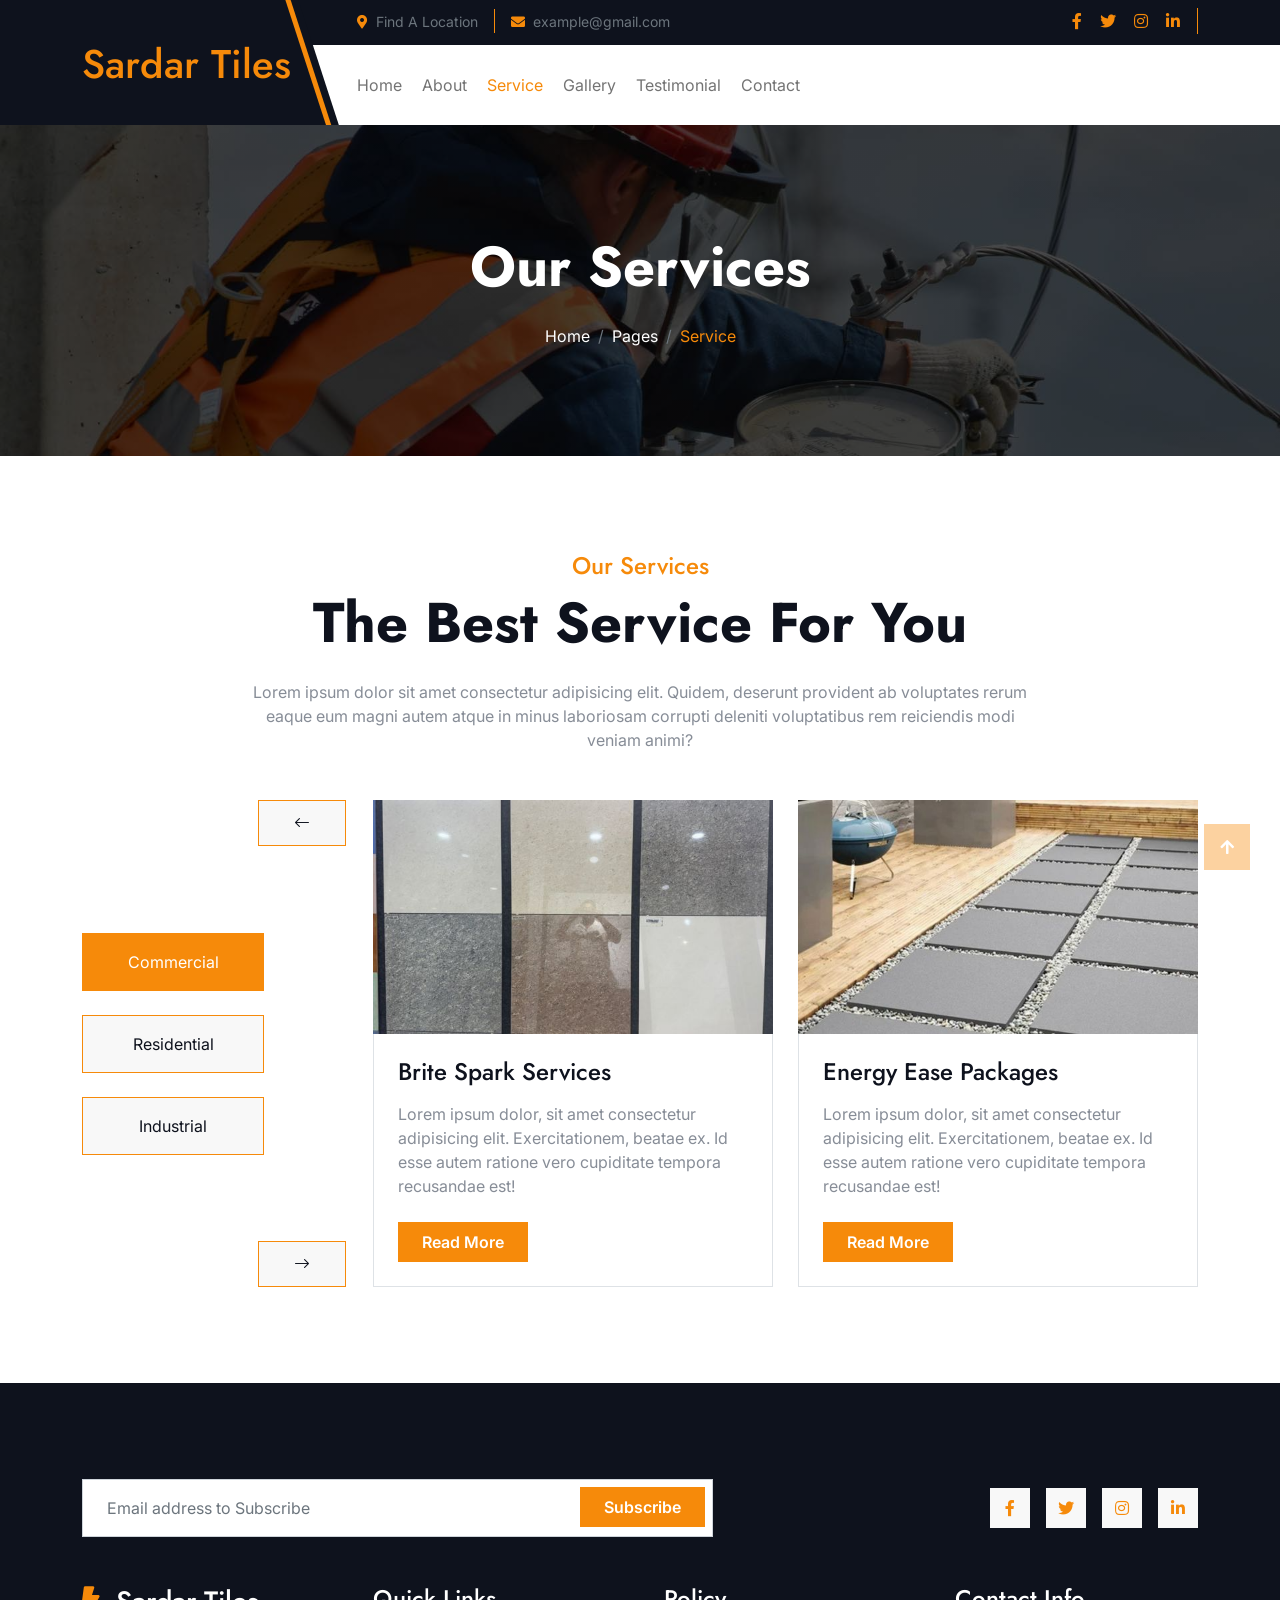
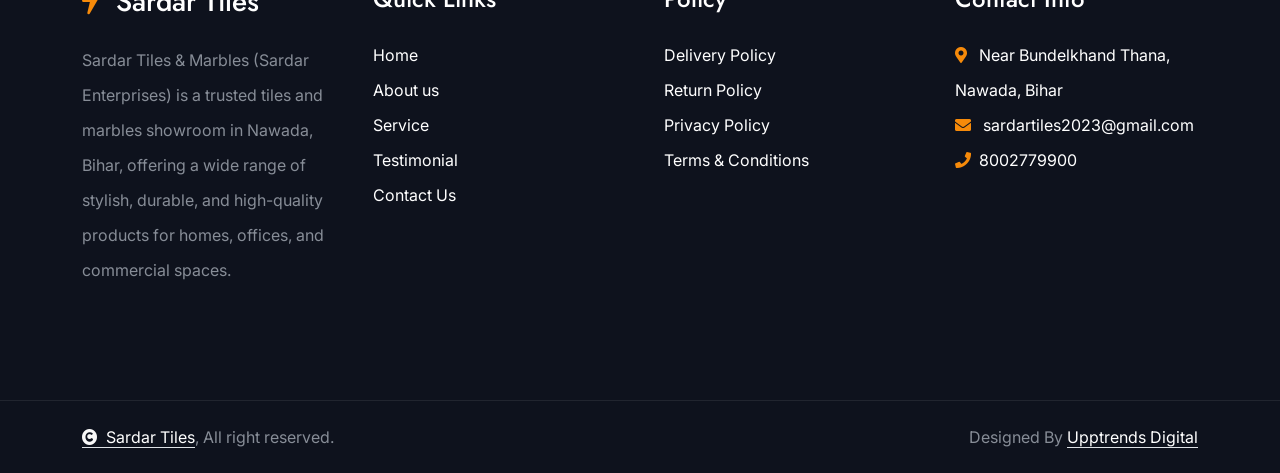
<file: service.html>
<!DOCTYPE html>
<html lang="en">

    <head>
        <meta charset="utf-8">
        <title>Service Sardar Tiles | Best Tiles Showroom in Nawada</title>
        <meta content="width=device-width, initial-scale=1.0" name="viewport">
        <meta content="best tiles showroom in Nawada, tiles shop in Nawada, marble shop in Nawada, tiles and marble in Nawada, floor tiles in Nawada, wall tiles in Nawada,bathroom tiles in Nawada, kitchen tiles in Nawada, premium tiles in Nawada, Sardar Tiles & Marbles, Sardar Enterprises Nawada, tiles dealer in Nawada, marble dealer in Nawada, tiles shop near me, best tiles and marble shop in Nawada" name="keywords">
        <meta content="Discover premium tiles, marble, and stylish flooring solutions at Sardar Tiles & Marbles, Nawada. Quality products, wide variety, and trusted service." name="description">

        <!-- Google Web Fonts -->
        <link rel="preconnect" href="https://fonts.googleapis.com">
        <link rel="preconnect" href="https://fonts.gstatic.com" crossorigin>
        <link href="https://fonts.googleapis.com/css2?family=Inter:wght@100..900&family=Edu+TAS+Beginner:wght@400..700&family=Jost:ital,wght@0,100..900;1,100..900&display=swap" rel="stylesheet">

        <!-- Icon Font Stylesheet -->
        <link rel="stylesheet" href="https://use.fontawesome.com/releases/v5.15.4/css/all.css"/>
        <link href="https://cdn.jsdelivr.net/npm/bootstrap-icons@1.4.1/font/bootstrap-icons.css" rel="stylesheet">

        <!-- Libraries Stylesheet -->
        <link rel="stylesheet" href="lib/animate/animate.min.css"/>
        <link href="lib/owlcarousel/assets/owl.carousel.min.css" rel="stylesheet">


        <!-- Customized Bootstrap Stylesheet -->
        <link href="css/bootstrap.min.css" rel="stylesheet">

        <!-- Template Stylesheet -->
        <link href="css/style.css" rel="stylesheet">
    </head>

    <body>

        <!-- Spinner Start -->
        <div id="spinner" class="show bg-white position-fixed translate-middle w-100 vh-100 top-50 start-50 d-flex align-items-center justify-content-center">
            <div class="spinner-border text-primary" style="width: 3rem; height: 3rem;" role="status">
                <span class="sr-only">Loading...</span>
            </div>
        </div>
        <!-- Spinner End -->

        

        <!-- Navbar & Hero Start -->
        <div class="container-fluid header-top">
            <div class="container d-flex align-items-center">
                <div class="d-flex align-items-center h-100">
                    <a href="#" class="navbar-brand" style="height: 125px;">
                        <h1 class="text-primary mb-0"><!-- <i class="fas fa-bolt"></i> -->
                            Sardar Tiles</h1>
                        <!-- <img src="img/logo.png" alt="Logo"> -->
                    </a>
                </div>
                <div class="w-100 h-100">
                    <div class="topbar px-0 py-2 d-none d-lg-block" style="height: 45px;">
                        <div class="row gx-0 align-items-center">
                            <div class="col-lg-8 text-center text-lg-center mb-lg-0">
                                <div class="d-flex flex-wrap">
                                    <div class="border-end border-primary pe-3">
                                        <a href="#" class="text-muted small"><i class="fas fa-map-marker-alt text-primary me-2"></i>Find A Location</a>
                                    </div>
                                    <div class="ps-3">
                                        <a href="mailto:example@gmail.com" class="text-muted small"><i class="fas fa-envelope text-primary me-2"></i>example@gmail.com</a>
                                    </div>
                                </div>
                            </div>
                            <div class="col-lg-4 text-center text-lg-end">
                                <div class="d-flex justify-content-end">
                                    <div class="d-flex border-end border-primary pe-3">
                                        <a class="btn p-0 text-primary me-3" href="#"><i class="fab fa-facebook-f"></i></a>
                                        <a class="btn p-0 text-primary me-3" href="#"><i class="fab fa-twitter"></i></a>
                                        <a class="btn p-0 text-primary me-3" href="#"><i class="fab fa-instagram"></i></a>
                                        <a class="btn p-0 text-primary me-0" href="#"><i class="fab fa-linkedin-in"></i></a>
                                    </div>
                                    <!-- <div class="dropdown ms-3">
                                        <a href="#" class="dropdown-toggle text-white" data-bs-toggle="dropdown"><small class="text-body"><i class="fas fa-globe-europe text-primary me-2"></i> English</small></a>
                                        <div class="dropdown-menu">
                                            <a href="#" class="dropdown-item">English</a>
                                            <a href="#" class="dropdown-item">Bangla</a>
                                            <a href="#" class="dropdown-item">French</a>
                                            <a href="#" class="dropdown-item">Spanish</a>
                                            <a href="#" class="dropdown-item">Arabic</a>
                                        </div>
                                    </div> -->
                                </div>
                            </div>
                        </div>
                    </div>
                    <div class="nav-bar px-0 py-lg-0" style="height: 80px;">
                        <nav class="navbar navbar-expand-lg navbar-light d-flex justify-content-lg-end">
                            <a href="#" class="navbar-brand-2">
                                <h1 class="text-primary mb-0"><!-- <i class="fas fa-bolt"></i> -->Sardar Tiles</h1>
                                <!-- <img src="img/logo.png" alt="Logo"> -->
                            </a>  
                            <button class="navbar-toggler" type="button" data-bs-toggle="collapse" data-bs-target="#navbarCollapse">
                                <span class="fa fa-bars"></span>
                            </button>
                            <div class="collapse navbar-collapse" id="navbarCollapse">
                                <div class="navbar-nav mx-0 mx-lg-auto bg-white">
                                    <a href="index.html" class="nav-item nav-link">Home</a>
                                    <a href="about.html" class="nav-item nav-link">About</a>
                                    <a href="service.html" class="nav-item nav-link active">Service</a>
                                    <a href="gallery.html" class="nav-item nav-link">Gallery</a>
                                    <a href="testimonial.html" class="nav-item nav-link">Testimonial</a>
                                    <!-- <div class="nav-item dropdown">
                                        <a href="#" class="nav-link" data-bs-toggle="dropdown">
                                            <span class="dropdown-toggle">Pages</span>
                                        </a>
                                        <div class="dropdown-menu">
                                            <a href="team.html" class="dropdown-item">Our team</a>
                                            <a href="testimonial.html" class="dropdown-item">Testimonial</a>
                                            <a href="404.html" class="dropdown-item">404 Page</a>
                                        </div>
                                    </div> -->
                                    <a href="contact.html" class="nav-item nav-link">Contact</a>
                                    <div class="nav-btn ps-3">
                                        <!-- <a href="https://htmlcodex.com/downloading/?item=3464" class="btn btn-primary py-2 px-4 ms-0 ms-lg-3"> Buy Pro Version</a> -->
                                    </div>
                                </div>
                            </div>
                        </nav>
                    </div>
                </div>
            </div>
        </div>
        <!-- Navbar & Hero End -->


        <!-- Header Start -->
        <div class="container-fluid bg-breadcrumb">
            <div class="container text-center py-5" style="max-width: 900px;">
                <h4 class="text-white display-4 mb-4 wow fadeInDown" data-wow-delay="0.1s">Our Services</h4>
                <ol class="breadcrumb d-flex justify-content-center mb-0 wow fadeInDown" data-wow-delay="0.3s">
                    <li class="breadcrumb-item"><a href="index.html">Home</a></li>
                    <li class="breadcrumb-item"><a href="#">Pages</a></li>
                    <li class="breadcrumb-item active text-primary">Service</li>
                </ol>    
            </div>
        </div>
        <!-- Header End -->


        <!-- Services Start -->
        <div class="container-fluid service py-5">
            <div class="container py-5">
                <div class="d-flex flex-column mx-auto text-center mb-5 wow fadeInUp" data-wow-delay="0.2s" style="max-width: 800px;">
                    <h4 class="text-primary">Our Services</h4>
                    <h1 class="display-4 mb-4">The Best Service For You</h1>
                    <p class="mb-0">Lorem ipsum dolor sit amet consectetur adipisicing elit. Quidem, deserunt provident ab voluptates rerum eaque eum magni autem atque in minus laboriosam corrupti deleniti voluptatibus rem reiciendis modi veniam animi?
                    </p>
                </div>
                <div class="row g-5 align-items-center">
                    <div class="col-lg-3 wow fadeInLeft" data-wow-delay="0.2s">
                        <ul class="nav">
                            <li class="nav-item me-lg-0 mb-4">
                                <a class="py-3 px-5 active" data-bs-toggle="pill" href="#ServiceTab-1">
                                    <span>Commercial</span>
                                </a>
                            </li>
                            <li class="nav-item me-lg-0 mb-4">
                                <a class="py-3 px-5" data-bs-toggle="pill" href="#ServiceTab-2">
                                    <span>Residential</span>
                                </a>
                            </li>
                            <li class="nav-item me-lg-0 mb-4 mb-lg-0">
                                <a class="py-3 px-5" data-bs-toggle="pill" href="#ServiceTab-3">
                                    <span>Industrial</span>
                                </a>
                            </li>
                        </ul>
                    </div>
                    <div class="col-lg-9 wow fadeInRight" data-wow-delay="0.3s">
                        <div class="tab-content">
                            <div id="ServiceTab-1" class="tab-pane fade show p-0 active">
                                <div class="service-carousel owl-carousel">
                                    <div class="service-item">
                                        <img src="img/commercial-1.jpg" class="img-fluid w-100" alt="">
                                        <div class="border border-top-0 p-4">
                                            <h4 class="mb-3">Brite Spark Services</h4>
                                            <p class="mb-4">Lorem ipsum dolor, sit amet consectetur adipisicing elit. Exercitationem, beatae ex. Id esse autem ratione vero cupiditate tempora recusandae est!
                                            </p>
                                            <a class="btn btn-primary py-2 px-4" href="#">Read More</a>
                                        </div>
                                    </div>
                                    <div class="service-item">
                                        <img src="img/commercial-2.jpg" class="img-fluid w-100" alt="">
                                        <div class="border border-top-0 p-4">
                                            <h4 class="mb-3">Energy Ease Packages</h4>
                                            <p class="mb-4">Lorem ipsum dolor, sit amet consectetur adipisicing elit. Exercitationem, beatae ex. Id esse autem ratione vero cupiditate tempora recusandae est!
                                            </p>
                                            <a class="btn btn-primary py-2 px-4" href="#">Read More</a>
                                        </div>
                                    </div>
                                    <div class="service-item">
                                        <img src="img/commercial-3.jpg" class="img-fluid w-100" alt="">
                                        <div class="border border-top-0 p-4">
                                            <h4 class="mb-3">Electra Care Packages</h4>
                                            <p class="mb-4">Lorem ipsum dolor, sit amet consectetur adipisicing elit. Exercitationem, beatae ex. Id esse autem ratione vero cupiditate tempora recusandae est!
                                            </p>
                                            <a class="btn btn-primary py-2 px-4" href="#">Read More</a>
                                        </div>
                                    </div>
                                </div>
                            </div>
                            <div id="ServiceTab-2" class="tab-pane fade show p-0">
                                <div class="service-carousel owl-carousel">
                                    <div class="service-item">
                                        <img src="img/residential-1.jpg" class="img-fluid w-100" alt="">
                                        <div class="border border-top-0 p-4">
                                            <h4 class="mb-3">Electrical Services</h4>
                                            <p class="mb-4">Lorem ipsum dolor, sit amet consectetur adipisicing elit. Exercitationem, beatae ex. Id esse autem ratione vero cupiditate tempora recusandae est!
                                            </p>
                                            <a class="btn btn-primary py-2 px-4" href="#">Read More</a>
                                        </div>
                                    </div>
                                    <div class="service-item">
                                        <img src="img/residential-2.jpg" class="img-fluid w-100" alt="">
                                        <div class="border border-top-0 p-4">
                                            <h4 class="mb-3">Security Systems</h4>
                                            <p class="mb-4">Lorem ipsum dolor, sit amet consectetur adipisicing elit. Exercitationem, beatae ex. Id esse autem ratione vero cupiditate tempora recusandae est!
                                            </p>
                                            <a class="btn btn-primary py-2 px-4" href="#">Read More</a>
                                        </div>
                                    </div>
                                    <div class="service-item">
                                        <img src="img/residential-3.jpg" class="img-fluid w-100" alt="">
                                        <div class="border border-top-0 p-4">
                                            <h4 class="mb-3">Air Conditioner</h4>
                                            <p class="mb-4">Lorem ipsum dolor, sit amet consectetur adipisicing elit. Exercitationem, beatae ex. Id esse autem ratione vero cupiditate tempora recusandae est!
                                            </p>
                                            <a class="btn btn-primary py-2 px-4" href="#">Read More</a>
                                        </div>
                                    </div>
                                </div>
                            </div>
                            <div id="ServiceTab-3" class="tab-pane fade show p-0">
                                <div class="service-carousel owl-carousel">
                                    <div class="service-item">
                                        <img src="img/industrial-1.jpg" class="img-fluid w-100" alt="">
                                        <div class="border border-top-0 p-4">
                                            <h4 class="mb-3">Factory Manufacture</h4>
                                            <p class="mb-4">Lorem ipsum dolor, sit amet consectetur adipisicing elit. Exercitationem, beatae ex. Id esse autem ratione vero cupiditate tempora recusandae est!
                                            </p>
                                            <a class="btn btn-primary py-2 px-4" href="#">Read More</a>
                                        </div>
                                    </div>
                                    <div class="service-item">
                                        <img src="img/industrial-2.jpg" class="img-fluid w-100" alt="">
                                        <div class="border border-top-0 p-4">
                                            <h4 class="mb-3">General Electrical</h4>
                                            <p class="mb-4">Lorem ipsum dolor, sit amet consectetur adipisicing elit. Exercitationem, beatae ex. Id esse autem ratione vero cupiditate tempora recusandae est!
                                            </p>
                                            <a class="btn btn-primary py-2 px-4" href="#">Read More</a>
                                        </div>
                                    </div>
                                    <div class="service-item">
                                        <img src="img/industrial-3.jpg" class="img-fluid w-100" alt="">
                                        <div class="border border-top-0 p-4">
                                            <h4 class="mb-3">Electrical Planing</h4>
                                            <p class="mb-4">Lorem ipsum dolor, sit amet consectetur adipisicing elit. Exercitationem, beatae ex. Id esse autem ratione vero cupiditate tempora recusandae est!
                                            </p>
                                            <a class="btn btn-primary py-2 px-4" href="#">Read More</a>
                                        </div>
                                    </div>
                                </div>
                            </div>
                        </div>
                    </div>
                </div>
            </div>
        </div>
        <!-- Services End -->
         

        <!-- Footer Start -->
        <div class="container-fluid footer bg-dark py-5 wow fadeIn" data-wow-delay="0.2s">
            <div class="container py-5">
                <div class="row g-5 mb-5 align-items-center">
                    <div class="col-lg-7">
                        <div class="position-relative mx-auto">
                            <input class="form-control w-100 py-3 ps-4 pe-5" type="text" placeholder="Email address to Subscribe">
                            <button type="button" class="btn btn-primary position-absolute top-0 end-0 py-2 px-4 mt-2 me-2">Subscribe</button>
                        </div>
                    </div>
                    <div class="col-lg-5">
                        <div class="d-flex align-items-center justify-content-center justify-content-lg-end">
                            <a class="btn btn-light btn-md-square me-3" href=""><i class="fab fa-facebook-f"></i></a>
                            <a class="btn btn-light btn-md-square me-3" href=""><i class="fab fa-twitter"></i></a>
                            <a class="btn btn-light btn-md-square me-3" href=""><i class="fab fa-instagram"></i></a>
                            <a class="btn btn-light btn-md-square me-0" href=""><i class="fab fa-linkedin-in"></i></a>
                        </div>
                    </div>
                </div>
                <div class="row g-5">
                    <div class="col-md-6 col-lg-6 col-xl-3">
                        <div class="footer-item d-flex flex-column">
                            <div class="footer-item">
                                <h3 class="text-white mb-4"><i class="fas fa-bolt text-primary me-3"></i>Sardar Tiles</h3>
                                <p class="mb-3">Sardar Tiles & Marbles (Sardar Enterprises) is a trusted tiles and marbles showroom in Nawada, Bihar, offering a wide range of stylish, durable, and high-quality products for homes, offices, and commercial spaces.</p>
                            </div>
                        </div>
                    </div>
                    <div class="col-md-6 col-lg-6 col-xl-3">
                        <div class="footer-item d-flex flex-column">
                            <h4 class="text-white mb-4">Quick Links</h4>
                            <a href="index.html"> Home</a>
                            <a href="about.html"> About us</a>
                            <a href="service.html"> Service</a>
                            <a href="testimonial.html"> Testimonial</a>
                            <a href="contact.html"> Contact Us</a>
                        </div>
                    </div>
                    <div class="col-md-6 col-lg-6 col-xl-3">
                        <div class="footer-item d-flex flex-column">
                            <h4 class="text-white mb-4">Policy</h4>
                            <a href="delivery-policy.html">Delivery Policy</a>
                            <a href="return-policy.html">Return Policy</a>
                            <a href="privacy-policy.html">Privacy Policy</a>
                            <a href="terms-conditions.html">Terms & Conditions</a>
                        </div>
                    </div>
                    <div class="col-md-6 col-lg-6 col-xl-3">
                        <div class="footer-item d-flex flex-column">
                            <h4 class="text-white mb-4">Contact Info</h4>
                            <a href="#"><i class="fa fa-map-marker-alt text-primary me-2"></i> Near Bundelkhand Thana, Nawada, Bihar</a>
                            <a href="mailto:sardartiles2023@gmail.com"><i class="fas fa-envelope text-primary me-2"></i> sardartiles2023@gmail.com</a>
                            <a href="tel:+012 345 67890"><i class="fas fa-phone text-primary me-2"></i>8002779900</a>
                        </div>
                    </div>
                </div>
            </div>
        </div>
        <!-- Footer End -->

        
        <!-- Copyright Start -->
        <div class="container-fluid copyright py-4">
            <div class="container">
                <div class="row g-4 align-items-center">
                    <div class="col-md-6 text-center text-md-start mb-md-0">
                        <span class="text-body"><a href="https://sardartiles.com" class="border-bottom text-white"><i class="fas fa-copyright text-light me-2"></i>Sardar Tiles</a>, All right reserved.</span>
                    </div>
                    <div class="col-md-6 text-center text-md-end text-body">
                        Designed By <a class="border-bottom text-white" href="https://upptrends.com/">Upptrends Digital</a>
                    </div>
                </div>
            </div>
        </div>
        <!-- Copyright End -->

         


        


        <!-- Back to Top -->
        <a href="#" class="btn btn-primary btn-lg-square back-to-top"><i class="fa fa-arrow-up"></i></a>   

        
        <!-- JavaScript Libraries -->
        <script src="https://ajax.googleapis.com/ajax/libs/jquery/3.6.4/jquery.min.js"></script>
        <script src="https://cdn.jsdelivr.net/npm/bootstrap@5.0.0/dist/js/bootstrap.bundle.min.js"></script>
        <script src="lib/wow/wow.min.js"></script>
        <script src="lib/easing/easing.min.js"></script>
        <script src="lib/waypoints/waypoints.min.js"></script>
        <script src="lib/owlcarousel/owl.carousel.min.js"></script>
        

        <!-- Template Javascript -->
        <script src="js/main.js"></script>
    </body>

</html>
</file>
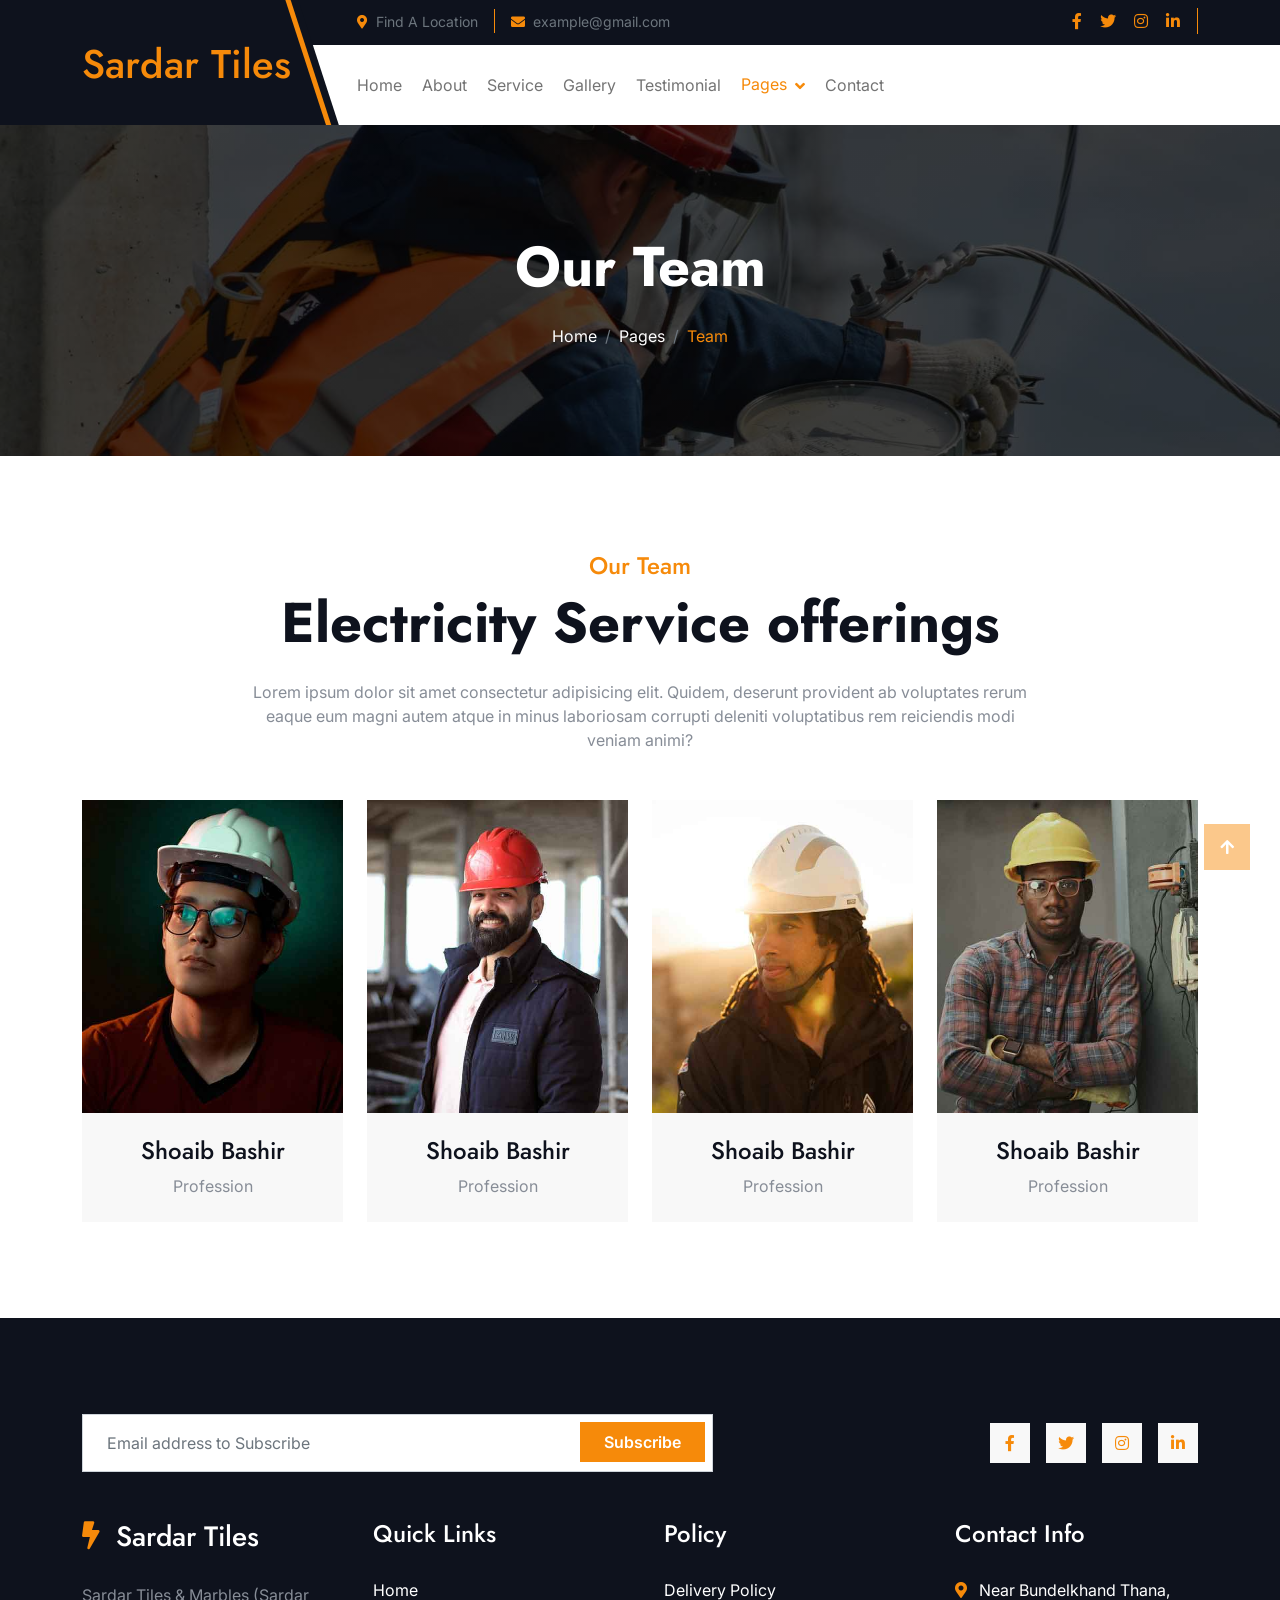
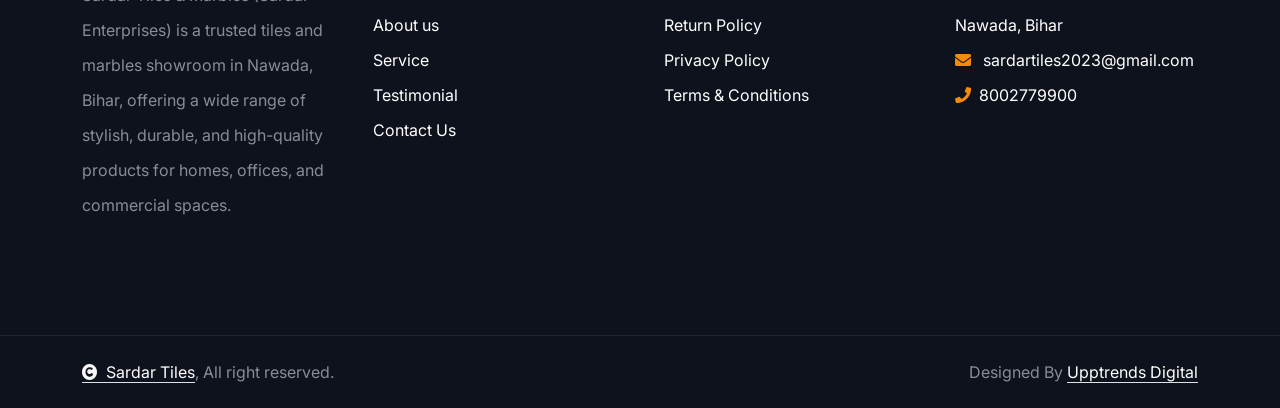
<file: team.html>
<!DOCTYPE html>
<html lang="en">

    <head>
        <meta charset="utf-8">
        <title>Team Sardar Tiles | Best Tiles Showroom in Nawada</title>
        <meta content="width=device-width, initial-scale=1.0" name="viewport">
        <meta content="best tiles showroom in Nawada, tiles shop in Nawada, marble shop in Nawada, tiles and marble in Nawada, floor tiles in Nawada, wall tiles in Nawada,bathroom tiles in Nawada, kitchen tiles in Nawada, premium tiles in Nawada, Sardar Tiles & Marbles, Sardar Enterprises Nawada, tiles dealer in Nawada, marble dealer in Nawada, tiles shop near me, best tiles and marble shop in Nawada" name="keywords">
        <meta content="Discover premium tiles, marble, and stylish flooring solutions at Sardar Tiles & Marbles, Nawada. Quality products, wide variety, and trusted service." name="description">

        <!-- Google Web Fonts -->
        <link rel="preconnect" href="https://fonts.googleapis.com">
        <link rel="preconnect" href="https://fonts.gstatic.com" crossorigin>
        <link href="https://fonts.googleapis.com/css2?family=Inter:wght@100..900&family=Edu+TAS+Beginner:wght@400..700&family=Jost:ital,wght@0,100..900;1,100..900&display=swap" rel="stylesheet">

        <!-- Icon Font Stylesheet -->
        <link rel="stylesheet" href="https://use.fontawesome.com/releases/v5.15.4/css/all.css"/>
        <link href="https://cdn.jsdelivr.net/npm/bootstrap-icons@1.4.1/font/bootstrap-icons.css" rel="stylesheet">

        <!-- Libraries Stylesheet -->
        <link rel="stylesheet" href="lib/animate/animate.min.css"/>
        <link href="lib/owlcarousel/assets/owl.carousel.min.css" rel="stylesheet">


        <!-- Customized Bootstrap Stylesheet -->
        <link href="css/bootstrap.min.css" rel="stylesheet">

        <!-- Template Stylesheet -->
        <link href="css/style.css" rel="stylesheet">
    </head>

    <body>

        <!-- Spinner Start -->
        <div id="spinner" class="show bg-white position-fixed translate-middle w-100 vh-100 top-50 start-50 d-flex align-items-center justify-content-center">
            <div class="spinner-border text-primary" style="width: 3rem; height: 3rem;" role="status">
                <span class="sr-only">Loading...</span>
            </div>
        </div>
        <!-- Spinner End -->

        

        <!-- Navbar & Hero Start -->
        <div class="container-fluid header-top">
            <div class="container d-flex align-items-center">
                <div class="d-flex align-items-center h-100">
                    <a href="#" class="navbar-brand" style="height: 125px;">
                        <h1 class="text-primary mb-0"><!-- <i class="fas fa-bolt"></i> -->
                            Sardar Tiles</h1>
                        <!-- <img src="img/logo.png" alt="Logo"> -->
                    </a>
                </div>
                <div class="w-100 h-100">
                    <div class="topbar px-0 py-2 d-none d-lg-block" style="height: 45px;">
                        <div class="row gx-0 align-items-center">
                            <div class="col-lg-8 text-center text-lg-center mb-lg-0">
                                <div class="d-flex flex-wrap">
                                    <div class="border-end border-primary pe-3">
                                        <a href="#" class="text-muted small"><i class="fas fa-map-marker-alt text-primary me-2"></i>Find A Location</a>
                                    </div>
                                    <div class="ps-3">
                                        <a href="mailto:example@gmail.com" class="text-muted small"><i class="fas fa-envelope text-primary me-2"></i>example@gmail.com</a>
                                    </div>
                                </div>
                            </div>
                            <div class="col-lg-4 text-center text-lg-end">
                                <div class="d-flex justify-content-end">
                                    <div class="d-flex border-end border-primary pe-3">
                                        <a class="btn p-0 text-primary me-3" href="#"><i class="fab fa-facebook-f"></i></a>
                                        <a class="btn p-0 text-primary me-3" href="#"><i class="fab fa-twitter"></i></a>
                                        <a class="btn p-0 text-primary me-3" href="#"><i class="fab fa-instagram"></i></a>
                                        <a class="btn p-0 text-primary me-0" href="#"><i class="fab fa-linkedin-in"></i></a>
                                    </div>
                                    <!-- <div class="dropdown ms-3">
                                        <a href="#" class="dropdown-toggle text-white" data-bs-toggle="dropdown"><small class="text-body"><i class="fas fa-globe-europe text-primary me-2"></i> English</small></a>
                                        <div class="dropdown-menu">
                                            <a href="#" class="dropdown-item">English</a>
                                            <a href="#" class="dropdown-item">Bangla</a>
                                            <a href="#" class="dropdown-item">French</a>
                                            <a href="#" class="dropdown-item">Spanish</a>
                                            <a href="#" class="dropdown-item">Arabic</a>
                                        </div>
                                    </div> -->
                                </div>
                            </div>
                        </div>
                    </div>
                    <div class="nav-bar px-0 py-lg-0" style="height: 80px;">
                        <nav class="navbar navbar-expand-lg navbar-light d-flex justify-content-lg-end">
                            <a href="#" class="navbar-brand-2">
                                <h1 class="text-primary mb-0"><!-- <i class="fas fa-bolt"></i> -->Sardar Tiles</h1>
                                <!-- <img src="img/logo.png" alt="Logo"> -->
                            </a>  
                            <button class="navbar-toggler" type="button" data-bs-toggle="collapse" data-bs-target="#navbarCollapse">
                                <span class="fa fa-bars"></span>
                            </button>
                            <div class="collapse navbar-collapse" id="navbarCollapse">
                                <div class="navbar-nav mx-0 mx-lg-auto bg-white">
                                    <a href="index.html" class="nav-item nav-link">Home</a>
                                    <a href="about.html" class="nav-item nav-link">About</a>
                                    <a href="service.html" class="nav-item nav-link">Service</a>
                                    <a href="gallery.html" class="nav-item nav-link">Gallery</a>
                                    <a href="testimonial.html" class="nav-item nav-link">Testimonial</a>
                                    <div class="nav-item dropdown active">
                                        <a href="#" class="nav-link" data-bs-toggle="dropdown">
                                            <span class="dropdown-toggle">Pages</span>
                                        </a>
                                        <div class="dropdown-menu">
                                            <a href="team.html" class="dropdown-item active">Our team</a>
                                            <a href="testimonial.html" class="dropdown-item">Testimonial</a>
                                            <a href="404.html" class="dropdown-item">404 Page</a>
                                        </div>
                                    </div>
                                    <a href="contact.html" class="nav-item nav-link">Contact</a>
                                    <div class="nav-btn ps-3">
                                        <!-- <a href="https://htmlcodex.com/downloading/?item=3464" class="btn btn-primary py-2 px-4 ms-0 ms-lg-3"> Buy Pro Version</a> -->
                                    </div>
                                </div>
                            </div>
                        </nav>
                    </div>
                </div>
            </div>
        </div>
        <!-- Navbar & Hero End -->


        <!-- Header Start -->
        <div class="container-fluid bg-breadcrumb">
            <div class="container text-center py-5" style="max-width: 900px;">
                <h4 class="text-white display-4 mb-4 wow fadeInDown" data-wow-delay="0.1s">Our Team</h4>
                <ol class="breadcrumb d-flex justify-content-center mb-0 wow fadeInDown" data-wow-delay="0.3s">
                    <li class="breadcrumb-item"><a href="index.html">Home</a></li>
                    <li class="breadcrumb-item"><a href="#">Pages</a></li>
                    <li class="breadcrumb-item active text-primary">Team</li>
                </ol>    
            </div>
        </div>
        <!-- Header End -->


        <!-- Team Start -->
        <div class="container-fluid team py-5">
            <div class="container py-5">
                <div class="d-flex flex-column mx-auto text-center mb-5 wow fadeInUp" data-wow-delay="0.2s" style="max-width: 800px;">
                    <h4 class="text-primary">Our Team</h4>
                    <h1 class="display-4 mb-4">Electricity Service offerings</h1>
                    <p class="mb-0">Lorem ipsum dolor sit amet consectetur adipisicing elit. Quidem, deserunt provident ab voluptates rerum eaque eum magni autem atque in minus laboriosam corrupti deleniti voluptatibus rem reiciendis modi veniam animi?
                    </p>
                </div>
                <div class="row g-4">
                    <div class="col-md-6 col-lg-3 wow fadeInUp" data-wow-delay="0.2s">
                        <div class="team-item">
                            <div class="team-img">
                                <img src="img/team-1.jpg" class="img-fluid w-100" alt="">
                                <div class="team-icon">
                                    <a class="btn btn-square btn-primary mb-2" href=""><i class="fab fa-facebook-f"></i></a>
                                    <a class="btn btn-square btn-primary mb-2" href=""><i class="fab fa-twitter"></i></a>
                                    <a class="btn btn-square btn-primary mb-2" href=""><i class="fab fa-instagram"></i></a>
                                    <a class="btn btn-square btn-primary mb-2" href=""><i class="fab fa-linkedin-in"></i></a>
                                </div>
                            </div>
                            <div class="team-content bg-light text-center p-4">
                                <h4>Shoaib Bashir</h4>
                                <p class="mb-0">Profession</p>
                            </div>
                        </div>
                    </div>
                    <div class="col-md-6 col-lg-3 wow fadeInUp" data-wow-delay="0.4s">
                        <div class="team-item">
                            <div class="team-img">
                                <img src="img/team-2.jpg" class="img-fluid w-100" alt="">
                                <div class="team-icon">
                                    <a class="btn btn-square btn-primary mb-2" href=""><i class="fab fa-facebook-f"></i></a>
                                    <a class="btn btn-square btn-primary mb-2" href=""><i class="fab fa-twitter"></i></a>
                                    <a class="btn btn-square btn-primary mb-2" href=""><i class="fab fa-instagram"></i></a>
                                    <a class="btn btn-square btn-primary mb-2" href=""><i class="fab fa-linkedin-in"></i></a>
                                </div>
                            </div>
                            <div class="team-content bg-light text-center p-4">
                                <h4>Shoaib Bashir</h4>
                                <p class="mb-0">Profession</p>
                            </div>
                        </div>
                    </div>
                    <div class="col-md-6 col-lg-3 wow fadeInUp" data-wow-delay="0.6s">
                        <div class="team-item">
                            <div class="team-img">
                                <img src="img/team-3.jpg" class="img-fluid w-100" alt="">
                                <div class="team-icon">
                                    <a class="btn btn-square btn-primary mb-2" href=""><i class="fab fa-facebook-f"></i></a>
                                    <a class="btn btn-square btn-primary mb-2" href=""><i class="fab fa-twitter"></i></a>
                                    <a class="btn btn-square btn-primary mb-2" href=""><i class="fab fa-instagram"></i></a>
                                    <a class="btn btn-square btn-primary mb-2" href=""><i class="fab fa-linkedin-in"></i></a>
                                </div>
                            </div>
                            <div class="team-content bg-light text-center p-4">
                                <h4>Shoaib Bashir</h4>
                                <p class="mb-0">Profession</p>
                            </div>
                        </div>
                    </div>
                    <div class="col-md-6 col-lg-3 wow fadeInUp" data-wow-delay="0.8s">
                        <div class="team-item">
                            <div class="team-img">
                                <img src="img/team-4.jpg" class="img-fluid w-100" alt="">
                                <div class="team-icon">
                                    <a class="btn btn-square btn-primary mb-2" href=""><i class="fab fa-facebook-f"></i></a>
                                    <a class="btn btn-square btn-primary mb-2" href=""><i class="fab fa-twitter"></i></a>
                                    <a class="btn btn-square btn-primary mb-2" href=""><i class="fab fa-instagram"></i></a>
                                    <a class="btn btn-square btn-primary mb-2" href=""><i class="fab fa-linkedin-in"></i></a>
                                </div>
                            </div>
                            <div class="team-content bg-light text-center p-4">
                                <h4>Shoaib Bashir</h4>
                                <p class="mb-0">Profession</p>
                            </div>
                        </div>
                    </div>
                </div>
            </div>
         </div>
        <!-- Team End -->

        <!-- Footer Start -->
        <div class="container-fluid footer bg-dark py-5 wow fadeIn" data-wow-delay="0.2s">
            <div class="container py-5">
                <div class="row g-5 mb-5 align-items-center">
                    <div class="col-lg-7">
                        <div class="position-relative mx-auto">
                            <input class="form-control w-100 py-3 ps-4 pe-5" type="text" placeholder="Email address to Subscribe">
                            <button type="button" class="btn btn-primary position-absolute top-0 end-0 py-2 px-4 mt-2 me-2">Subscribe</button>
                        </div>
                    </div>
                    <div class="col-lg-5">
                        <div class="d-flex align-items-center justify-content-center justify-content-lg-end">
                            <a class="btn btn-light btn-md-square me-3" href=""><i class="fab fa-facebook-f"></i></a>
                            <a class="btn btn-light btn-md-square me-3" href=""><i class="fab fa-twitter"></i></a>
                            <a class="btn btn-light btn-md-square me-3" href=""><i class="fab fa-instagram"></i></a>
                            <a class="btn btn-light btn-md-square me-0" href=""><i class="fab fa-linkedin-in"></i></a>
                        </div>
                    </div>
                </div>
                <div class="row g-5">
                    <div class="col-md-6 col-lg-6 col-xl-3">
                        <div class="footer-item d-flex flex-column">
                            <div class="footer-item">
                                <h3 class="text-white mb-4"><i class="fas fa-bolt text-primary me-3"></i>Sardar Tiles</h3>
                                <p class="mb-3">Sardar Tiles & Marbles (Sardar Enterprises) is a trusted tiles and marbles showroom in Nawada, Bihar, offering a wide range of stylish, durable, and high-quality products for homes, offices, and commercial spaces.</p>
                            </div>
                        </div>
                    </div>
                    <div class="col-md-6 col-lg-6 col-xl-3">
                        <div class="footer-item d-flex flex-column">
                            <h4 class="text-white mb-4">Quick Links</h4>
                            <a href="index.html"> Home</a>
                            <a href="about.html"> About us</a>
                            <a href="service.html"> Service</a>
                            <a href="testimonial.html"> Testimonial</a>
                            <a href="contact.html"> Contact Us</a>
                        </div>
                    </div>
                    <div class="col-md-6 col-lg-6 col-xl-3">
                        <div class="footer-item d-flex flex-column">
                            <h4 class="text-white mb-4">Policy</h4>
                            <a href="delivery-policy.html">Delivery Policy</a>
                            <a href="return-policy.html">Return Policy</a>
                            <a href="privacy-policy.html">Privacy Policy</a>
                            <a href="terms-conditions.html">Terms & Conditions</a>
                        </div>
                    </div>
                    <div class="col-md-6 col-lg-6 col-xl-3">
                        <div class="footer-item d-flex flex-column">
                            <h4 class="text-white mb-4">Contact Info</h4>
                            <a href="#"><i class="fa fa-map-marker-alt text-primary me-2"></i> Near Bundelkhand Thana, Nawada, Bihar</a>
                            <a href="mailto:sardartiles2023@gmail.com"><i class="fas fa-envelope text-primary me-2"></i> sardartiles2023@gmail.com</a>
                            <a href="tel:+012 345 67890"><i class="fas fa-phone text-primary me-2"></i>8002779900</a>
                        </div>
                    </div>
                </div>
            </div>
        </div>
        <!-- Footer End -->

        
        <!-- Copyright Start -->
        <div class="container-fluid copyright py-4">
            <div class="container">
                <div class="row g-4 align-items-center">
                    <div class="col-md-6 text-center text-md-start mb-md-0">
                        <span class="text-body"><a href="https://sardartiles.com" class="border-bottom text-white"><i class="fas fa-copyright text-light me-2"></i>Sardar Tiles</a>, All right reserved.</span>
                    </div>
                    <div class="col-md-6 text-center text-md-end text-body">
                        Designed By <a class="border-bottom text-white" href="https://upptrends.com/">Upptrends Digital</a>
                    </div>
                </div>
            </div>
        </div>
        <!-- Copyright End -->

         


        


        <!-- Back to Top -->
        <a href="#" class="btn btn-primary btn-lg-square back-to-top"><i class="fa fa-arrow-up"></i></a>   

        
        <!-- JavaScript Libraries -->
        <script src="https://ajax.googleapis.com/ajax/libs/jquery/3.6.4/jquery.min.js"></script>
        <script src="https://cdn.jsdelivr.net/npm/bootstrap@5.0.0/dist/js/bootstrap.bundle.min.js"></script>
        <script src="lib/wow/wow.min.js"></script>
        <script src="lib/easing/easing.min.js"></script>
        <script src="lib/waypoints/waypoints.min.js"></script>
        <script src="lib/owlcarousel/owl.carousel.min.js"></script>
        

        <!-- Template Javascript -->
        <script src="js/main.js"></script>
    </body>

</html>
</file>
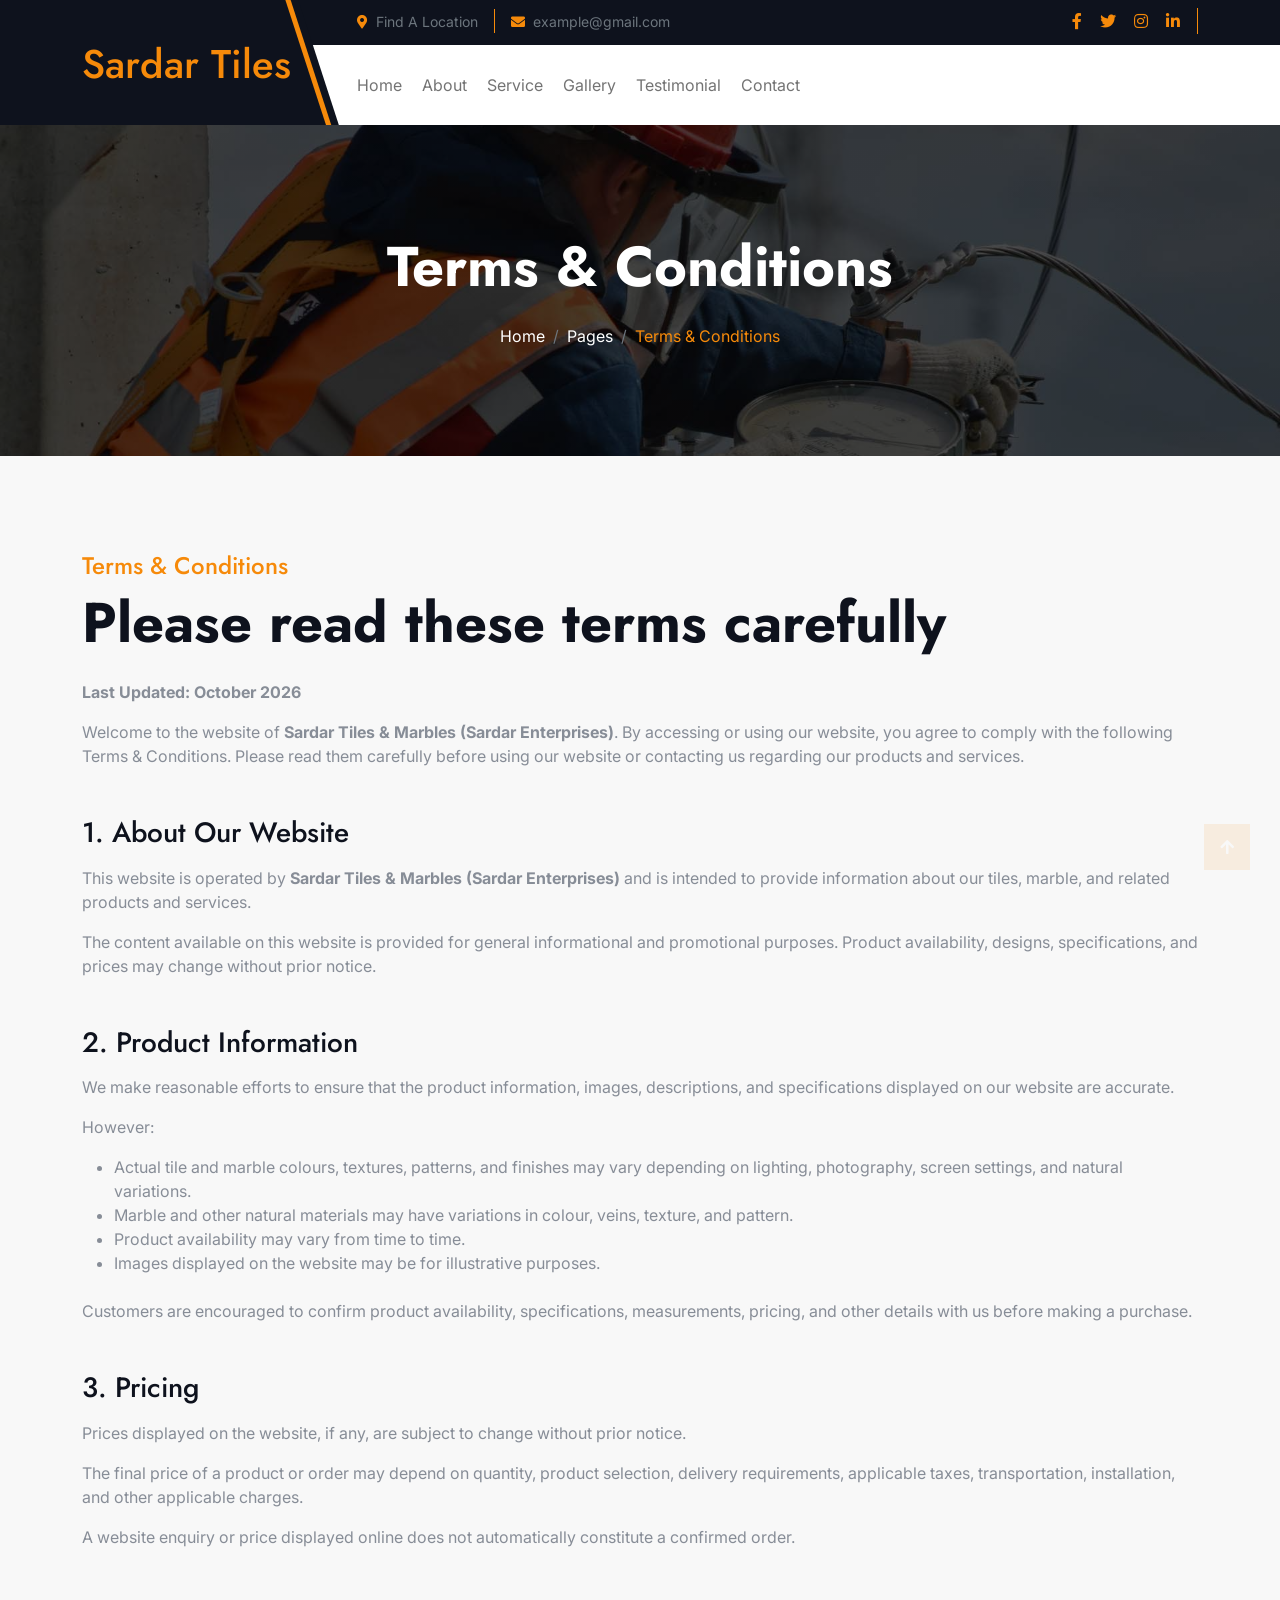
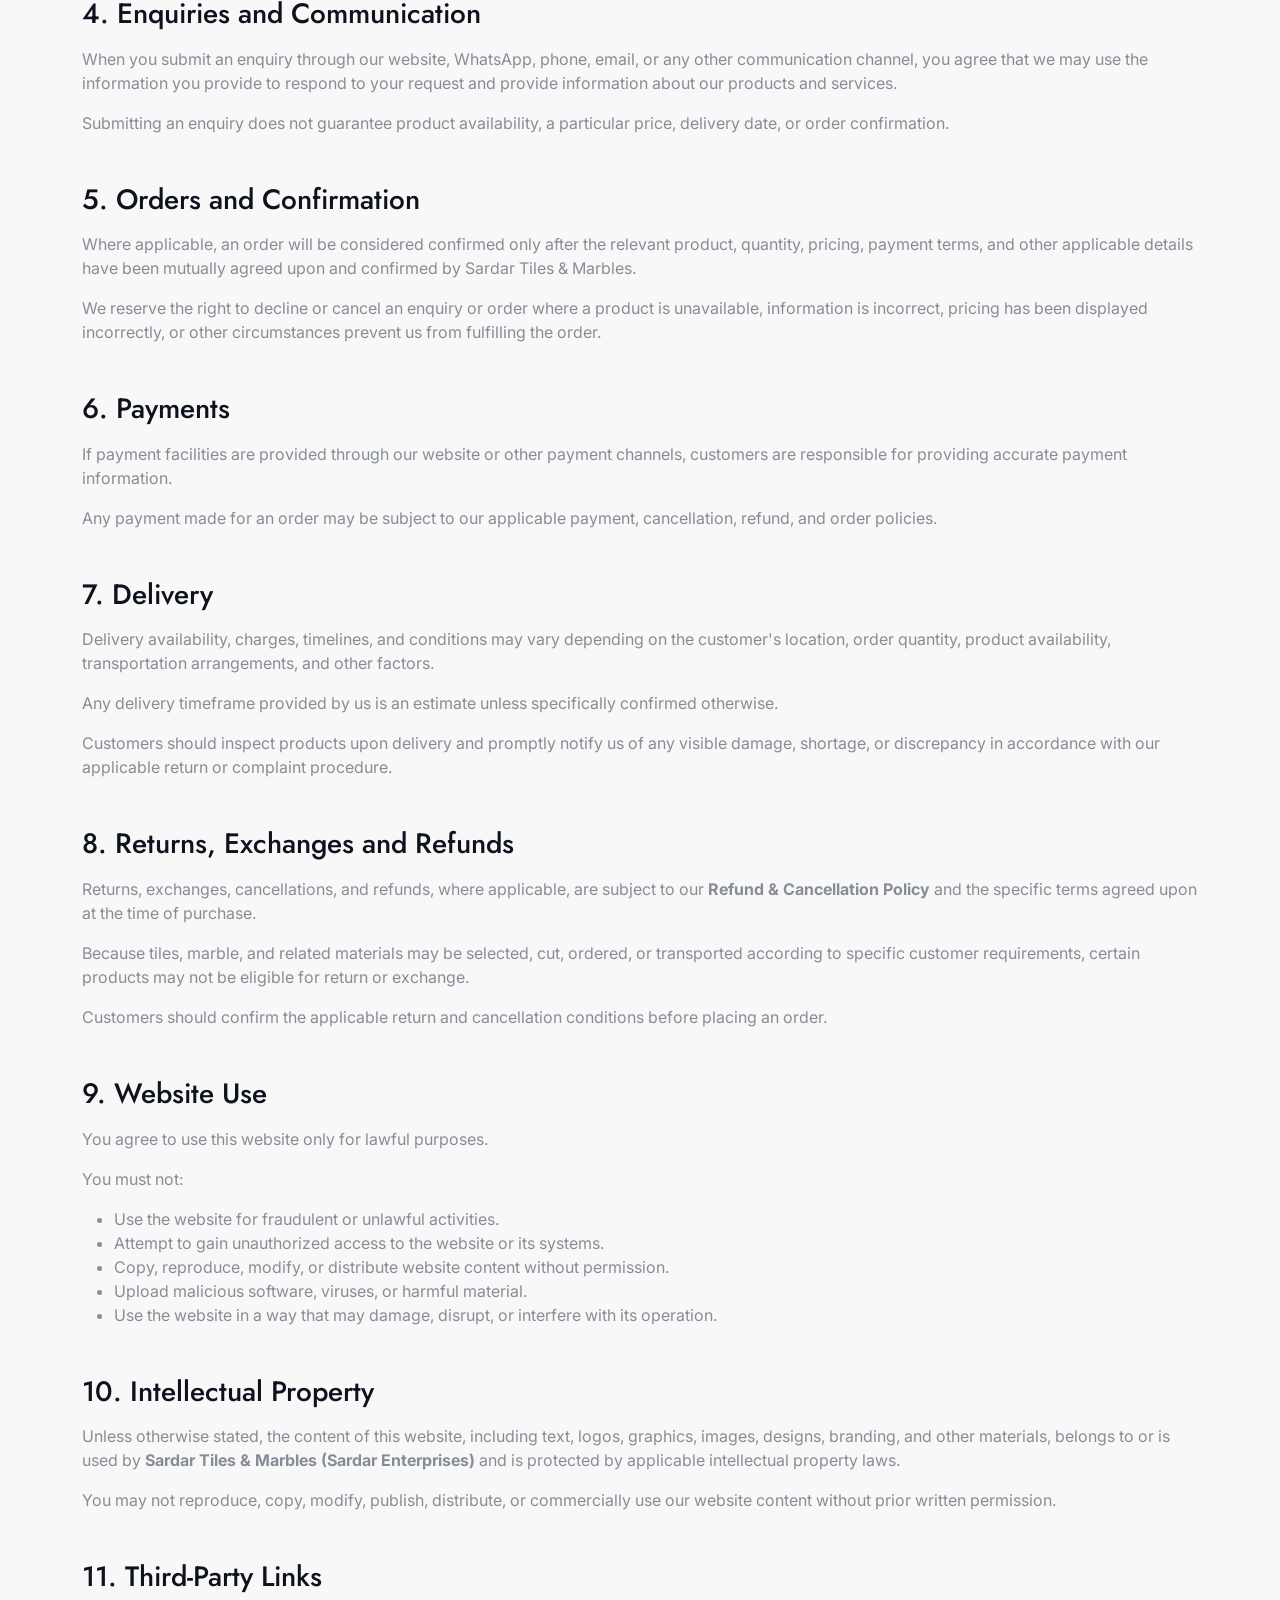
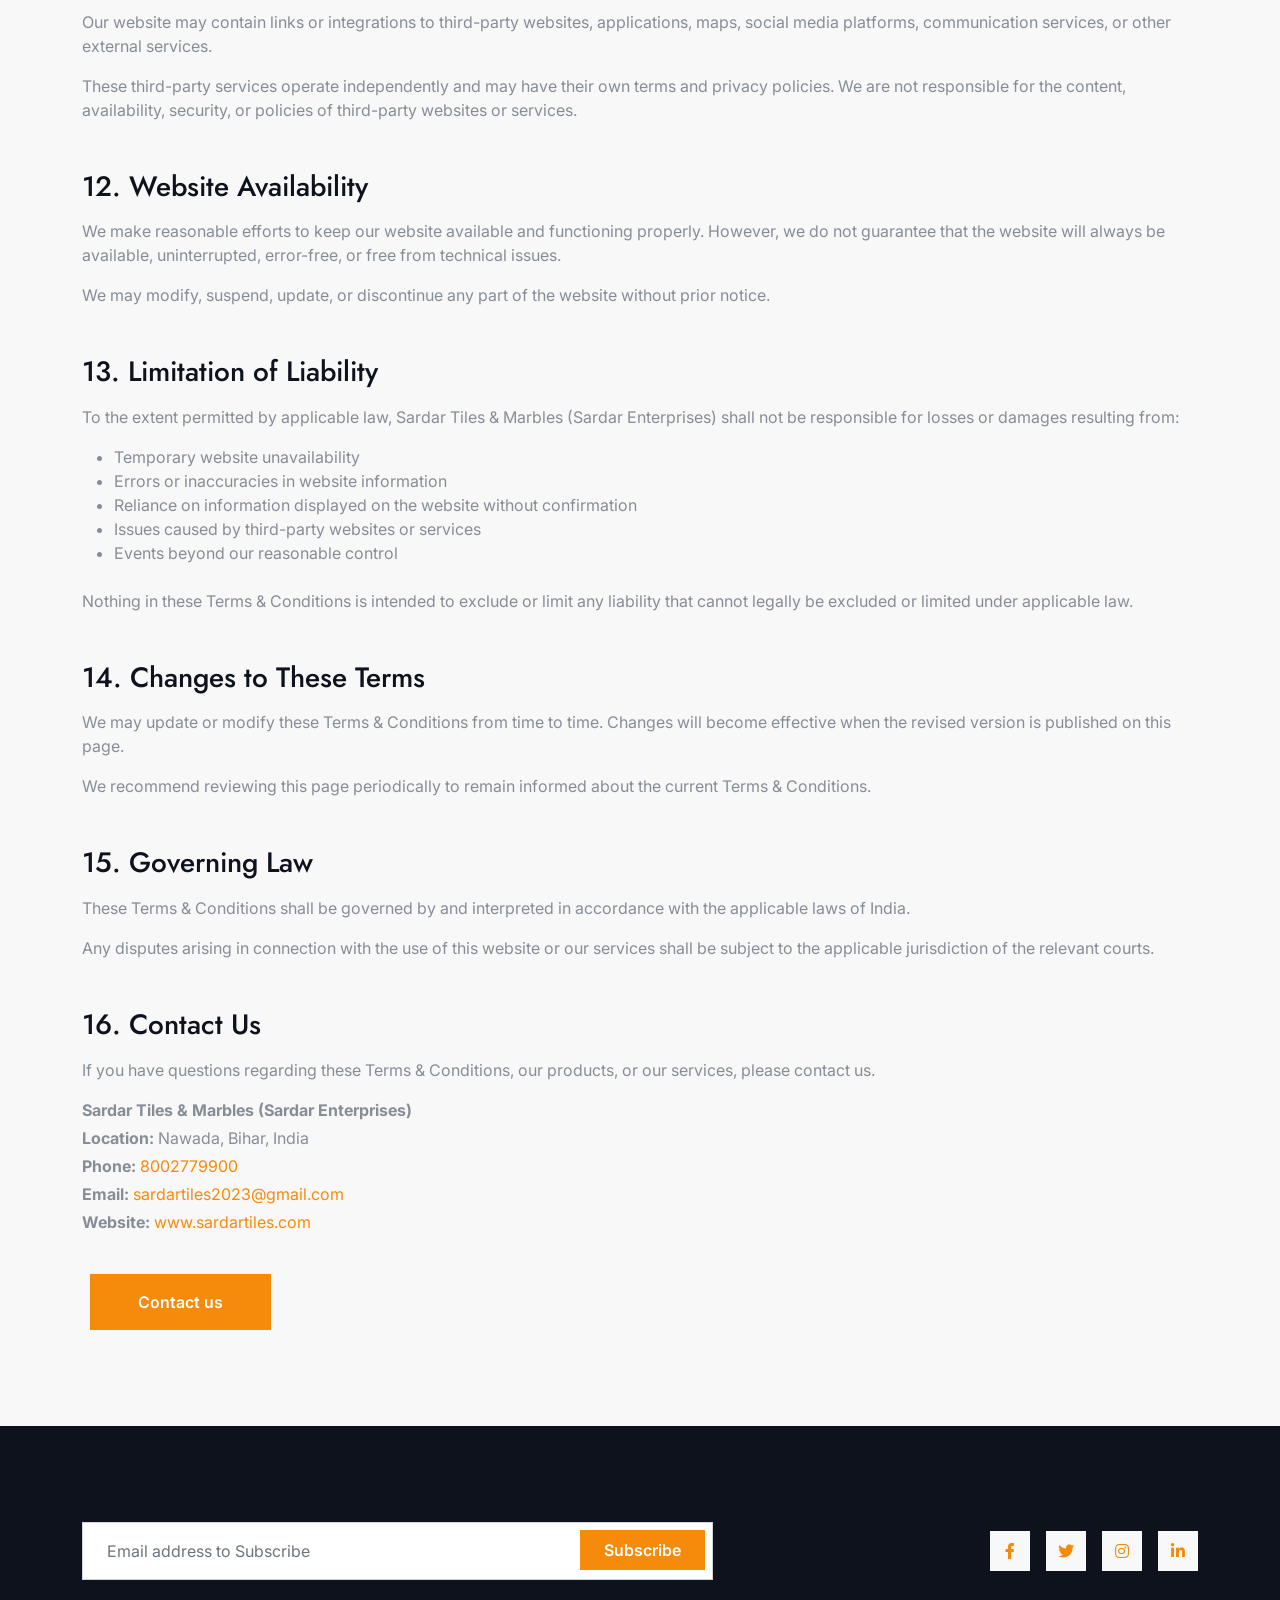
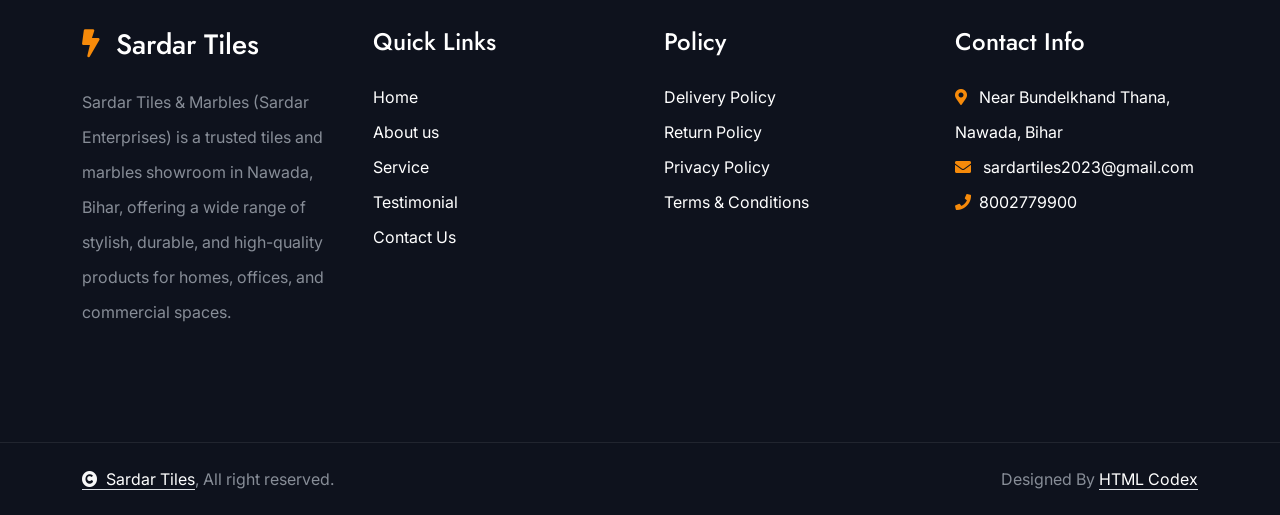
<file: terms-conditions.html>
<!DOCTYPE html>
<html lang="en">

<head>
    <meta charset="utf-8">
    <title>Terms & Conditions | Sardar Tiles & Marbles</title>
    <meta content="width=device-width, initial-scale=1.0" name="viewport">
    <meta content="terms and conditions, Sardar Tiles, marble shop Nawada, tiles showroom terms, website terms" name="keywords">
    <meta content="Read the Terms & Conditions of Sardar Tiles & Marbles. Understand the rules and guidelines for using our website and services." name="description">

    <!-- Google Web Fonts -->
    <link rel="preconnect" href="https://fonts.googleapis.com">
    <link rel="preconnect" href="https://fonts.gstatic.com" crossorigin>
    <link href="https://fonts.googleapis.com/css2?family=Inter:wght@100..900&family=Edu+TAS+Beginner:wght@400..700&family=Jost:ital,wght@0,100..900;1,100..900&display=swap" rel="stylesheet">

    <!-- Icon Font Stylesheet -->
    <link rel="stylesheet" href="https://use.fontawesome.com/releases/v5.15.4/css/all.css"/>
    <link href="https://cdn.jsdelivr.net/npm/bootstrap-icons@1.4.1/font/bootstrap-icons.css" rel="stylesheet">

    <!-- Libraries Stylesheet -->
    <link rel="stylesheet" href="lib/animate/animate.min.css"/>
    <link href="lib/owlcarousel/assets/owl.carousel.min.css" rel="stylesheet">

    <!-- Customized Bootstrap Stylesheet -->
    <link href="css/bootstrap.min.css" rel="stylesheet">

    <!-- Template Stylesheet -->
    <link href="css/style.css" rel="stylesheet">
</head>

<body>

    <!-- Spinner Start -->
    <div id="spinner" class="show bg-white position-fixed translate-middle w-100 vh-100 top-50 start-50 d-flex align-items-center justify-content-center">
        <div class="spinner-border text-primary" style="width: 3rem; height: 3rem;" role="status">
            <span class="sr-only">Loading...</span>
        </div>
    </div>
    <!-- Spinner End -->

    <!-- Navbar & Hero Start -->
    <div class="container-fluid header-top">
        <div class="container d-flex align-items-center">
            <div class="d-flex align-items-center h-100">
                <a href="index.html" class="navbar-brand" style="height: 125px;">
                    <h1 class="text-primary mb-0">Sardar Tiles</h1>
                </a>
            </div>
            <div class="w-100 h-100">
                <div class="topbar px-0 py-2 d-none d-lg-block" style="height: 45px;">
                    <div class="row gx-0 align-items-center">
                        <div class="col-lg-8 text-center text-lg-center mb-lg-0">
                            <div class="d-flex flex-wrap">
                                <div class="border-end border-primary pe-3">
                                    <a href="#" class="text-muted small"><i class="fas fa-map-marker-alt text-primary me-2"></i>Find A Location</a>
                                </div>
                                <div class="ps-3">
                                    <a href="mailto:example@gmail.com" class="text-muted small"><i class="fas fa-envelope text-primary me-2"></i>example@gmail.com</a>
                                </div>
                            </div>
                        </div>
                        <div class="col-lg-4 text-center text-lg-end">
                            <div class="d-flex justify-content-end">
                                <div class="d-flex border-end border-primary pe-3">
                                    <a class="btn p-0 text-primary me-3" href="#"><i class="fab fa-facebook-f"></i></a>
                                    <a class="btn p-0 text-primary me-3" href="#"><i class="fab fa-twitter"></i></a>
                                    <a class="btn p-0 text-primary me-3" href="#"><i class="fab fa-instagram"></i></a>
                                    <a class="btn p-0 text-primary me-0" href="#"><i class="fab fa-linkedin-in"></i></a>
                                </div>
                            </div>
                        </div>
                    </div>
                </div>
                <div class="nav-bar px-0 py-lg-0" style="height: 80px;">
                    <nav class="navbar navbar-expand-lg navbar-light d-flex justify-content-lg-end">
                        <a href="index.html" class="navbar-brand-2">
                            <h1 class="text-primary mb-0">Sardar Tiles</h1>
                        </a>  
                        <button class="navbar-toggler" type="button" data-bs-toggle="collapse" data-bs-target="#navbarCollapse">
                            <span class="fa fa-bars"></span>
                        </button>
                        <div class="collapse navbar-collapse" id="navbarCollapse">
                            <div class="navbar-nav mx-0 mx-lg-auto bg-white">
                                <a href="index.html" class="nav-item nav-link">Home</a>
                                <a href="about.html" class="nav-item nav-link">About</a>
                                <a href="service.html" class="nav-item nav-link">Service</a>
                                <a href="gallery.html" class="nav-item nav-link">Gallery</a>
                                    <a href="testimonial.html" class="nav-item nav-link">Testimonial</a>
                                <!-- <div class="nav-item dropdown">
                                    <a href="#" class="nav-link" data-bs-toggle="dropdown">
                                        <span class="dropdown-toggle">Pages</span>
                                    </a>
                                    <div class="dropdown-menu">
                                        <a href="team.html" class="dropdown-item">Our team</a>
                                        <a href="testimonial.html" class="dropdown-item">Testimonial</a>
                                        <a href="404.html" class="dropdown-item">404 Page</a>
                                    </div>
                                </div> -->
                                <a href="contact.html" class="nav-item nav-link">Contact</a>
                                <div class="nav-btn ps-3">
                                </div>
                            </div>
                        </div>
                    </nav>
                </div>
            </div>
        </div>
    </div>
    <!-- Navbar & Hero End -->

    <!-- Header Start -->
    <div class="container-fluid bg-breadcrumb">
        <div class="container text-center py-5" style="max-width: 900px;">
            <h4 class="text-white display-4 mb-4 wow fadeInDown" data-wow-delay="0.1s">Terms & Conditions</h4>
            <ol class="breadcrumb d-flex justify-content-center mb-0 wow fadeInDown" data-wow-delay="0.3s">
                <li class="breadcrumb-item"><a href="index.html">Home</a></li>
                <li class="breadcrumb-item"><a href="#">Pages</a></li>
                <li class="breadcrumb-item active text-primary">Terms & Conditions</li>
            </ol>    
        </div>
    </div>
    <!-- Header End -->

    <!-- Terms & Conditions Start -->
    <div class="container-fluid about bg-light py-5">
        <div class="container py-5">
            <div class="row g-5">
                <div class="col-lg-12 wow fadeInLeft" data-wow-delay="0.2s">
                    <div class="h-100">
                        <h4 class="text-primary">Terms & Conditions</h4>
                        <h1 class="display-4 mb-4">Please read these terms carefully</h1>
                        <p class="mb-3"><strong>Last Updated: October 2026</strong></p>
                        <p class="mb-4">Welcome to the website of <strong>Sardar Tiles & Marbles (Sardar Enterprises)</strong>. By accessing or using our website, you agree to comply with the following Terms & Conditions. Please read them carefully before using our website or contacting us regarding our products and services.</p>

                        <!-- Section 1 -->
                        <h3 class="mt-5 mb-3">1. About Our Website</h3>
                        <p>This website is operated by <strong>Sardar Tiles & Marbles (Sardar Enterprises)</strong> and is intended to provide information about our tiles, marble, and related products and services.</p>
                        <p class="mb-4">The content available on this website is provided for general informational and promotional purposes. Product availability, designs, specifications, and prices may change without prior notice.</p>

                        <!-- Section 2 -->
                        <h3 class="mt-5 mb-3">2. Product Information</h3>
                        <p>We make reasonable efforts to ensure that the product information, images, descriptions, and specifications displayed on our website are accurate.</p>
                        <p>However:</p>
                        <ul class="mb-4">
                            <li>Actual tile and marble colours, textures, patterns, and finishes may vary depending on lighting, photography, screen settings, and natural variations.</li>
                            <li>Marble and other natural materials may have variations in colour, veins, texture, and pattern.</li>
                            <li>Product availability may vary from time to time.</li>
                            <li>Images displayed on the website may be for illustrative purposes.</li>
                        </ul>
                        <p class="mb-4">Customers are encouraged to confirm product availability, specifications, measurements, pricing, and other details with us before making a purchase.</p>

                        <!-- Section 3 -->
                        <h3 class="mt-5 mb-3">3. Pricing</h3>
                        <p>Prices displayed on the website, if any, are subject to change without prior notice.</p>
                        <p>The final price of a product or order may depend on quantity, product selection, delivery requirements, applicable taxes, transportation, installation, and other applicable charges.</p>
                        <p class="mb-4">A website enquiry or price displayed online does not automatically constitute a confirmed order.</p>

                        <!-- Section 4 -->
                        <h3 class="mt-5 mb-3">4. Enquiries and Communication</h3>
                        <p>When you submit an enquiry through our website, WhatsApp, phone, email, or any other communication channel, you agree that we may use the information you provide to respond to your request and provide information about our products and services.</p>
                        <p class="mb-4">Submitting an enquiry does not guarantee product availability, a particular price, delivery date, or order confirmation.</p>

                        <!-- Section 5 -->
                        <h3 class="mt-5 mb-3">5. Orders and Confirmation</h3>
                        <p>Where applicable, an order will be considered confirmed only after the relevant product, quantity, pricing, payment terms, and other applicable details have been mutually agreed upon and confirmed by Sardar Tiles & Marbles.</p>
                        <p class="mb-4">We reserve the right to decline or cancel an enquiry or order where a product is unavailable, information is incorrect, pricing has been displayed incorrectly, or other circumstances prevent us from fulfilling the order.</p>

                        <!-- Section 6 -->
                        <h3 class="mt-5 mb-3">6. Payments</h3>
                        <p>If payment facilities are provided through our website or other payment channels, customers are responsible for providing accurate payment information.</p>
                        <p class="mb-4">Any payment made for an order may be subject to our applicable payment, cancellation, refund, and order policies.</p>

                        <!-- Section 7 -->
                        <h3 class="mt-5 mb-3">7. Delivery</h3>
                        <p>Delivery availability, charges, timelines, and conditions may vary depending on the customer's location, order quantity, product availability, transportation arrangements, and other factors.</p>
                        <p>Any delivery timeframe provided by us is an estimate unless specifically confirmed otherwise.</p>
                        <p class="mb-4">Customers should inspect products upon delivery and promptly notify us of any visible damage, shortage, or discrepancy in accordance with our applicable return or complaint procedure.</p>

                        <!-- Section 8 -->
                        <h3 class="mt-5 mb-3">8. Returns, Exchanges and Refunds</h3>
                        <p>Returns, exchanges, cancellations, and refunds, where applicable, are subject to our <strong>Refund & Cancellation Policy</strong> and the specific terms agreed upon at the time of purchase.</p>
                        <p>Because tiles, marble, and related materials may be selected, cut, ordered, or transported according to specific customer requirements, certain products may not be eligible for return or exchange.</p>
                        <p class="mb-4">Customers should confirm the applicable return and cancellation conditions before placing an order.</p>

                        <!-- Section 9 -->
                        <h3 class="mt-5 mb-3">9. Website Use</h3>
                        <p>You agree to use this website only for lawful purposes.</p>
                        <p>You must not:</p>
                        <ul class="mb-4">
                            <li>Use the website for fraudulent or unlawful activities.</li>
                            <li>Attempt to gain unauthorized access to the website or its systems.</li>
                            <li>Copy, reproduce, modify, or distribute website content without permission.</li>
                            <li>Upload malicious software, viruses, or harmful material.</li>
                            <li>Use the website in a way that may damage, disrupt, or interfere with its operation.</li>
                        </ul>

                        <!-- Section 10 -->
                        <h3 class="mt-5 mb-3">10. Intellectual Property</h3>
                        <p>Unless otherwise stated, the content of this website, including text, logos, graphics, images, designs, branding, and other materials, belongs to or is used by <strong>Sardar Tiles & Marbles (Sardar Enterprises)</strong> and is protected by applicable intellectual property laws.</p>
                        <p class="mb-4">You may not reproduce, copy, modify, publish, distribute, or commercially use our website content without prior written permission.</p>

                        <!-- Section 11 -->
                        <h3 class="mt-5 mb-3">11. Third-Party Links</h3>
                        <p>Our website may contain links or integrations to third-party websites, applications, maps, social media platforms, communication services, or other external services.</p>
                        <p class="mb-4">These third-party services operate independently and may have their own terms and privacy policies. We are not responsible for the content, availability, security, or policies of third-party websites or services.</p>

                        <!-- Section 12 -->
                        <h3 class="mt-5 mb-3">12. Website Availability</h3>
                        <p>We make reasonable efforts to keep our website available and functioning properly. However, we do not guarantee that the website will always be available, uninterrupted, error-free, or free from technical issues.</p>
                        <p class="mb-4">We may modify, suspend, update, or discontinue any part of the website without prior notice.</p>

                        <!-- Section 13 -->
                        <h3 class="mt-5 mb-3">13. Limitation of Liability</h3>
                        <p>To the extent permitted by applicable law, Sardar Tiles & Marbles (Sardar Enterprises) shall not be responsible for losses or damages resulting from:</p>
                        <ul class="mb-4">
                            <li>Temporary website unavailability</li>
                            <li>Errors or inaccuracies in website information</li>
                            <li>Reliance on information displayed on the website without confirmation</li>
                            <li>Issues caused by third-party websites or services</li>
                            <li>Events beyond our reasonable control</li>
                        </ul>
                        <p class="mb-4">Nothing in these Terms & Conditions is intended to exclude or limit any liability that cannot legally be excluded or limited under applicable law.</p>

                        <!-- Section 14 -->
                        <h3 class="mt-5 mb-3">14. Changes to These Terms</h3>
                        <p>We may update or modify these Terms & Conditions from time to time. Changes will become effective when the revised version is published on this page.</p>
                        <p class="mb-4">We recommend reviewing this page periodically to remain informed about the current Terms & Conditions.</p>

                        <!-- Section 15 -->
                        <h3 class="mt-5 mb-3">15. Governing Law</h3>
                        <p>These Terms & Conditions shall be governed by and interpreted in accordance with the applicable laws of India.</p>
                        <p class="mb-4">Any disputes arising in connection with the use of this website or our services shall be subject to the applicable jurisdiction of the relevant courts.</p>

                        <!-- Section 16 -->
                        <h3 class="mt-5 mb-3">16. Contact Us</h3>
                        <p>If you have questions regarding these Terms & Conditions, our products, or our services, please contact us.</p>
                        <p class="mb-1"><strong>Sardar Tiles & Marbles (Sardar Enterprises)</strong></p>
                        <p class="mb-1"><strong>Location:</strong> Nawada, Bihar, India</p>
                        <p class="mb-1"><strong>Phone:</strong> <a href="tel:8002779900" class="text-primary">8002779900</a></p>
                        <p class="mb-1"><strong>Email:</strong> <a href="mailto:sardartiles2023@gmail.com" class="text-primary">sardartiles2023@gmail.com</a></p>
                        <p class="mb-4"><strong>Website:</strong> <a href="#" class="text-primary">www.sardartiles.com</a></p>

                        <a class="btn btn-primary py-3 px-4 px-md-5 ms-2 mt-3" href="contact.html">Contact us</a>
                    </div>
                </div>
            </div>
        </div>
    </div>
    <!-- Terms & Conditions End -->

    <!-- Footer Start -->
        <div class="container-fluid footer bg-dark py-5 wow fadeIn" data-wow-delay="0.2s">
            <div class="container py-5">
                <div class="row g-5 mb-5 align-items-center">
                    <div class="col-lg-7">
                        <div class="position-relative mx-auto">
                            <input class="form-control w-100 py-3 ps-4 pe-5" type="text" placeholder="Email address to Subscribe">
                            <button type="button" class="btn btn-primary position-absolute top-0 end-0 py-2 px-4 mt-2 me-2">Subscribe</button>
                        </div>
                    </div>
                    <div class="col-lg-5">
                        <div class="d-flex align-items-center justify-content-center justify-content-lg-end">
                            <a class="btn btn-light btn-md-square me-3" href=""><i class="fab fa-facebook-f"></i></a>
                            <a class="btn btn-light btn-md-square me-3" href=""><i class="fab fa-twitter"></i></a>
                            <a class="btn btn-light btn-md-square me-3" href=""><i class="fab fa-instagram"></i></a>
                            <a class="btn btn-light btn-md-square me-0" href=""><i class="fab fa-linkedin-in"></i></a>
                        </div>
                    </div>
                </div>
                <div class="row g-5">
                    <div class="col-md-6 col-lg-6 col-xl-3">
                        <div class="footer-item d-flex flex-column">
                            <div class="footer-item">
                                <h3 class="text-white mb-4"><i class="fas fa-bolt text-primary me-3"></i>Sardar Tiles</h3>
                                <p class="mb-3">Sardar Tiles & Marbles (Sardar Enterprises) is a trusted tiles and marbles showroom in Nawada, Bihar, offering a wide range of stylish, durable, and high-quality products for homes, offices, and commercial spaces.</p>
                            </div>
                        </div>
                    </div>
                    <div class="col-md-6 col-lg-6 col-xl-3">
                        <div class="footer-item d-flex flex-column">
                            <h4 class="text-white mb-4">Quick Links</h4>
                            <a href="index.html"> Home</a>
                            <a href="about.html"> About us</a>
                            <a href="service.html"> Service</a>
                            <a href="testimonial.html"> Testimonial</a>
                            <a href="contact.html"> Contact Us</a>
                        </div>
                    </div>
                    <div class="col-md-6 col-lg-6 col-xl-3">
                        <div class="footer-item d-flex flex-column">
                            <h4 class="text-white mb-4">Policy</h4>
                            <a href="delivery-policy.html">Delivery Policy</a>
                            <a href="return-policy.html">Return Policy</a>
                            <a href="privacy-policy.html">Privacy Policy</a>
                            <a href="terms-conditions.html">Terms & Conditions</a>
                        </div>
                    </div>
                    <div class="col-md-6 col-lg-6 col-xl-3">
                        <div class="footer-item d-flex flex-column">
                            <h4 class="text-white mb-4">Contact Info</h4>
                            <a href="#"><i class="fa fa-map-marker-alt text-primary me-2"></i> Near Bundelkhand Thana, Nawada, Bihar</a>
                            <a href="mailto:sardartiles2023@gmail.com"><i class="fas fa-envelope text-primary me-2"></i> sardartiles2023@gmail.com</a>
                            <a href="tel:+012 345 67890"><i class="fas fa-phone text-primary me-2"></i>8002779900</a>
                        </div>
                    </div>
                </div>
            </div>
        </div>
        <!-- Footer End -->

    <!-- Copyright Start -->
    <div class="container-fluid copyright py-4">
        <div class="container">
            <div class="row g-4 align-items-center">
                <div class="col-md-6 text-center text-md-start mb-md-0">
                    <span class="text-body"><a href="#" class="border-bottom text-white"><i class="fas fa-copyright text-light me-2"></i>Sardar Tiles</a>, All right reserved.</span>
                </div>
                <div class="col-md-6 text-center text-md-end text-body">
                    Designed By <a class="border-bottom text-white" href="https://htmlcodex.com">HTML Codex</a>
                </div>
            </div>
        </div>
    </div>
    <!-- Copyright End -->

    <!-- Back to Top -->
    <a href="#" class="btn btn-primary btn-lg-square back-to-top"><i class="fa fa-arrow-up"></i></a>   

    <!-- JavaScript Libraries -->
    <script src="https://ajax.googleapis.com/ajax/libs/jquery/3.6.4/jquery.min.js"></script>
    <script src="https://cdn.jsdelivr.net/npm/bootstrap@5.0.0/dist/js/bootstrap.bundle.min.js"></script>
    <script src="lib/wow/wow.min.js"></script>
    <script src="lib/easing/easing.min.js"></script>
    <script src="lib/waypoints/waypoints.min.js"></script>
    <script src="lib/owlcarousel/owl.carousel.min.js"></script>
    
    <!-- Template Javascript -->
    <script src="js/main.js"></script>
</body>

</html>
</file>
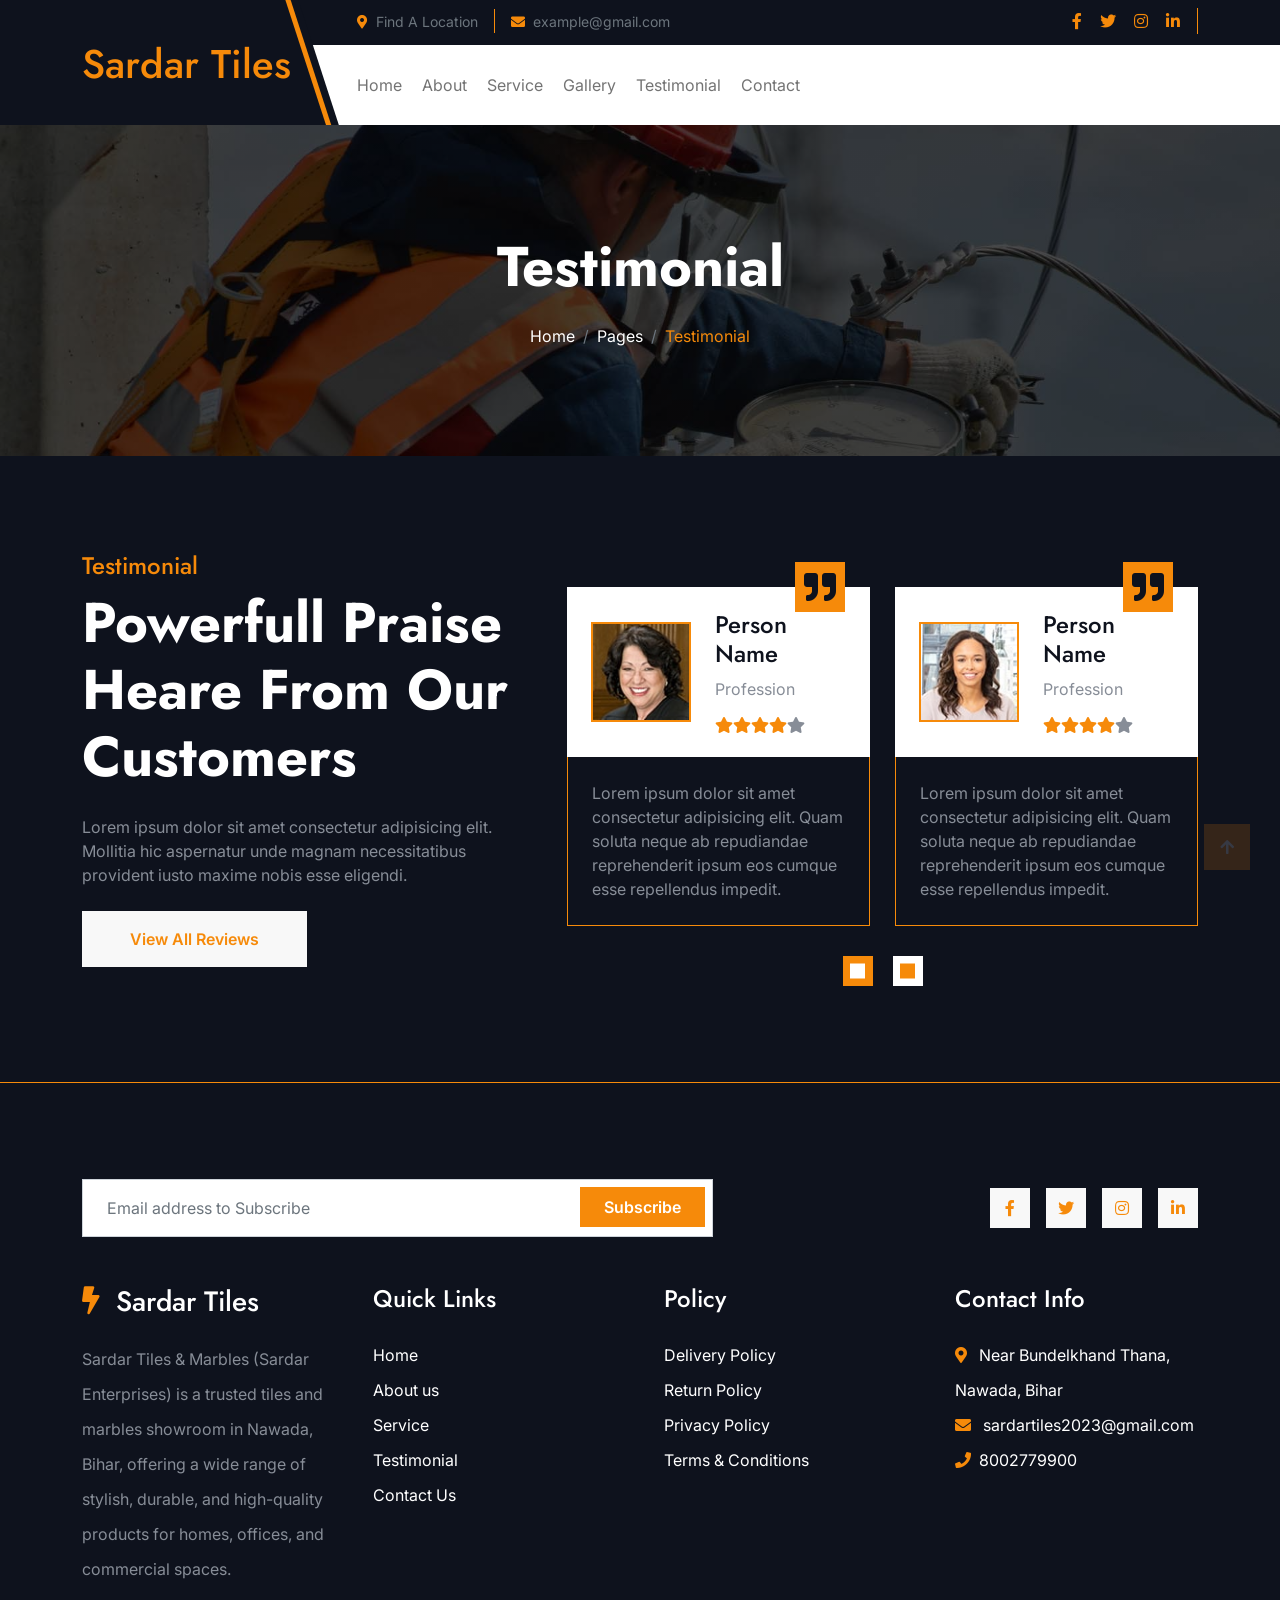
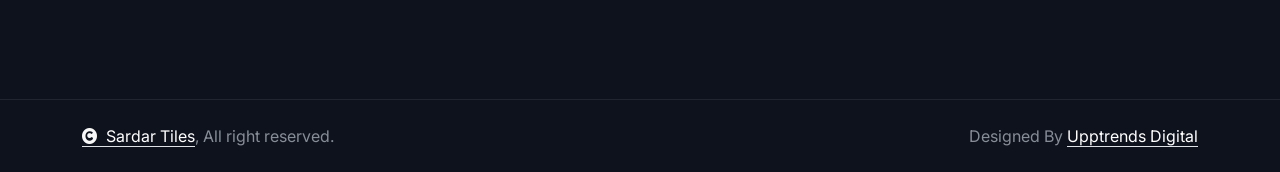
<file: testimonial.html>
<!DOCTYPE html>
<html lang="en">

    <head>
        <meta charset="utf-8">
        <title>Testimonial Sardar Tiles | Best Tiles Showroom in Nawada</title>
        <meta content="width=device-width, initial-scale=1.0" name="viewport">
        <meta content="best tiles showroom in Nawada, tiles shop in Nawada, marble shop in Nawada, tiles and marble in Nawada, floor tiles in Nawada, wall tiles in Nawada,bathroom tiles in Nawada, kitchen tiles in Nawada, premium tiles in Nawada, Sardar Tiles & Marbles, Sardar Enterprises Nawada, tiles dealer in Nawada, marble dealer in Nawada, tiles shop near me, best tiles and marble shop in Nawada" name="keywords">
        <meta content="Discover premium tiles, marble, and stylish flooring solutions at Sardar Tiles & Marbles, Nawada. Quality products, wide variety, and trusted service." name="description">

        <!-- Google Web Fonts -->
        <link rel="preconnect" href="https://fonts.googleapis.com">
        <link rel="preconnect" href="https://fonts.gstatic.com" crossorigin>
        <link href="https://fonts.googleapis.com/css2?family=Inter:wght@100..900&family=Edu+TAS+Beginner:wght@400..700&family=Jost:ital,wght@0,100..900;1,100..900&display=swap" rel="stylesheet">

        <!-- Icon Font Stylesheet -->
        <link rel="stylesheet" href="https://use.fontawesome.com/releases/v5.15.4/css/all.css"/>
        <link href="https://cdn.jsdelivr.net/npm/bootstrap-icons@1.4.1/font/bootstrap-icons.css" rel="stylesheet">

        <!-- Libraries Stylesheet -->
        <link rel="stylesheet" href="lib/animate/animate.min.css"/>
        <link href="lib/owlcarousel/assets/owl.carousel.min.css" rel="stylesheet">


        <!-- Customized Bootstrap Stylesheet -->
        <link href="css/bootstrap.min.css" rel="stylesheet">

        <!-- Template Stylesheet -->
        <link href="css/style.css" rel="stylesheet">
    </head>

    <body>

        <!-- Spinner Start -->
        <div id="spinner" class="show bg-white position-fixed translate-middle w-100 vh-100 top-50 start-50 d-flex align-items-center justify-content-center">
            <div class="spinner-border text-primary" style="width: 3rem; height: 3rem;" role="status">
                <span class="sr-only">Loading...</span>
            </div>
        </div>
        <!-- Spinner End -->

        

        <!-- Navbar & Hero Start -->
        <div class="container-fluid header-top">
            <div class="container d-flex align-items-center">
                <div class="d-flex align-items-center h-100">
                    <a href="#" class="navbar-brand" style="height: 125px;">
                        <h1 class="text-primary mb-0"><!-- <i class="fas fa-bolt"></i> -->
                            Sardar Tiles</h1>
                        <!-- <img src="img/logo.png" alt="Logo"> -->
                    </a>
                </div>
                <div class="w-100 h-100">
                    <div class="topbar px-0 py-2 d-none d-lg-block" style="height: 45px;">
                        <div class="row gx-0 align-items-center">
                            <div class="col-lg-8 text-center text-lg-center mb-lg-0">
                                <div class="d-flex flex-wrap">
                                    <div class="border-end border-primary pe-3">
                                        <a href="#" class="text-muted small"><i class="fas fa-map-marker-alt text-primary me-2"></i>Find A Location</a>
                                    </div>
                                    <div class="ps-3">
                                        <a href="mailto:example@gmail.com" class="text-muted small"><i class="fas fa-envelope text-primary me-2"></i>example@gmail.com</a>
                                    </div>
                                </div>
                            </div>
                            <div class="col-lg-4 text-center text-lg-end">
                                <div class="d-flex justify-content-end">
                                    <div class="d-flex border-end border-primary pe-3">
                                        <a class="btn p-0 text-primary me-3" href="#"><i class="fab fa-facebook-f"></i></a>
                                        <a class="btn p-0 text-primary me-3" href="#"><i class="fab fa-twitter"></i></a>
                                        <a class="btn p-0 text-primary me-3" href="#"><i class="fab fa-instagram"></i></a>
                                        <a class="btn p-0 text-primary me-0" href="#"><i class="fab fa-linkedin-in"></i></a>
                                    </div>
                                    <!-- <div class="dropdown ms-3">
                                        <a href="#" class="dropdown-toggle text-white" data-bs-toggle="dropdown"><small class="text-body"><i class="fas fa-globe-europe text-primary me-2"></i> English</small></a>
                                        <div class="dropdown-menu">
                                            <a href="#" class="dropdown-item">English</a>
                                            <a href="#" class="dropdown-item">Bangla</a>
                                            <a href="#" class="dropdown-item">French</a>
                                            <a href="#" class="dropdown-item">Spanish</a>
                                            <a href="#" class="dropdown-item">Arabic</a>
                                        </div>
                                    </div> -->
                                </div>
                            </div>
                        </div>
                    </div>
                    <div class="nav-bar px-0 py-lg-0" style="height: 80px;">
                        <nav class="navbar navbar-expand-lg navbar-light d-flex justify-content-lg-end">
                            <a href="#" class="navbar-brand-2">
                                <h1 class="text-primary mb-0"><!-- <i class="fas fa-bolt"></i> -->Sardar Tiles</h1>
                                <!-- <img src="img/logo.png" alt="Logo"> -->
                            </a>  
                            <button class="navbar-toggler" type="button" data-bs-toggle="collapse" data-bs-target="#navbarCollapse">
                                <span class="fa fa-bars"></span>
                            </button>
                            <div class="collapse navbar-collapse" id="navbarCollapse">
                                <div class="navbar-nav mx-0 mx-lg-auto bg-white">
                                    <a href="index.html" class="nav-item nav-link">Home</a>
                                    <a href="about.html" class="nav-item nav-link">About</a>
                                    <a href="service.html" class="nav-item nav-link">Service</a>
                                    <a href="gallery.html" class="nav-item nav-link">Gallery</a>
                                    <a href="testimonial.html" class="nav-item nav-link">Testimonial</a>
                                    <!-- <div class="nav-item dropdown active">
                                        <a href="#" class="nav-link" data-bs-toggle="dropdown">
                                            <span class="dropdown-toggle">Pages</span>
                                        </a>
                                        <div class="dropdown-menu">
                                            <a href="team.html" class="dropdown-item">Our team</a>
                                            <a href="testimonial.html" class="dropdown-item active">Testimonial</a>
                                            <a href="404.html" class="dropdown-item">404 Page</a>
                                        </div>
                                    </div> -->
                                    <a href="contact.html" class="nav-item nav-link">Contact</a>
                                    <div class="nav-btn ps-3">
                                        <!-- <a href="https://htmlcodex.com/downloading/?item=3464" class="btn btn-primary py-2 px-4 ms-0 ms-lg-3"> Buy Pro Version</a> -->
                                    </div>
                                </div>
                            </div>
                        </nav>
                    </div>
                </div>
            </div>
        </div>
        <!-- Navbar & Hero End -->


        <!-- Header Start -->
        <div class="container-fluid bg-breadcrumb">
            <div class="container text-center py-5" style="max-width: 900px;">
                <h4 class="text-white display-4 mb-4 wow fadeInDown" data-wow-delay="0.1s">Testimonial</h4>
                <ol class="breadcrumb d-flex justify-content-center mb-0 wow fadeInDown" data-wow-delay="0.3s">
                    <li class="breadcrumb-item"><a href="index.html">Home</a></li>
                    <li class="breadcrumb-item"><a href="#">Pages</a></li>
                    <li class="breadcrumb-item active text-primary">Testimonial</li>
                </ol>    
            </div>
        </div>
        <!-- Header End -->


        <!-- Testimonial Start -->
        <div class="container-fluid testimonial bg-dark border-bottom border-primary py-5">
            <div class="container py-5">
                <div class="row g-5">
                    <div class="col-lg-6 col-xl-5 wow fadeInUp" data-wow-delay="0.2s">
                        <h4 class="text-primary">Testimonial</h4>
                        <h1 class="display-4 text-white mb-4">Powerfull Praise Heare From Our Customers</h1>
                        <p class="mb-4">Lorem ipsum dolor sit amet consectetur adipisicing elit. Mollitia hic aspernatur unde magnam necessitatibus provident iusto maxime nobis esse eligendi.
                        </p>
                        <a class="btn btn-light py-3 px-5" href="#">View All Reviews</a>
                    </div>
                    <div class="col-lg-6 col-xl-7 wow fadeInUp" data-wow-delay="0.4s">
                        <div class="owl-carousel testimonial-carousel">
                            <div class="testimonial-item">
                                <div class="testimonial-quote"><i class="fa fa-quote-right fa-2x"></i>
                                </div>
                                <div class="testimonial-inner p-4">
                                    <img src="img/testimonial-1.jpg" class="img-fluid" alt="">
                                    <div class="ms-4">
                                        <h4>Person Name</h4>
                                        <p>Profession</p>
                                        <div class="d-flex text-primary">
                                            <i class="fas fa-star"></i>
                                            <i class="fas fa-star"></i>
                                            <i class="fas fa-star"></i>
                                            <i class="fas fa-star"></i>
                                            <i class="fas fa-star text-body"></i>
                                        </div>
                                    </div>
                                </div>
                                <div class="customer-text p-4">
                                    <p class="mb-0">Lorem ipsum dolor sit amet consectetur adipisicing elit. Quam soluta neque ab repudiandae reprehenderit ipsum eos cumque esse repellendus impedit.</p>
                                </div>
                            </div>
                            <div class="testimonial-item">
                                <div class="testimonial-quote"><i class="fa fa-quote-right fa-2x"></i>
                                </div>
                                <div class="testimonial-inner p-4">
                                    <img src="img/testimonial-2.jpg" class="img-fluid" alt="">
                                    <div class="ms-4">
                                        <h4>Person Name</h4>
                                        <p>Profession</p>
                                        <div class="d-flex text-primary">
                                            <i class="fas fa-star"></i>
                                            <i class="fas fa-star"></i>
                                            <i class="fas fa-star"></i>
                                            <i class="fas fa-star"></i>
                                            <i class="fas fa-star text-body"></i>
                                        </div>
                                    </div>
                                </div>
                                <div class="customer-text p-4">
                                    <p class="mb-0">Lorem ipsum dolor sit amet consectetur adipisicing elit. Quam soluta neque ab repudiandae reprehenderit ipsum eos cumque esse repellendus impedit.</p>
                                </div>
                            </div>
                            <div class="testimonial-item">
                                <div class="testimonial-quote"><i class="fa fa-quote-right fa-2x"></i>
                                </div>
                                <div class="testimonial-inner p-4">
                                    <img src="img/testimonial-3.jpg" class="img-fluid" alt="">
                                    <div class="ms-4">
                                        <h4>Person Name</h4>
                                        <p>Profession</p>
                                        <div class="d-flex text-primary">
                                            <i class="fas fa-star"></i>
                                            <i class="fas fa-star"></i>
                                            <i class="fas fa-star"></i>
                                            <i class="fas fa-star"></i>
                                            <i class="fas fa-star text-body"></i>
                                        </div>
                                    </div>
                                </div>
                                <div class="customer-text p-4">
                                    <p class="mb-0">Lorem ipsum dolor sit amet consectetur adipisicing elit. Quam soluta neque ab repudiandae reprehenderit ipsum eos cumque esse repellendus impedit.</p>
                                </div>
                            </div>
                        </div>
                    </div>
                </div>
            </div>
         </div>
        <!-- Testimonial End -->

        <!-- Footer Start -->
        <div class="container-fluid footer bg-dark py-5 wow fadeIn" data-wow-delay="0.2s">
            <div class="container py-5">
                <div class="row g-5 mb-5 align-items-center">
                    <div class="col-lg-7">
                        <div class="position-relative mx-auto">
                            <input class="form-control w-100 py-3 ps-4 pe-5" type="text" placeholder="Email address to Subscribe">
                            <button type="button" class="btn btn-primary position-absolute top-0 end-0 py-2 px-4 mt-2 me-2">Subscribe</button>
                        </div>
                    </div>
                    <div class="col-lg-5">
                        <div class="d-flex align-items-center justify-content-center justify-content-lg-end">
                            <a class="btn btn-light btn-md-square me-3" href=""><i class="fab fa-facebook-f"></i></a>
                            <a class="btn btn-light btn-md-square me-3" href=""><i class="fab fa-twitter"></i></a>
                            <a class="btn btn-light btn-md-square me-3" href=""><i class="fab fa-instagram"></i></a>
                            <a class="btn btn-light btn-md-square me-0" href=""><i class="fab fa-linkedin-in"></i></a>
                        </div>
                    </div>
                </div>
                <div class="row g-5">
                    <div class="col-md-6 col-lg-6 col-xl-3">
                        <div class="footer-item d-flex flex-column">
                            <div class="footer-item">
                                <h3 class="text-white mb-4"><i class="fas fa-bolt text-primary me-3"></i>Sardar Tiles</h3>
                                <p class="mb-3">Sardar Tiles & Marbles (Sardar Enterprises) is a trusted tiles and marbles showroom in Nawada, Bihar, offering a wide range of stylish, durable, and high-quality products for homes, offices, and commercial spaces.</p>
                            </div>
                        </div>
                    </div>
                    <div class="col-md-6 col-lg-6 col-xl-3">
                        <div class="footer-item d-flex flex-column">
                            <h4 class="text-white mb-4">Quick Links</h4>
                            <a href="index.html"> Home</a>
                            <a href="about.html"> About us</a>
                            <a href="service.html"> Service</a>
                            <a href="testimonial.html"> Testimonial</a>
                            <a href="contact.html"> Contact Us</a>
                        </div>
                    </div>
                    <div class="col-md-6 col-lg-6 col-xl-3">
                        <div class="footer-item d-flex flex-column">
                            <h4 class="text-white mb-4">Policy</h4>
                            <a href="delivery-policy.html">Delivery Policy</a>
                            <a href="return-policy.html">Return Policy</a>
                            <a href="privacy-policy.html">Privacy Policy</a>
                            <a href="terms-conditions.html">Terms & Conditions</a>
                        </div>
                    </div>
                    <div class="col-md-6 col-lg-6 col-xl-3">
                        <div class="footer-item d-flex flex-column">
                            <h4 class="text-white mb-4">Contact Info</h4>
                            <a href="#"><i class="fa fa-map-marker-alt text-primary me-2"></i> Near Bundelkhand Thana, Nawada, Bihar</a>
                            <a href="mailto:sardartiles2023@gmail.com"><i class="fas fa-envelope text-primary me-2"></i> sardartiles2023@gmail.com</a>
                            <a href="tel:+012 345 67890"><i class="fas fa-phone text-primary me-2"></i>8002779900</a>
                        </div>
                    </div>
                </div>
            </div>
        </div>
        <!-- Footer End -->

        
        <!-- Copyright Start -->
        <div class="container-fluid copyright py-4">
            <div class="container">
                <div class="row g-4 align-items-center">
                    <div class="col-md-6 text-center text-md-start mb-md-0">
                        <span class="text-body"><a href="https://sardartiles.com" class="border-bottom text-white"><i class="fas fa-copyright text-light me-2"></i>Sardar Tiles</a>, All right reserved.</span>
                    </div>
                    <div class="col-md-6 text-center text-md-end text-body">
                        Designed By <a class="border-bottom text-white" href="https://upptrends.com/">Upptrends Digital</a>
                    </div>
                </div>
            </div>
        </div>
        <!-- Copyright End -->

         


        


        <!-- Back to Top -->
        <a href="#" class="btn btn-primary btn-lg-square back-to-top"><i class="fa fa-arrow-up"></i></a>   

        
        <!-- JavaScript Libraries -->
        <script src="https://ajax.googleapis.com/ajax/libs/jquery/3.6.4/jquery.min.js"></script>
        <script src="https://cdn.jsdelivr.net/npm/bootstrap@5.0.0/dist/js/bootstrap.bundle.min.js"></script>
        <script src="lib/wow/wow.min.js"></script>
        <script src="lib/easing/easing.min.js"></script>
        <script src="lib/waypoints/waypoints.min.js"></script>
        <script src="lib/owlcarousel/owl.carousel.min.js"></script>
        

        <!-- Template Javascript -->
        <script src="js/main.js"></script>
    </body>

</html>
</file>
<file: css/style.css>
/*** Spinner Start ***/
#spinner {
    opacity: 0;
    visibility: hidden;
    transition: opacity .5s ease-out, visibility 0s linear .5s;
    z-index: 99999;
}

#spinner.show {
    transition: opacity .5s ease-out, visibility 0s linear 0s;
    visibility: visible;
    opacity: 1;
}
/*** Spinner End ***/

.gallery-grid {
    display: grid;
    grid-template-columns: repeat(auto-fit, minmax(240px, 1fr));
    gap: 1.5rem;
}

.gallery-card {
    position: relative;
    overflow: hidden;
    padding: 0;
    border: 0;
    border-radius: 0.5rem;
    background: #111;
    cursor: pointer;
    text-align: left;
}

.gallery-card img {
    display: block;
    width: 100%;
    height: 280px;
    object-fit: cover;
    transition: transform 0.35s ease;
}

.gallery-card:hover img,
.gallery-card:focus-visible img {
    transform: scale(1.05);
}

.gallery-card:focus-visible {
    outline: 3px solid var(--bs-primary);
    outline-offset: 3px;
}

.gallery-card-caption {
    position: absolute;
    right: 0;
    bottom: 0;
    left: 0;
    padding: 2rem 1rem 1rem;
    color: #fff;
    background: linear-gradient(transparent, rgba(0, 0, 0, 0.75));
}

.gallery-empty {
    padding: 2rem 1rem;
    border: 1px dashed #bbb;
    border-radius: 0.5rem;
    color: #666;
}

.gallery-lightbox-stage {
    position: relative;
    display: flex;
    min-height: 200px;
    align-items: center;
    justify-content: center;
}

.gallery-lightbox-stage img {
    display: block;
    max-width: 100%;
    max-height: 75vh;
    object-fit: contain;
}

.gallery-lightbox-control {
    position: absolute;
    z-index: 1;
    top: 50%;
    display: grid;
    width: 44px;
    height: 44px;
    place-items: center;
    border: 0;
    border-radius: 50%;
    color: #fff;
    background: rgba(0, 0, 0, 0.65);
    transform: translateY(-50%);
}

.gallery-lightbox-control:hover,
.gallery-lightbox-control:focus-visible {
    background: var(--bs-primary);
}

.gallery-lightbox-prev {
    left: 0.75rem;
}

.gallery-lightbox-next {
    right: 0.75rem;
}

.back-to-top {
    position: fixed;
    right: 30px;
    bottom: 30px;
    transition: 0.5s;
    z-index: 99;
}


/*** Button Start ***/
.btn {
    font-weight: 600;
    transition: .5s;
}

.btn-square {
    width: 32px;
    height: 32px;
}

.btn-sm-square {
    width: 34px;
    height: 34px;
}

.btn-md-square {
    width: 40px;
    height: 40px;
}

.btn-lg-square {
    width: 46px;
    height: 46px;
}

.btn-xl-square {
    width: 56px;
    height: 56px;
}

.btn-square,
.btn-sm-square,
.btn-md-square,
.btn-lg-square,
.btn-xl-square {
    padding: 0;
    display: flex;
    align-items: center;
    justify-content: center;
    font-weight: normal;
}

.btn.btn-primary {
    color: var(--bs-white);
    border: none;
}

.btn.btn-primary:hover {
    background: var(--bs-dark);
    color: var(--bs-white);
}

.btn.btn-light {
    color: var(--bs-primary);
    border: none;
}

.btn.btn-light:hover {
    color: var(--bs-white);
    background: var(--bs-primary);
}

/*** Navbar Start ***/
.header-top .topbar .dropdown-toggle::after {
    border: none;
    content: "\f107";
    font-family: "Font Awesome 5 Free";
    font-weight: 600;
    vertical-align: middle;
    margin-left: 8px;
    color: var(--bs-primary);
}

.header-top .topbar .dropdown .dropdown-menu {
    transform: rotateX(0deg);
    visibility: visible;
    background: var(--bs-light);
    padding-top: 12px;
    border: 0;
    transition: .5s;
    opacity: 1;
}

.header-top {
    height: 125px;
    position: relative;
}

.header-top::after {
    content: "";
    position: absolute;
    overflow: hidden;
    width: 50%;
    height: 100%;
    top: 0;
    left: 0;
    background: var(--bs-dark);
    z-index: 1;
}

.header-top .container {
    position: relative;
    z-index: 999;
}

@media (min-width: 992px) {
    .header-top::before {
        content: "";
        position: absolute;
        overflow: hidden;
        width: 100%;
        height: 45px;
        top: 0;
        right: 0;
        background: var(--bs-dark);
        z-index: -1;
    }

    .navbar-brand-2 {
        display: none;
    }
}

@media (max-width: 991px) {
    .header-top {
        max-height: 80px;
    }

    .navbar {
        justify-content: space-between;
    }

    .header-top .container {
        max-height: 80px;
    }

    .navbar-brand {
        display: none;
    }

    .navbar-brand-2 {
        position: relative;
        overflow: hidden;
        width: 200px;
        height: 100%;
        padding: 0;
        display: flex;
        align-items: center;
        z-index: 99;
    }

    .navbar-brand-2::before {
        content: "";
        position: absolute;
        overflow: hidden;
        width: 100%;
        height: 600px;
        top: -200px;
        right: 18px;
        background: var(--bs-dark);
        transform: rotate(-18deg);
        z-index: -1;
    }

    .navbar-brand-2::after {
        content: "";
        position: absolute;
        overflow: hidden;
        width: 5px;
        height: 600px;
        top: -200px;
        right: 18px;
        background: var(--bs-primary);
        transform: rotate(-18deg);
        z-index: -1;
    }

    .navbar.navbar-light {
        height: 100%;
        padding: 0;
    }

    .navbar .navbar-collapse {
        margin-top: -20px;
    }

}

.nav-bar .navbar {
    height: 100%;
    background: var(--bs-white);
    position: relative;
    z-index: 9;
}

.navbar-light .navbar-brand img {
    max-height: 60px;
    transition: .5s;
}

.nav-bar .navbar-light .navbar-brand img {
    max-height: 50px;
}

.navbar .navbar-nav .nav-item .nav-link {
    padding: 0;
}

.navbar .navbar-nav .nav-item {
    display: flex;
    align-items: center;
    padding: 0;
    margin-right: 20px;
}

.navbar-light .navbar-nav .nav-item:hover,
.navbar-light .navbar-nav .nav-item.active,
.navbar-light .navbar-nav .nav-item:hover .nav-link,
.navbar-light .navbar-nav .nav-item.active .nav-link {
    color: var(--bs-primary);
}

@media (max-width: 991px) {
    .navbar {
        padding: 20px 0;
    }

    .navbar .navbar-nav .nav-link {
        padding: 0;
    }

    .navbar .navbar-nav .nav-item {
        display: flex;
        padding: 12px;
        flex-direction: column;
        justify-content: start;
        align-items: start;
    }

    .navbar .navbar-nav .nav-btn {
        display: flex;
        justify-content: start;
    }

    .navbar .navbar-nav {
        width: 100%;
        display: flex;
        margin-top: 20px;
        padding-bottom: 20px;
        margin-left: 50px;
        background: var(--bs-light);
    }

    .navbar .navbar-nav .nav-btn {
        display: flex;
        flex-direction: column;
    }

    .navbar .navbar-nav .nav-btn a.btn {
        margin-right: 15px;
    }

    .navbar.navbar-expand-lg .navbar-toggler {
        padding: 8px 15px;
        border: 1px solid var(--bs-primary);
        color: var(--bs-primary);
    }
}

.navbar .dropdown-toggle::after {
    border: none;
    content: "\f107";
    font-family: "Font Awesome 5 Free";
    font-weight: 600;
    vertical-align: middle;
    margin-left: 8px;
}

.dropdown .dropdown-menu .dropdown-item:hover {
    background: var(--bs-primary);
    color: var(--bs-white);
}

@media (min-width: 992px) {
    .nav-bar .navbar::before {
        position: absolute;
        content: "";
        width: 50px;
        height: 100%;
        top: 0;
        left: -49px;
        background: var(--bs-white);
    }

    .navbar .nav-btn {
        display: flex;
        align-items: center;
        justify-content: end;
    }

    .navbar .navbar-nav {
        width: 100%;
        display: flex;
        justify-content: center;
        align-items: center;
        background: var(--bs-light);
        border-radius: 10px;
    }

    .navbar .navbar-nav .nav-btn {
        width: 100%;
        display: flex;
        margin-left: auto;
    }

    .navbar .nav-item .dropdown-menu {
        display: block;
        visibility: hidden;
        top: 100%;
        transform: rotateX(-75deg);
        transform-origin: 0% 0%;
        border: 0;
        transition: .5s;
        opacity: 0;
    }

    .navbar .nav-item:hover .dropdown-menu {
        transform: rotateX(0deg);
        visibility: visible;
        margin-top: 19px;
        background: var(--bs-white);
        transition: .5s;
        opacity: 1;
    }

    .header-top .navbar-brand {
        position: relative;
        overflow: hidden;
        padding: 40px 50px 40px 0;
        z-index: 99;
    }
    
    .navbar-brand::before {
        content: "";
        position: absolute;
        overflow: hidden;
        width: 300px;
        height: 600px;
        top: -200px;
        right: 18px;
        background: var(--bs-dark);
        transform: rotate(-18deg);
        z-index: -1;
    }
    
    .navbar-brand::after {
        content: "";
        position: absolute;
        overflow: hidden;
        width: 5px;
        height: 600px;
        top: -200px;
        right: 18px;
        background: var(--bs-primary);
        transform: rotate(-18deg);
        z-index: -1;
    }
}
/*** Navbar End ***/


/*** Carousel Hero Header Start ***/
.hero-section {
    background-image: url(../img/carousel-1.jpg);
    background-repeat: no-repeat;
    background-position: center center;
    background-size: cover;
    width: 100%;
    height: 700px;
    display: flex;
    align-items: center;
    position: relative;
}

.hero-bg-half-1 {
    background-image: url(../img/header-2.jpg);
    clip-path: polygon(37% 0%, 100% 0%, 100% 100%, 0% 100%);
    filter: grayscale(10%);
    transform: scale(100% - 50%);
    background-position: center right;
    background-repeat: no-repeat;
    background-size: cover;
    position: absolute;
    width: 58%;
    height: 100%;
    right: 0;
    top: 0;
}

.hero-bg-half-2 {
    background-image: url(../img/header-1.jpg);
    clip-path: polygon(37% 0%, 100% 0%, 100% 100%, 0% 100%);
    filter: grayscale(10%);
    transform: scale(100% - 50%);
    background-position: center right;
    background-repeat: no-repeat;
    background-size: cover;
    position: absolute;
    width: 58%;
    height: 100%;
    right: 0;
    top: 0;
}

.hero-shape-1 {
    background-color: var(--bs-primary);
    width: 150px;
    height: 50%;
    position: absolute;
    left: 54%;
    top: 0;
    transform: translateY(-50%) skew(-26deg, 0deg);
    position: relative;
}

.hero-shape-1:before {
    background-color: var(--bs-dark);
    content: "";
    width: 50%;
    height: 80%;
    position: absolute;
    right: 0;
    top: 0;
}

.hero-shape-2 {
    background-color: var(--bs-dark);
    width: 150px;
    height: 50%;
    position: absolute;
    right: -43%;
    bottom: 0;
    transform: translateY(50%) skew(-25deg, 0deg);
    position: relative;
    z-index: 1;
}

.hero-shape-2::after {
    background-color: var(--bs-primary);
    content: "";
    width: 75px;
    height: 80%;
    position: absolute;
    right: 0;
    bottom: 0;
}

/*** Carousel Hero Header Start ***/
.header-carousel .header-carousel-item {
    height: 700px;
}

.header-carousel .owl-nav .owl-prev,
.header-carousel .owl-nav .owl-next {
    position: absolute;
    width: 60px;
    height: 60px;
    background: var(--bs-white);
    color: var(--bs-primary);
    font-size: 26px;
    display: flex;
    align-items: center;
    justify-content: center;
    transition: 0.5s;
}

.header-carousel .owl-nav .owl-prev {
    bottom: 30px;
    left: 0;
}
.header-carousel .owl-nav .owl-next {
    bottom: 30px;
    right: 0;
}

.header-carousel .owl-nav .owl-prev:hover,
.header-carousel .owl-nav .owl-next:hover {
    box-shadow: inset 0 0 65px 0 var(--bs-primary);
    color: var(--bs-dark);
}

.header-carousel .header-carousel-item .carousel-caption {
    position: absolute;
    width: 100%;
    height: 100%;
    left: 0;
    bottom: 0;
    background: rgba(0, 0, 0, .2);
    display: flex;
    align-items: center;
    z-index: 9;
}

@media (max-width: 991px) {
    .header-carousel .header-carousel-item .carousel-caption {
        padding-top: 45px;
    }

    .header-carousel.owl-carousel,
    .header-carousel .header-carousel-item {
        height: 700px;
    }
}
/*** Carousel Hero Header End ***/


/*** Single Page Hero Header Start ***/
.bg-breadcrumb {
    position: relative;
    overflow: hidden;
    background: linear-gradient(rgba(0, 0, 0, 0.7), rgba(0, 0, 0, 0.7)), url(../img/banner-img.jpg);
    background-position: center center;
    background-repeat: no-repeat;
    background-size: cover;
    padding: 60px 0 60px 0;
    transition: 0.5s;
}

.bg-breadcrumb .breadcrumb {
    position: relative;
}

.bg-breadcrumb .breadcrumb .breadcrumb-item a {
    color: var(--bs-white);
}
/*** Single Page Hero Header End ***/

/*** Service Start ***/
.service .nav .nav-item {
    width: 75%;
    border: 1px solid var(--bs-primary);
    background: var(--bs-light);
}

.service .nav .nav-item a {
    display: flex;
    justify-content: center;
}


.owl-stage-outer {
    margin-right: -1px;
}
.service .nav-item a.active {
    background: var(--bs-primary);
}

.service .nav-item a span {
    color: var(--bs-dark);
}

.service .nav-item a.active span {
    color: var(--bs-white);
}

.service-carousel .owl-nav .owl-prev,
.service-carousel .owl-nav .owl-next {
    position: absolute;
    padding: 10px 35px;
    border: 1px solid var(--bs-primary);
    color: var(--bs-dark);
    background: var(--bs-light);
    transition: 0.5s;
}

.service-carousel .owl-nav .owl-prev:hover,
.service-carousel .owl-nav .owl-next:hover {
    background: var(--bs-primary);
    color: var(--bs-white);
}

@media (min-width: 992px) {
    .service-carousel .owl-nav .owl-prev {
        top: 0;
        left: -115px;
    }
    
    .service-carousel .owl-nav .owl-next {
        bottom: 0;
        left: -115px;
    }
}

@media (max-width: 991px) {
    .owl-stage-outer {
        margin-bottom: 70px;
    }
    .service-carousel .owl-nav .owl-prev {
        bottom: -70px;
        left: 0;
    }

    .service-carousel .owl-nav .owl-next {
        bottom: -70px;
        right: 0;
    }

    .service .nav {
        display: flex;
        justify-content: center;
    }
}
/*** Service End ***/

/*** Team Start ***/
.team .team-item .team-img {
    position: relative;
    overflow: hidden;
}

.team .team-item .team-img img {
    transition: 0.5s;
}

.team .team-item:hover .team-img img {
    transform: scale(1.1);
}

.team .team-item .team-img .team-icon {
    position: absolute;
    bottom: 20px; right: -100%;
    z-index: 9;
    transition: 0.5s;
}

.team .team-item:hover .team-img .team-icon {
    right: 25px;
}

.team .team-item .team-img::after {
    content: "";
    position: absolute;
    width: 100%;
    height: 0;
    top: 0;
    left: 0;
    background: rgba(246, 138, 10, .2);
    transition: 0.5s;
    z-index: 1;
}

.team .team-item:hover .team-img::after {
    height: 100%;
}

.team .team-item .team-content {
    transition: 0.5s;
}

.team .team-item:hover .team-content {
    box-shadow: 0 0 20px rgba(0, 0, 0, .2);
}
/*** Team End ***/

/*** Testimonial Start ***/
.testimonial-carousel .owl-stage-outer {
    margin-right: -1px;
}

.testimonial .testimonial-item {
    position: relative;
    margin-top: 35px;
}

.testimonial .testimonial-item .customer-text {
    border: 1px solid var(--bs-primary);
    border-top: none;
}

.testimonial .testimonial-item .testimonial-quote {
    position: absolute;
    width: 50px;
    height: 50px;
    top: 0;
    right: 25px;
    transform: translateY(-50%);
    color: var(--bs-dark);
    background: var(--bs-primary);
    display: flex;
    align-items: center;
    justify-content: center;
}

.testimonial .testimonial-item .testimonial-inner {
    display: flex;
    align-items: center;
    background: var(--bs-white);
}

.testimonial .testimonial-item .testimonial-inner img {
    width: 100px; 
    height: 100px;
    border: 2px solid var(--bs-primary);
}

.testimonial-carousel .owl-dots {
    display: flex;
    align-items: center;
    justify-content: center;
    text-align: center;
}

.testimonial-carousel .owl-dots .owl-dot {
    width: 30px;
    height: 30px;
    margin: 30px 10px 0 10px;
    background: var(--bs-white);
    transition: 0.5s;
}

@media (max-width: 991px) {
    .testimonial-carousel .owl-dots .owl-dot {
        margin: 0 10px 0 10px;
    }
}

.testimonial-carousel .owl-dots .owl-dot.active {
    width: 30px;
    height: 30px;
    background: var(--bs-primary);
    transition: 0.5s;
}

.testimonial-carousel .owl-dots .owl-dot span {
    position: relative;
    margin-top: 50%;
    margin-left: 50%;
    transform: translate(-50%, -50%);
    margin-right: -1px;
    display: flex;
    align-items: center;
    justify-content: center;
    text-align: center;
}

.testimonial-carousel .owl-dots .owl-dot.active span::after {
    background: var(--bs-white);
}

.testimonial-carousel .owl-dots .owl-dot span::after {
    content: "";
    width: 15px;
    height: 15px;
    position: absolute;
    top: 50%;
    left: 0;
    transform: translateY(-50%);
    display: flex;
    align-items: center;
    justify-content: center;
    text-align: center;
    background: var(--bs-primary);
    transition: 0.5s;
}
/*** Testimonial End ***/

/*** Footer Start ***/
.footer {
    background: var(--bs-dark);
}

.footer .footer-item a {
    line-height: 35px;
    color: var(--bs-white);
    transition: 0.5s;
}

.footer .footer-item p {
    line-height: 35px;
}

.footer .footer-item a:hover {
    letter-spacing: 1px;
    color: var(--bs-primary);
}

.footer .footer-item .footer-btn a {
    transition: 0.5s;
}

.footer .footer-item .footer-btn a:hover {
    background: var(--bs-white);
}

.footer .footer-item .footer-btn a:hover {
    color: var(--bs-primary);
}
/*** Footer End ***/

/*** copyright Start ***/
.copyright {
    border-top: 1px solid rgba(255, 255, 255, 0.08);
    background: var(--bs-dark);
}
/*** copyright end ***/
</file>
